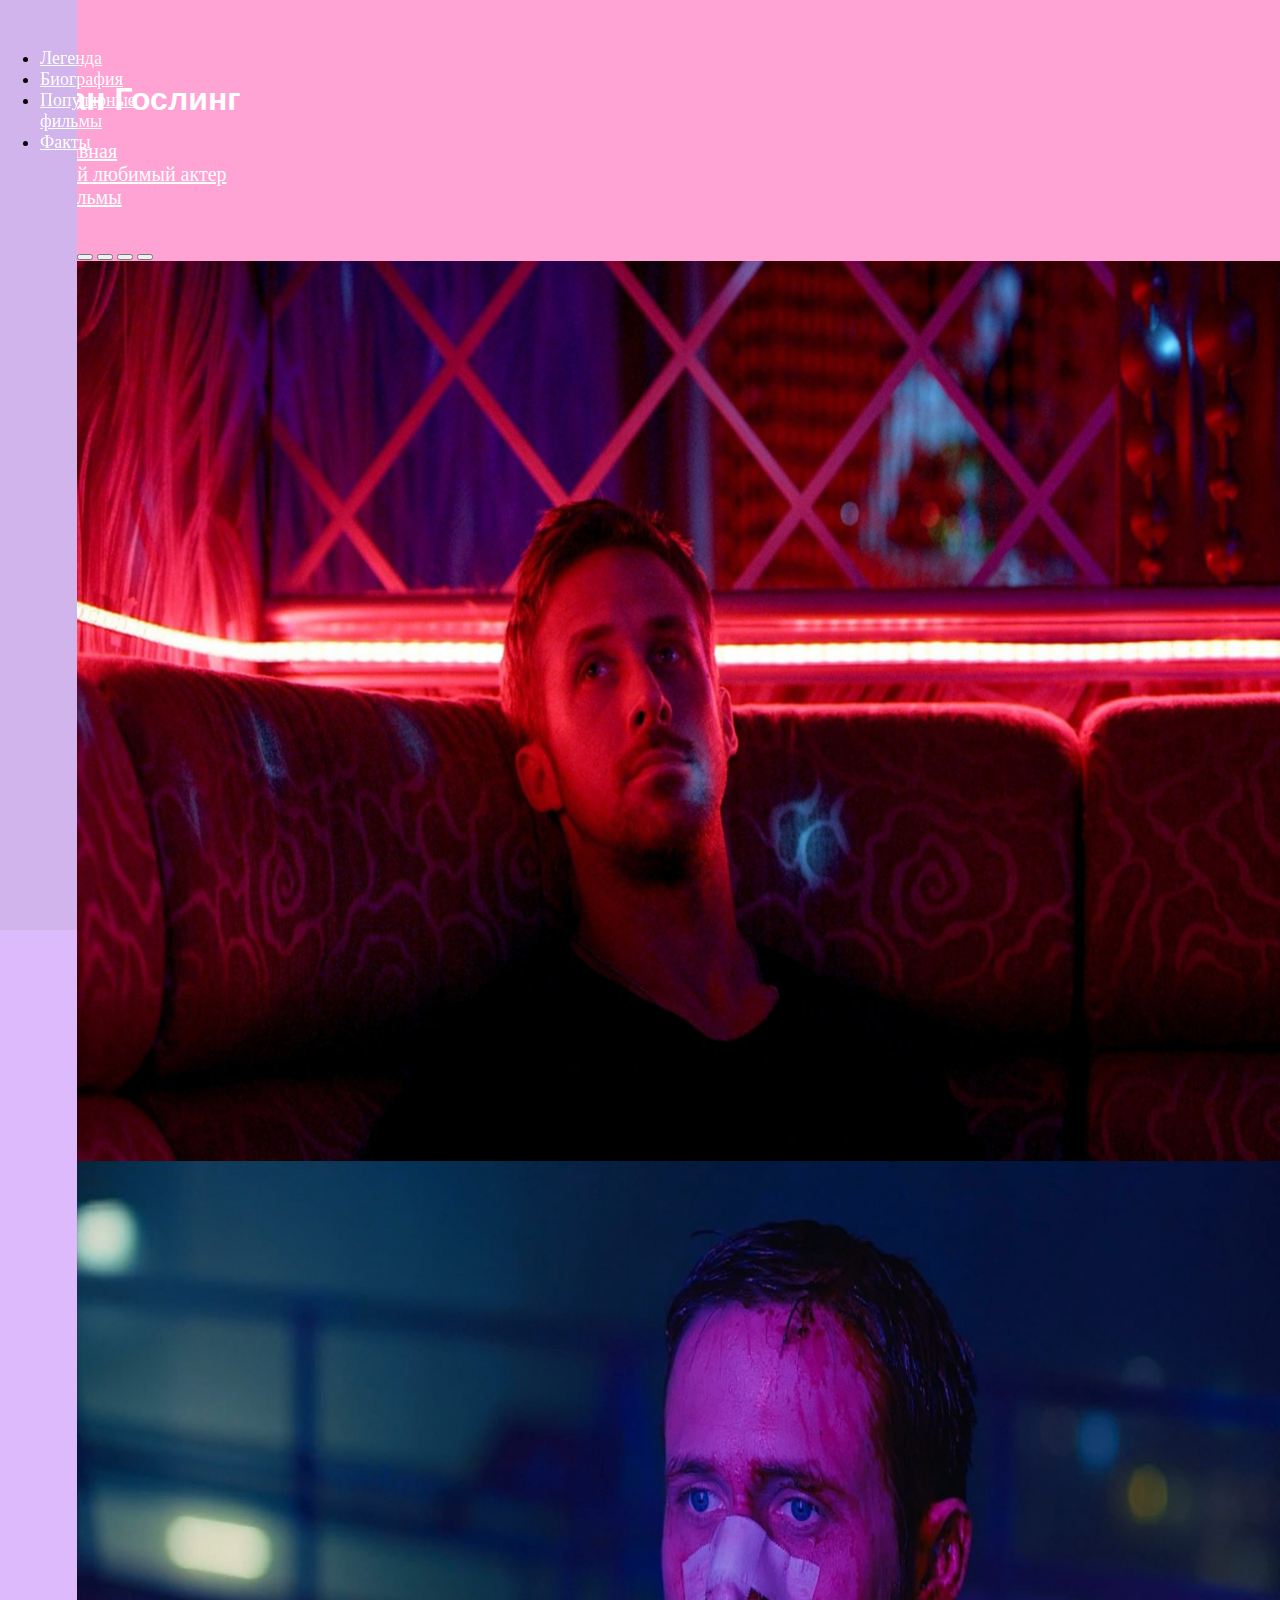
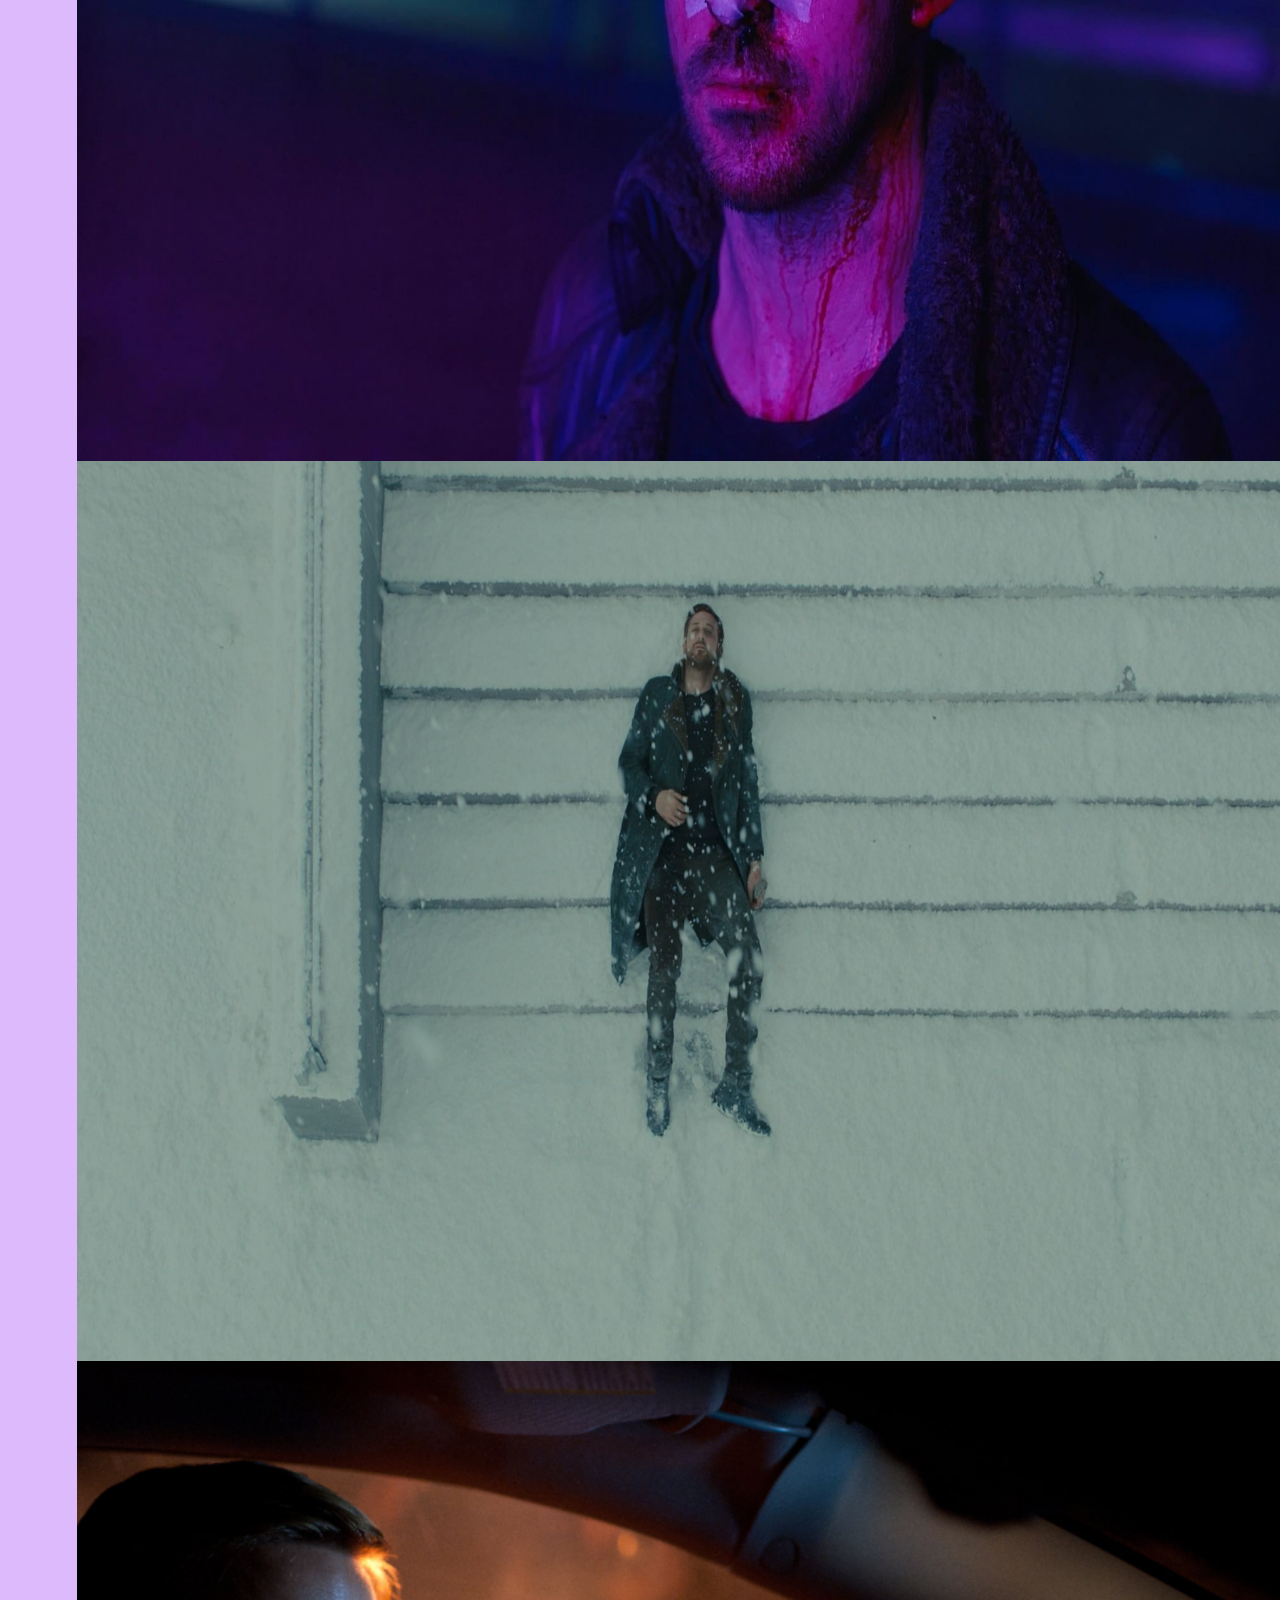
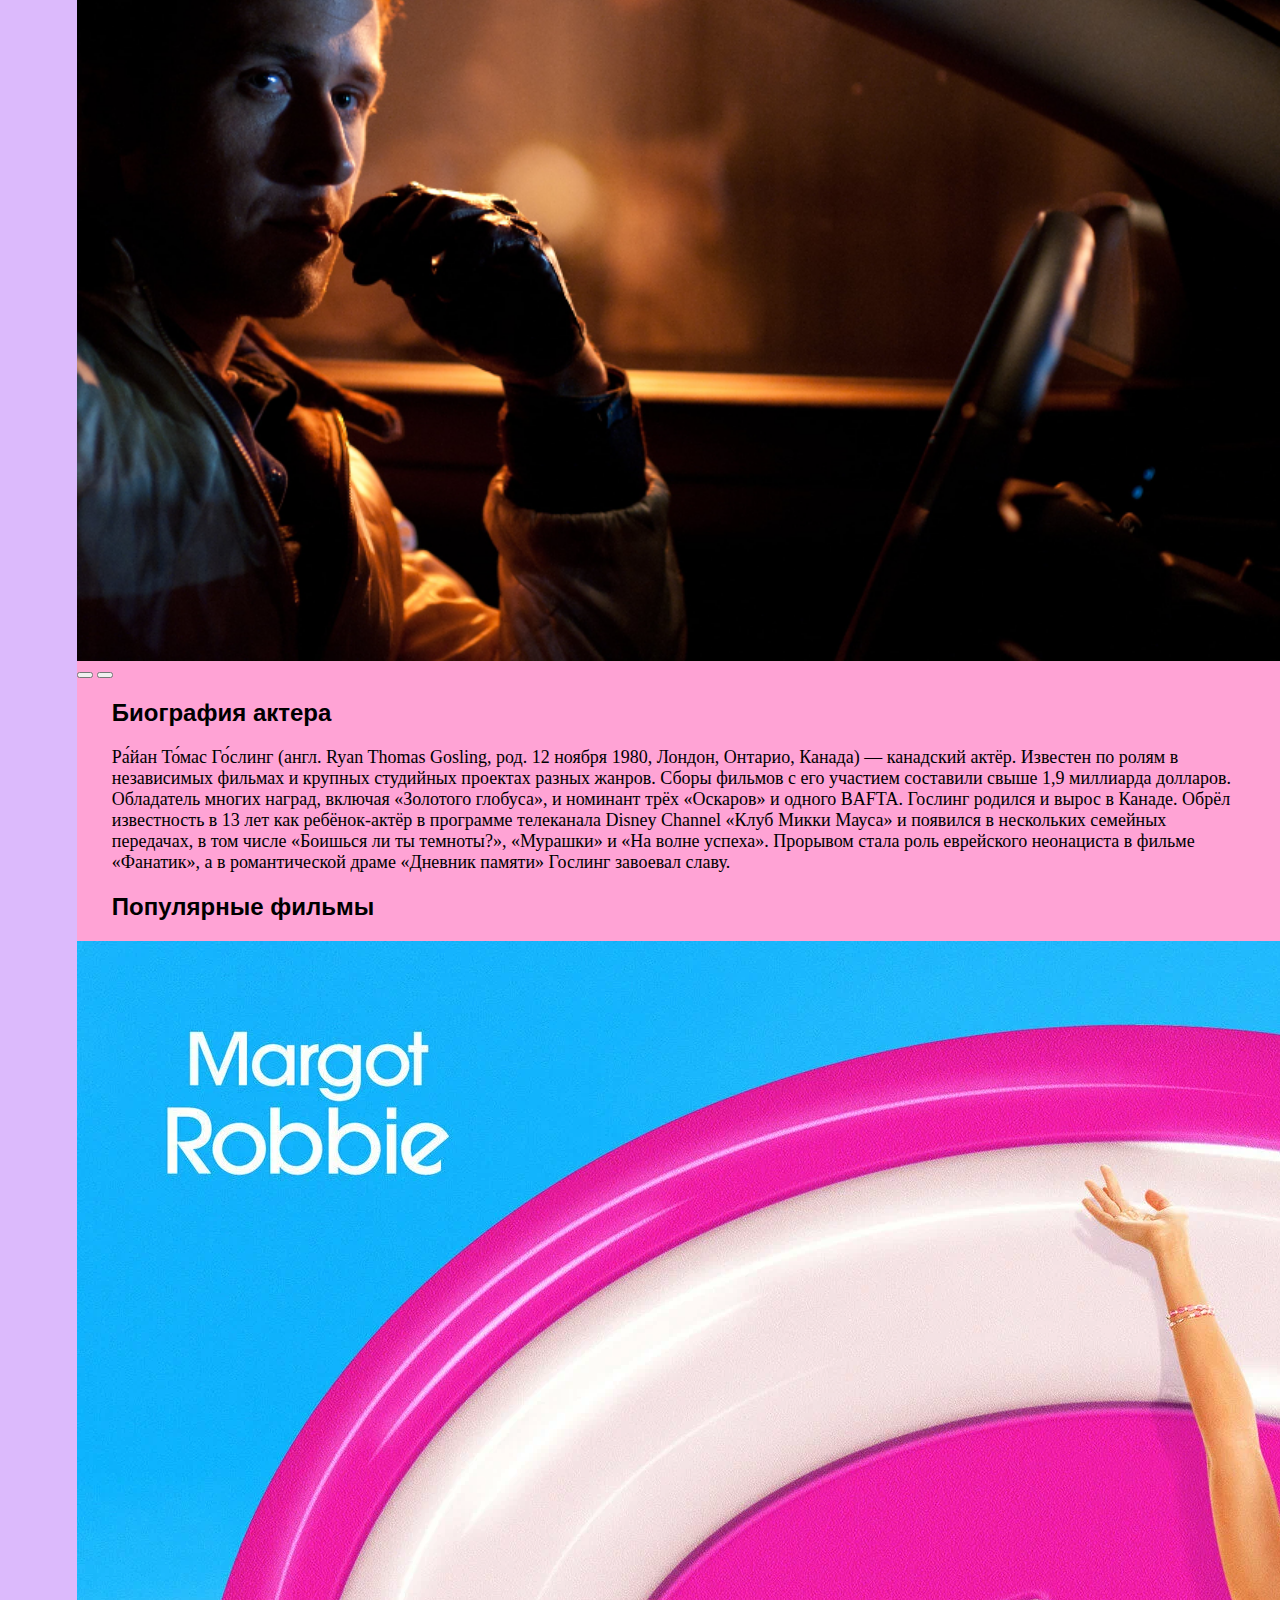
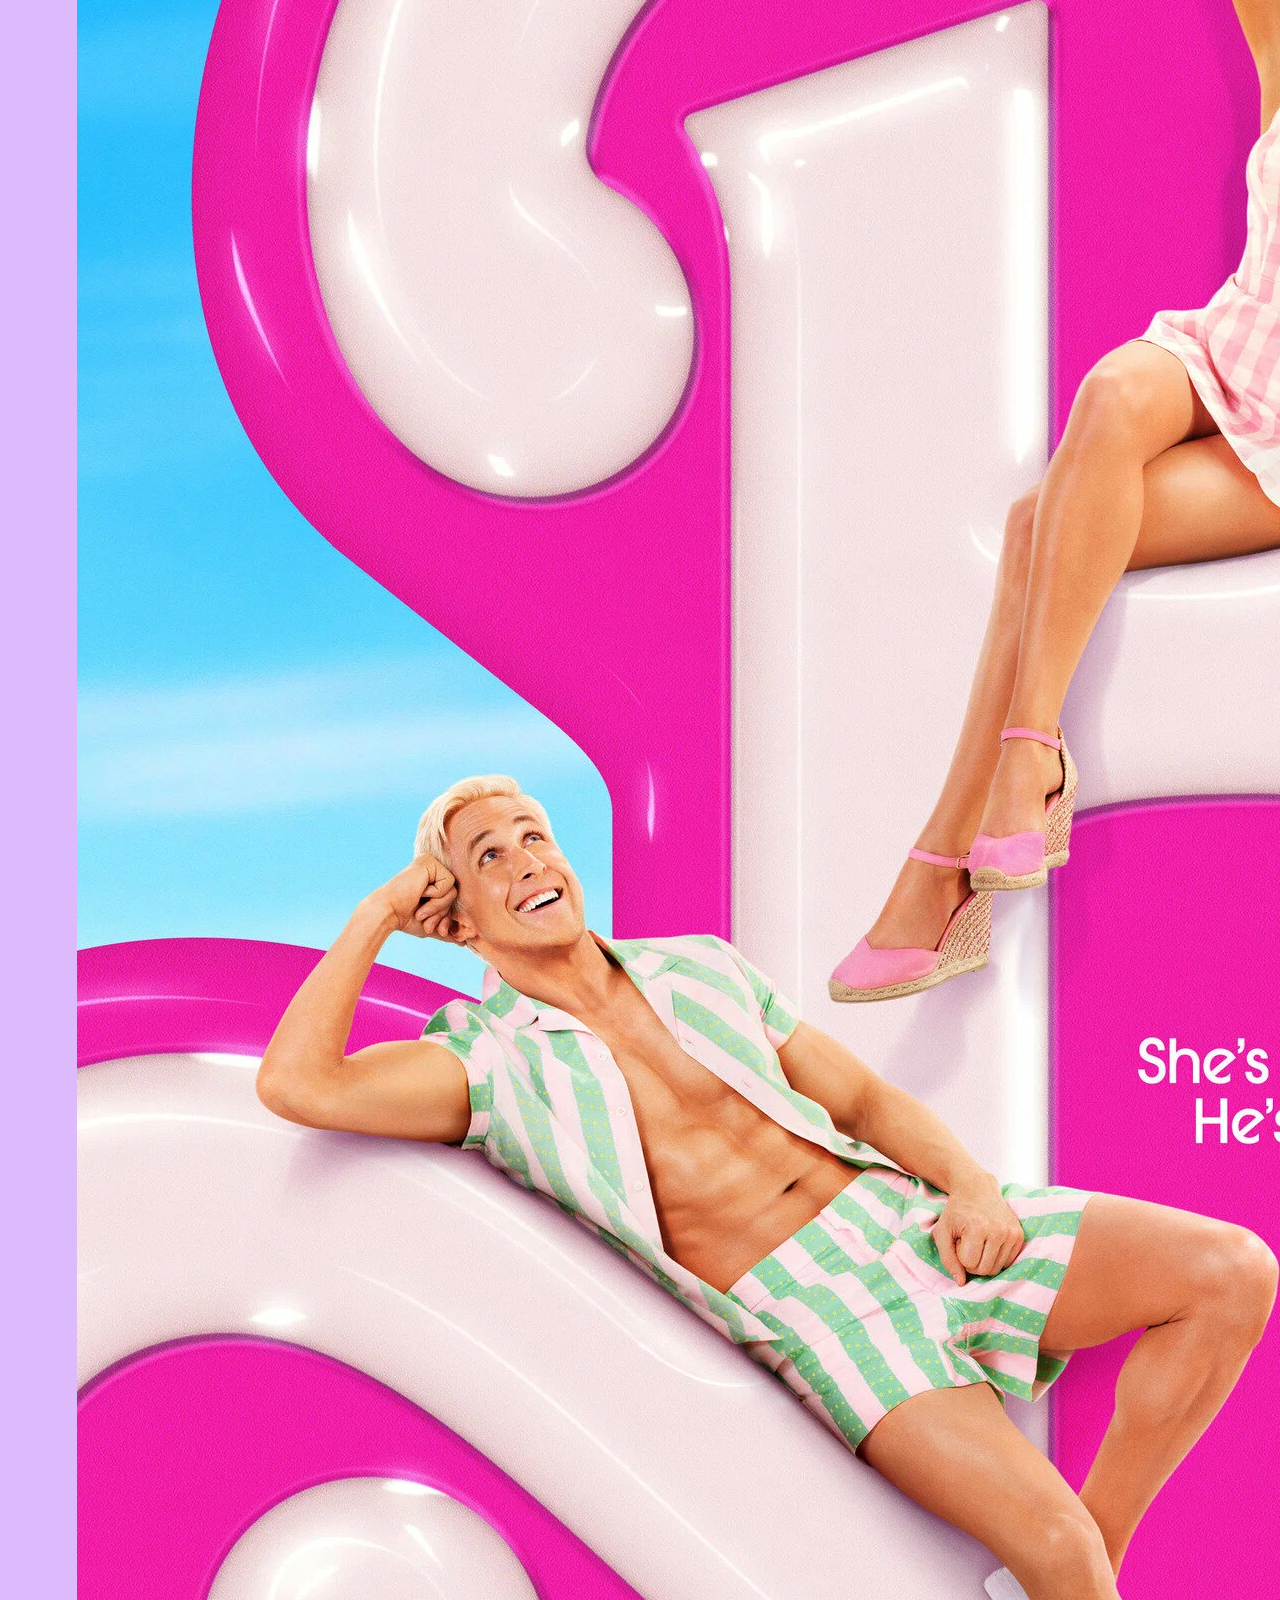
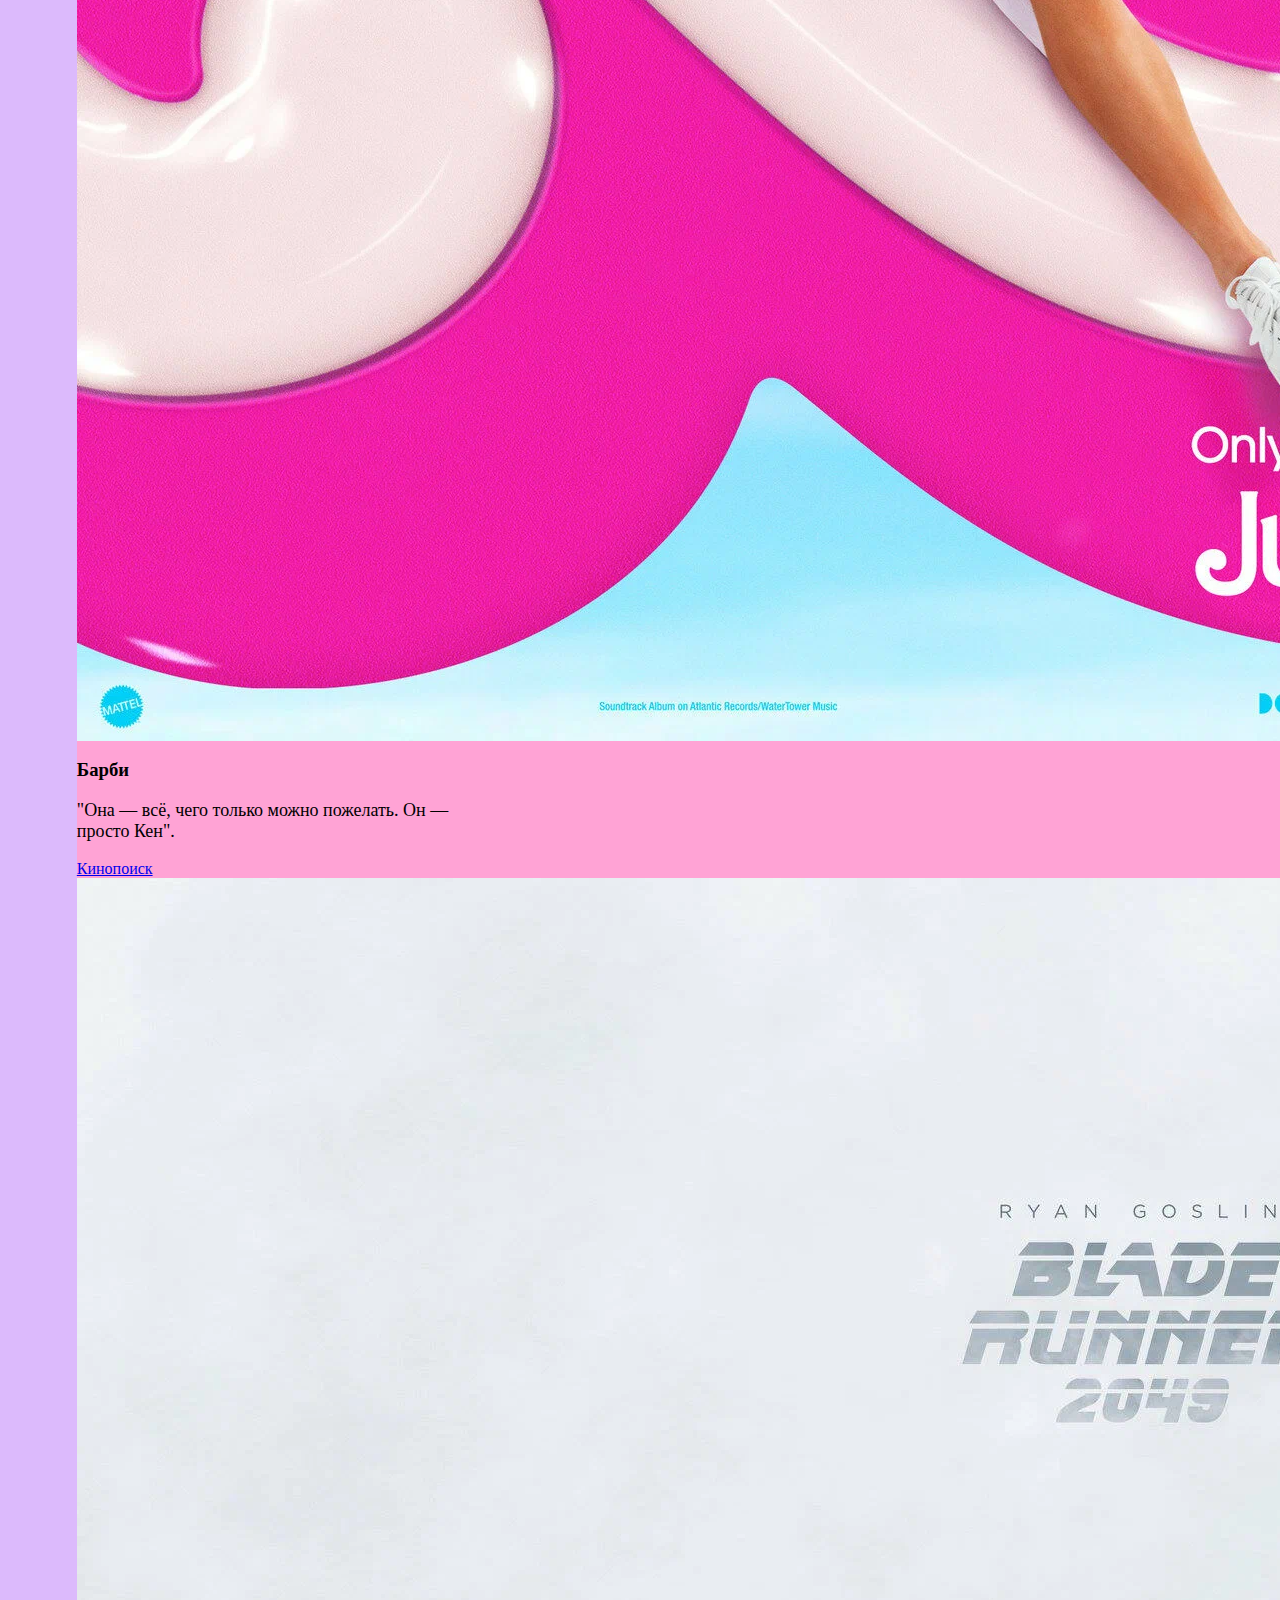
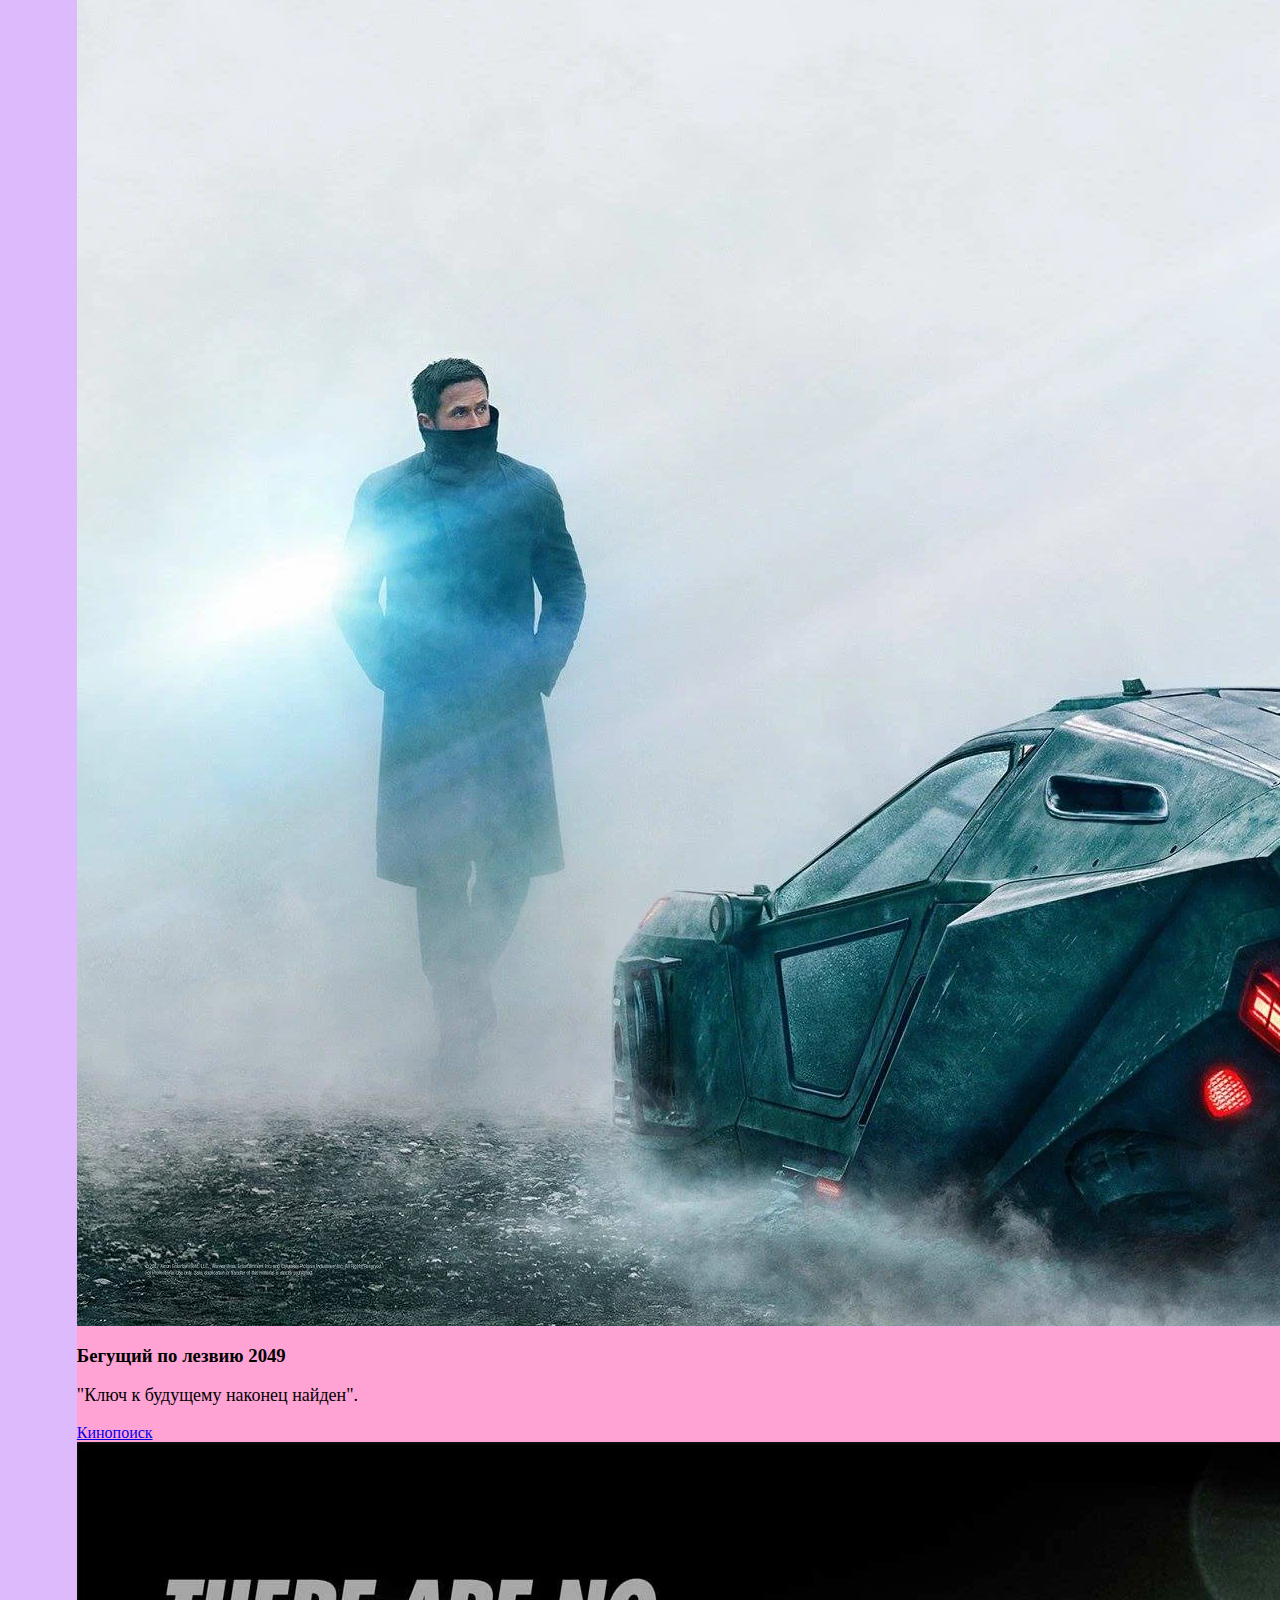
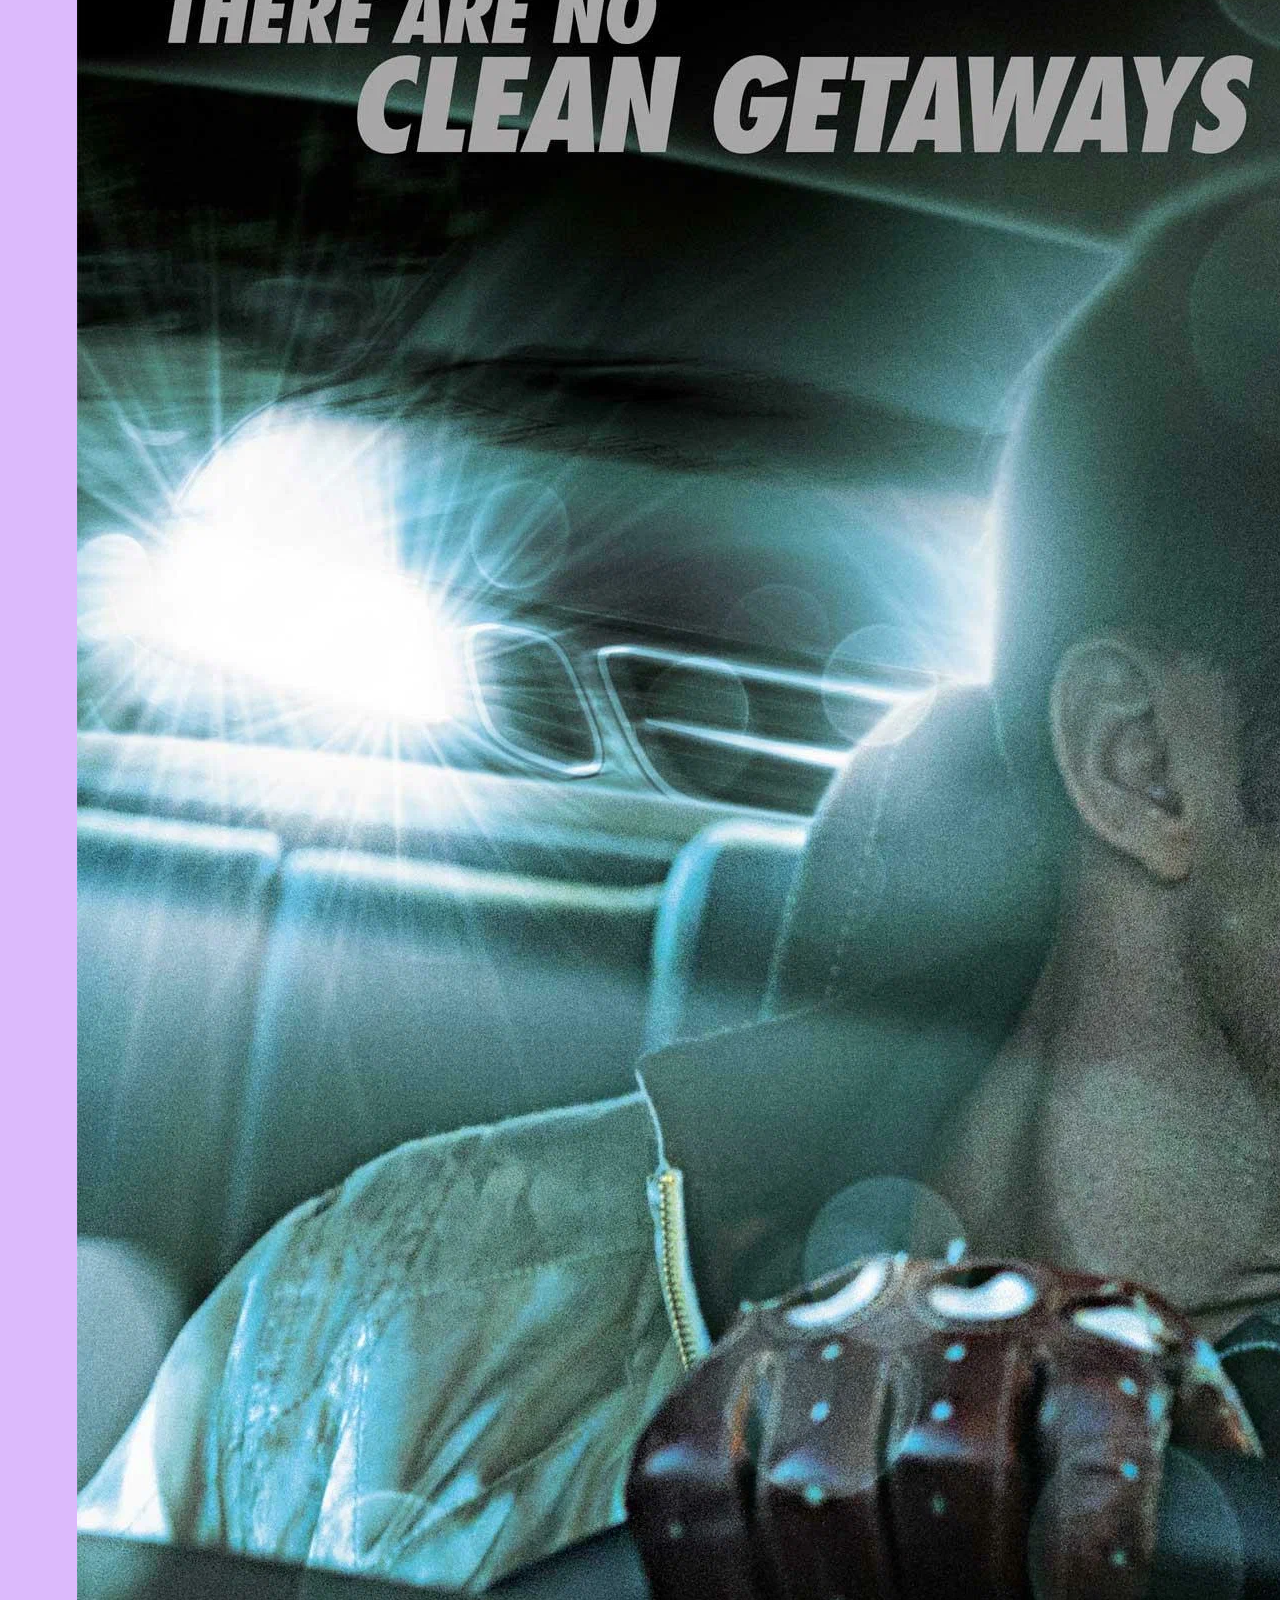
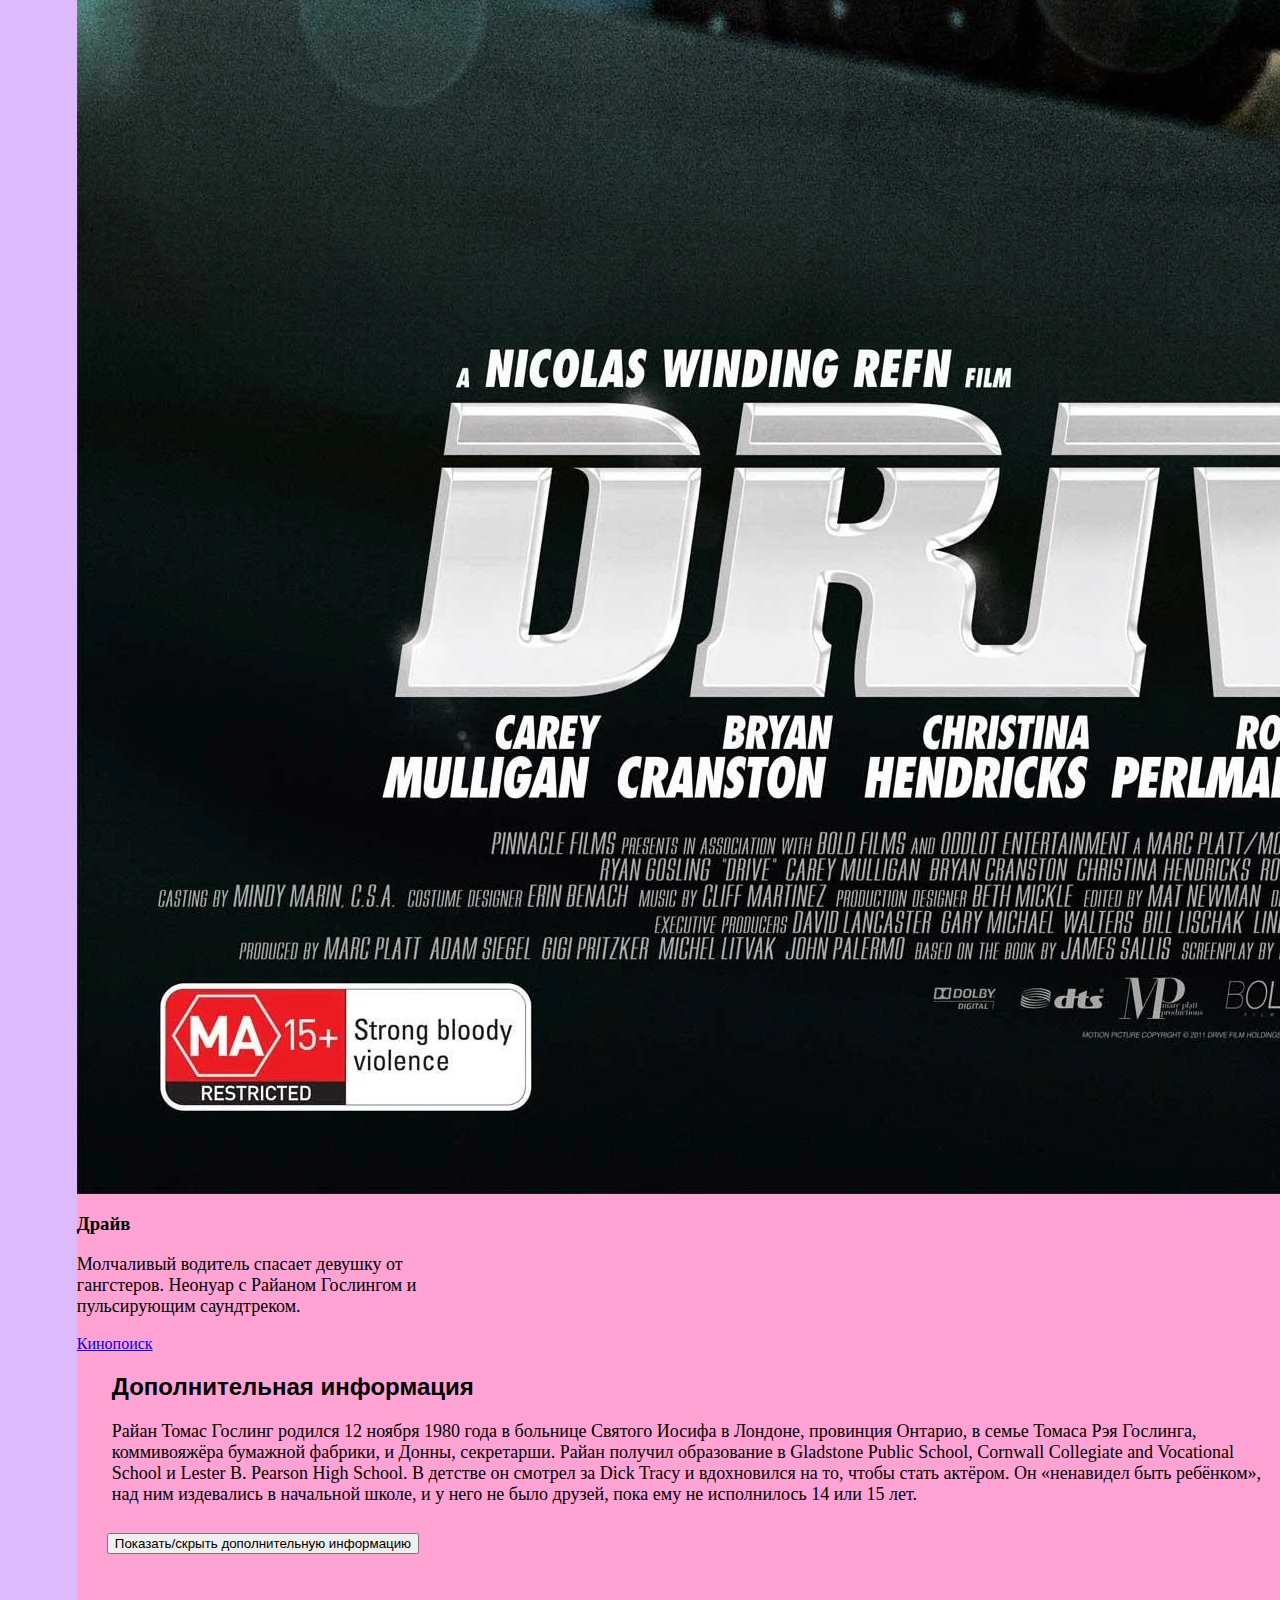
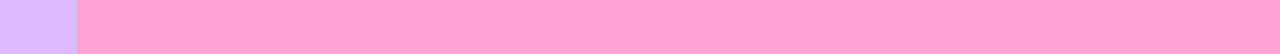
<file: index.html>
<html>
	<head>
		<meta name="viewport" content="width=device-width, initial-scale=1">
		<title>Да не умер он в конце Драйва</title>
		<link rel="stylesheet" href="style.css" type="text/css">
		<link rel="icon" href="images/ryanico.jpg" type="image/jpg">
		<link 
			href="https://cdn.jsdelivr.net/npm/bootstrap@5.3.2/dist/css/bootstrap.min.css" 
			rel="stylesheet" 
			integrity="sha384-T3c6CoIi6uLrA9TneNEoa7RxnatzjcDSCmG1MXxSR1GAsXEV/Dwwykc2MPK8M2HN" 
			crossorigin="anonymous"
		/>
	</head>
	<body data-bs-spy="scroll">
		<sidebar id="sidebar">
            <ul class="nav flex-column">
                <li class="nav-item">
                    <a class="nav-link" href="#carousel" style="color: white;">Легенда</a>
                </li>
                <li class="nav-item">
                    <a class="nav-link" href="#biography" style="color: white;">Биография</a>
                </li>
                <li class="nav-item">
                    <a class="nav-link" href="#popular-films" style="color: white;">Популярные фильмы</a>
                </li>
                <li class="nav-item">
                    <a class="nav-link" href="#additional" style="color: white;">Факты</a>
                </li>
            </ul>
        </sidebar>
		<body style="background-color: rgb(220, 186, 252);">
            <header>
                <div class="container">
                    <div class="d-flex flex-column align-items-center justify-content-center">
                        <div class="d-flex align-items-center mb-4">
                            <img class="ico" src="images/ryanico.jpg" alt="Райан Гослинг" />
                            <h1>Райан Гослинг</h1>
                        </div>
                        <nav class="navbar navbar-expand-sm">
                            <div class="container-fluid">
                                <ul class="navbar-nav">
                                    <li class="nav-item">
                                        <a class="nav-link" href="index.html" style="color: white;">Главная</a>
                                    </li>
                                    <li class="nav-item">
                                        <a class="nav-link" href="index.html" style="color: white;">Мой любимый актер</a>
                                    </li>
                                    <li class="nav-item">
                                        <a class="nav-link" href="films.html" style="color: white;">Фильмы</a>
                                    </li>
                                </ul>
                            </div>
                        </nav>
                    </div>
                </div>
            </header>
		<main>	
			<div id="carousel" class="carousel slide" data-bs-ride="carousel">
				<div class="carousel-indicators">
					<button type="button" data-bs-target="#carousel" data-bs-slide-to="0" class="active"></button>
					<button type="button" data-bs-target="#carousel" data-bs-slide-to="1"></button>
					<button type="button" data-bs-target="#carousel" data-bs-slide-to="2"></button>
					<button type="button" data-bs-target="#carousel" data-bs-slide-to="3"></button>
				</div>
				<div class="carousel-inner">
					<div class="carousel-item active">
						<img src="images/ryan1.jpg" class="d-block" width=100%/>
					</div>
					<div class="carousel-item">
						<img src="images/ryan2.jpg" class="d-block" width=100%/>
					</div>
					<div class="carousel-item">
						<img src="images/ryan3.jpg" class="d-block" width=100%/>
					</div>
					<div class="carousel-item">
						<img src="images/ryanchad.jpg" class="d-block" width=100%/>
					</div>
				</div>
				<button class="carousel-control-prev" type="button" data-bs-target="#carousel" data-bs-slide="prev">
					<span class="carousel-control-prev-icon"></span>
				</button>
				<button class="carousel-control-next" type="button" data-bs-target="#carousel" data-bs-slide="next">
					<span class="carousel-control-next-icon"></span>
				</button>
			</div>
			<section id="biography">
                <h2 style="margin-left:35px; color: black;">Биография актера</h2>
                <p class="bio">
                    Ра́йан То́мас Го́слинг (англ. Ryan Thomas Gosling, род. 12 ноября 1980, Лондон, Онтарио, Канада) — канадский актёр. 
                    Известен по ролям в независимых фильмах и крупных студийных проектах разных жанров. Сборы фильмов с его участием составили свыше 1,9 миллиарда долларов. 
                    Обладатель многих наград, включая «Золотого глобуса», и номинант трёх «Оскаров» и одного BAFTA. Гослинг родился и вырос в Канаде. 
                    Обрёл известность в 13 лет как ребёнок-актёр в программе телеканала Disney Channel «Клуб Микки Мауса» и появился в нескольких семейных передачах, в том числе «Боишься ли ты темноты?», «Мурашки» и «На волне успеха». 
                    Прорывом стала роль еврейского неонациста в фильме «Фанатик», а в романтической драме «Дневник памяти» Гослинг завоевал славу.
                </p>
            </section>
            <section id="popular-films" class="my-4">
                <h2 style="margin-left: 35px; color: black;">Популярные фильмы</h2>
                <div class="d-flex flex-wrap justify-content-center gap-4">
                    <div class="card">
                        <img class="card-img-top" src="images/barbie.jpg" alt="Барби" />
                        <div class="card-body">
                            <h3 class="card-title">Барби</h3>
                            <p class="card-text">"Она — всё, чего только можно пожелать. Он — просто Кен".</p>
                        </div>
                        <div class="card-footer">
                            <a href="https://www.kinopoisk.ru/film/478052/" class="btn btn-outline-dark bio">Кинопоиск</a>
                        </div>
                    </div>
                    <div class="card">
                        <img class="card-img-top" src="images/bladerunner.jpg" alt="Бегущий по лезвию 2049" />
                        <div class="card-body">
                            <h3 class="card-title">Бегущий по лезвию 2049</h3>
                            <p class="card-text">"Ключ к будущему наконец найден".</p>
                        </div>
                        <div class="card-footer">
                            <a href="https://www.kinopoisk.ru/film/589290/" class="btn btn-outline-dark bio">Кинопоиск</a>
                        </div>
                    </div>
                    <div class="card">
                        <img class="card-img-top" src="images/drive.jpg" alt="Драйв" />
                        <div class="card-body">
                            <h3 class="card-title">Драйв</h3>
                            <p class="card-text">Молчаливый водитель спасает девушку от гангстеров. Неонуар с Райаном Гослингом и пульсирующим саундтреком.</p>
                        </div>
                        <div class="card-footer">
                            <a href="https://www.kinopoisk.ru/film/276598" class="btn btn-outline-dark bio">Кинопоиск</a>
                        </div>
                    </div>
                </div>
            </section>
            <section id="additional">
                <h2 style="margin-left:35px; color: black;">Дополнительная информация</h2>
                <div id="jundtp" class="collapse" style="font-size: 20px; margin-left: 35px;">
                    <p>Райан Томас Гослинг родился 12 ноября 1980 года в больнице Святого Иосифа в Лондоне, провинция Онтарио, в семье Томаса Рэя Гослинга, коммивояжёра бумажной фабрики, и Донны, секретарши.
                        Райан получил образование в Gladstone Public School, Cornwall Collegiate and Vocational School и Lester B. Pearson High School. В детстве он смотрел за Dick Tracy и 
                        вдохновился на то, чтобы стать актёром. Он «ненавидел быть ребёнком», над ним издевались в начальной школе, и у него не было друзей, пока ему не исполнилось 14 или 15 лет.
                    </p>
                </div>
                <button class="btn btn-outline-dark bio" type="button" data-bs-toggle="collapse" data-bs-target="#jundtp">
                    Показать/скрыть дополнительную информацию
                </button>
            </section>
        </main>
		<script src="https://cdn.jsdelivr.net/npm/bootstrap@5.3.0/dist/js/bootstrap.min.js"></script>
	</body>
</html>
</file>
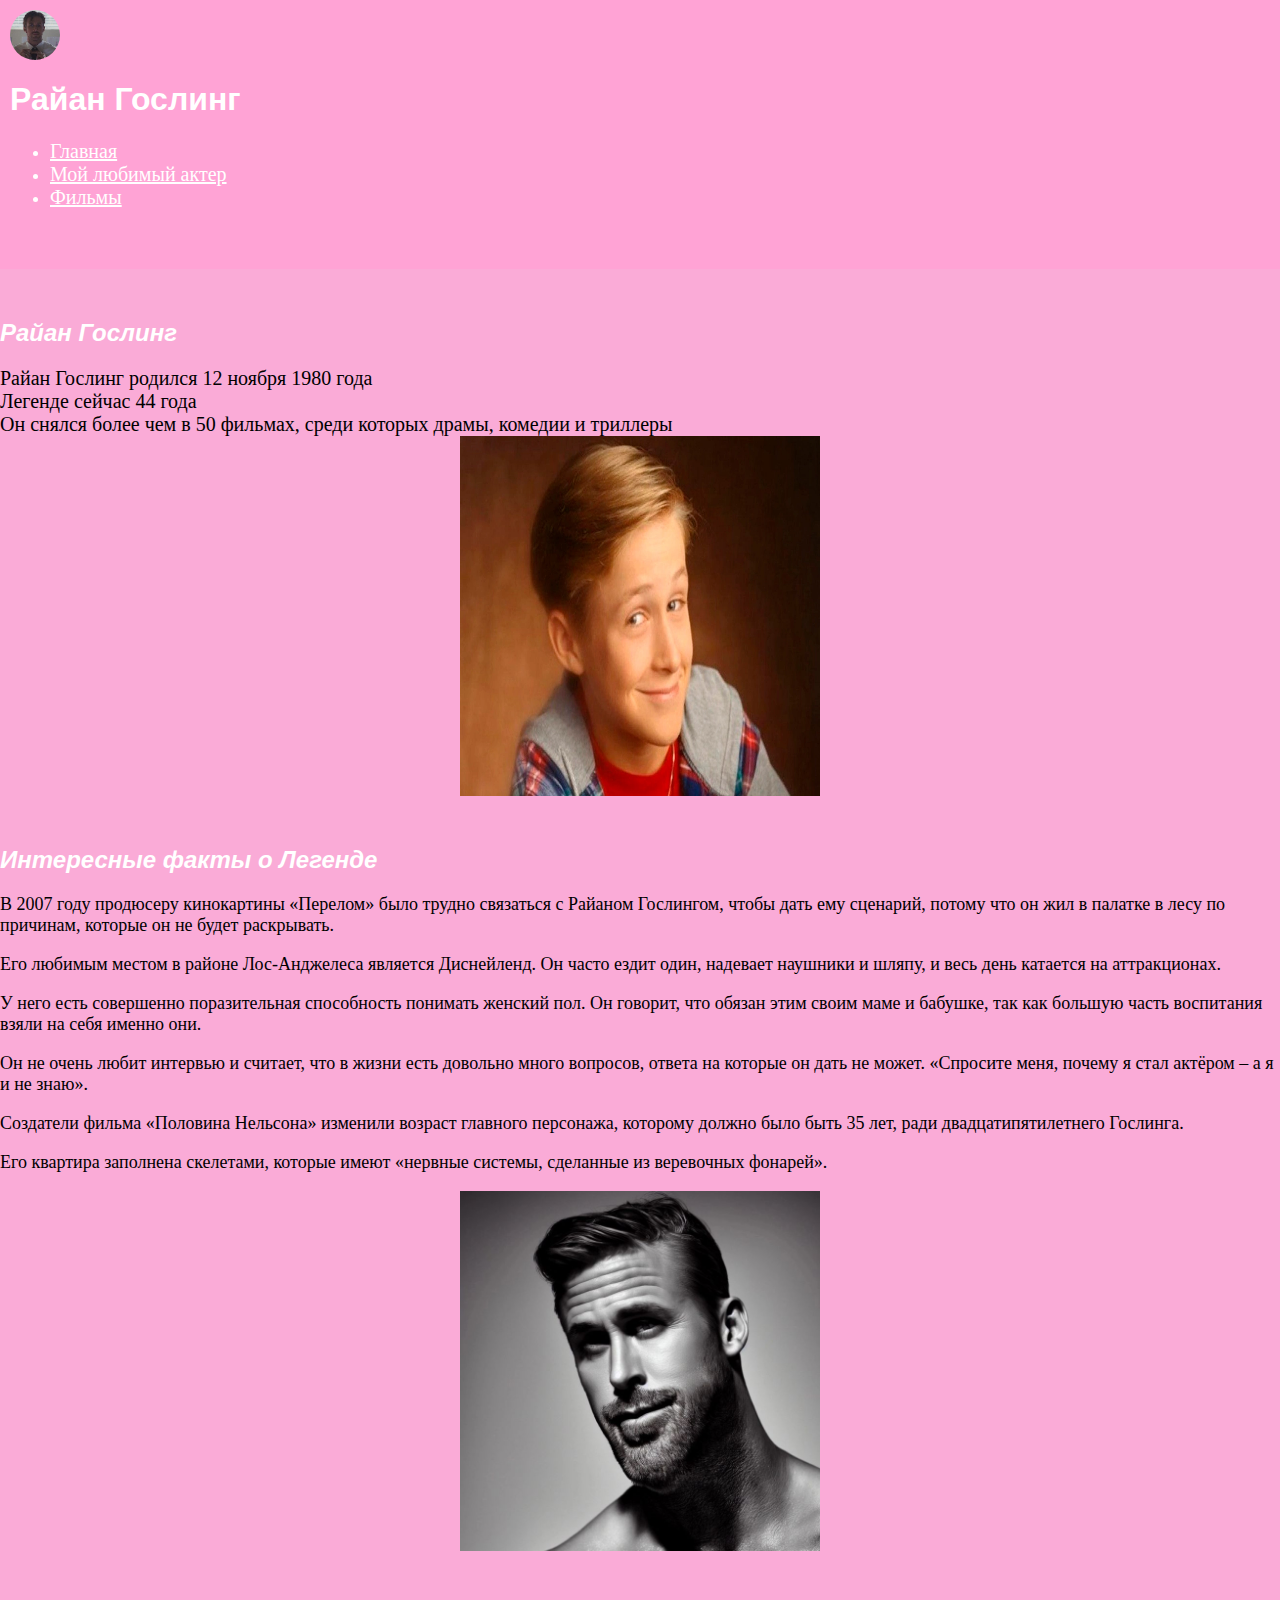
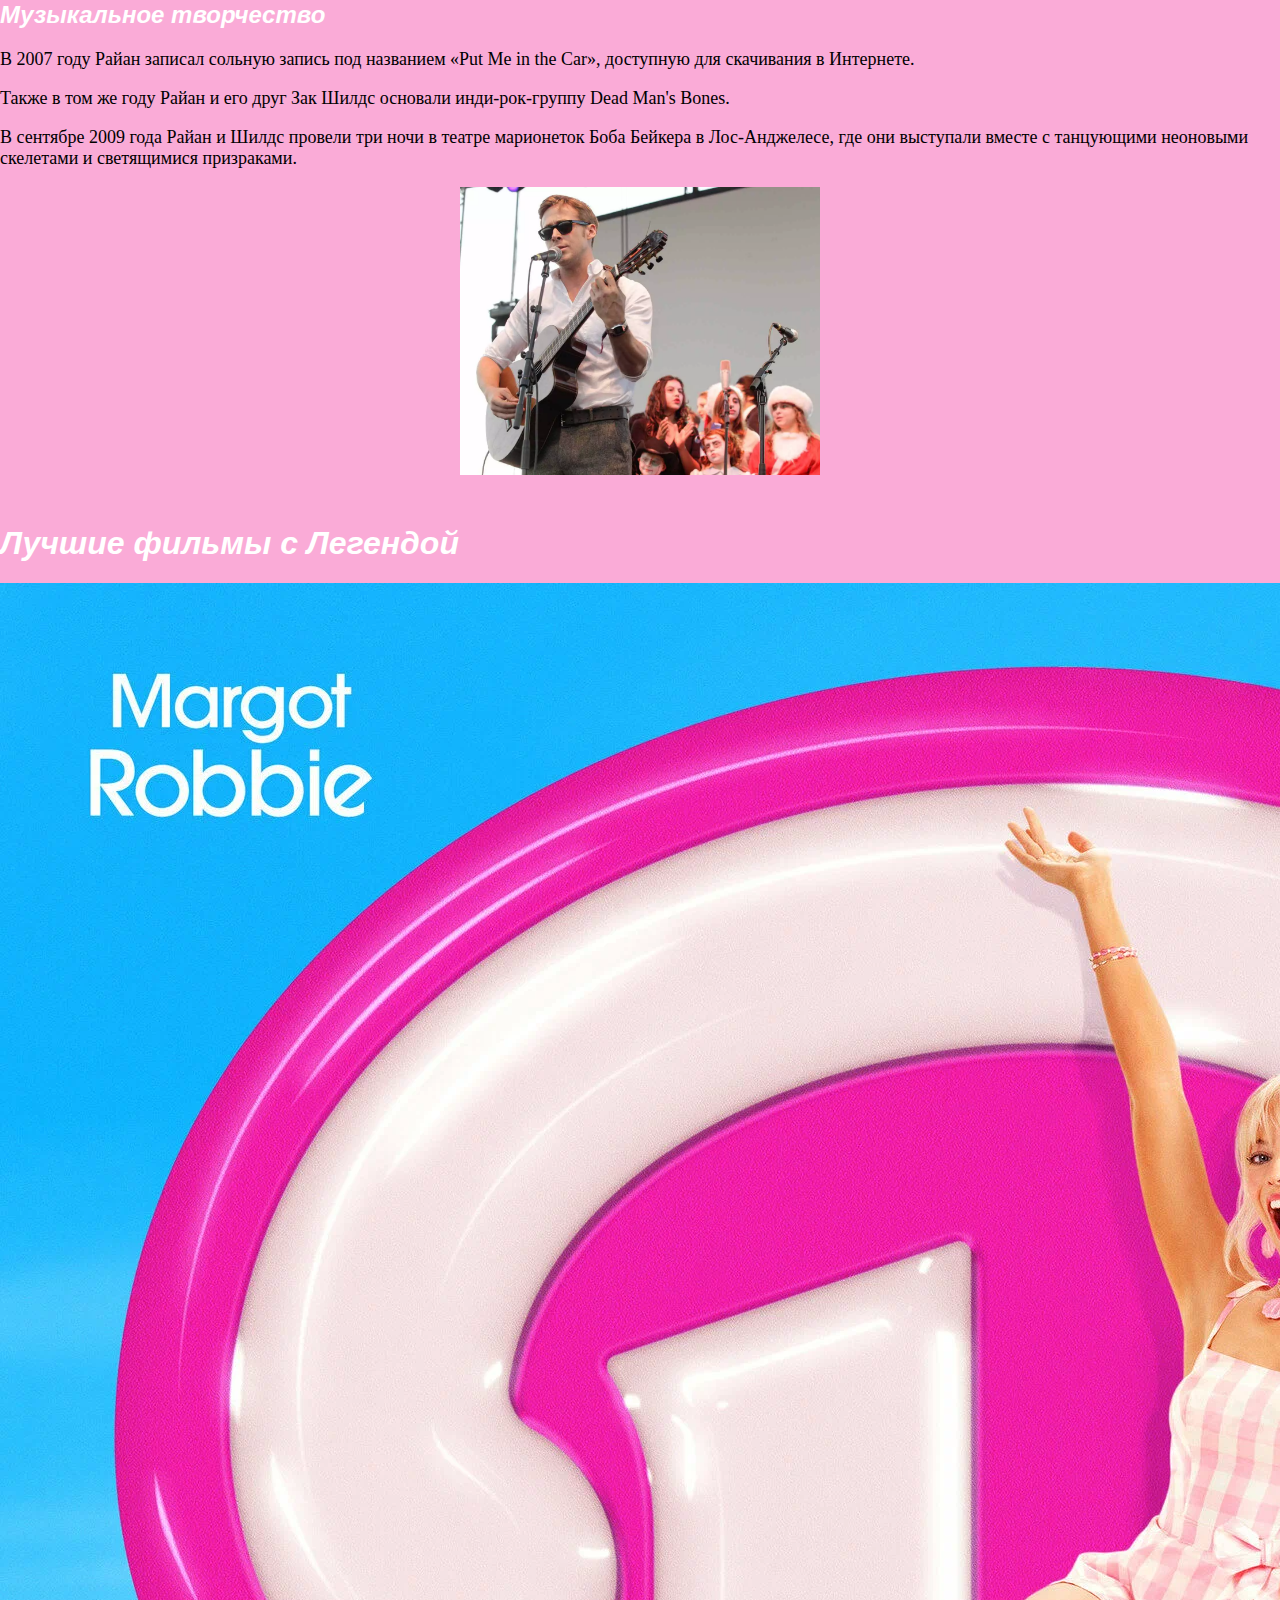
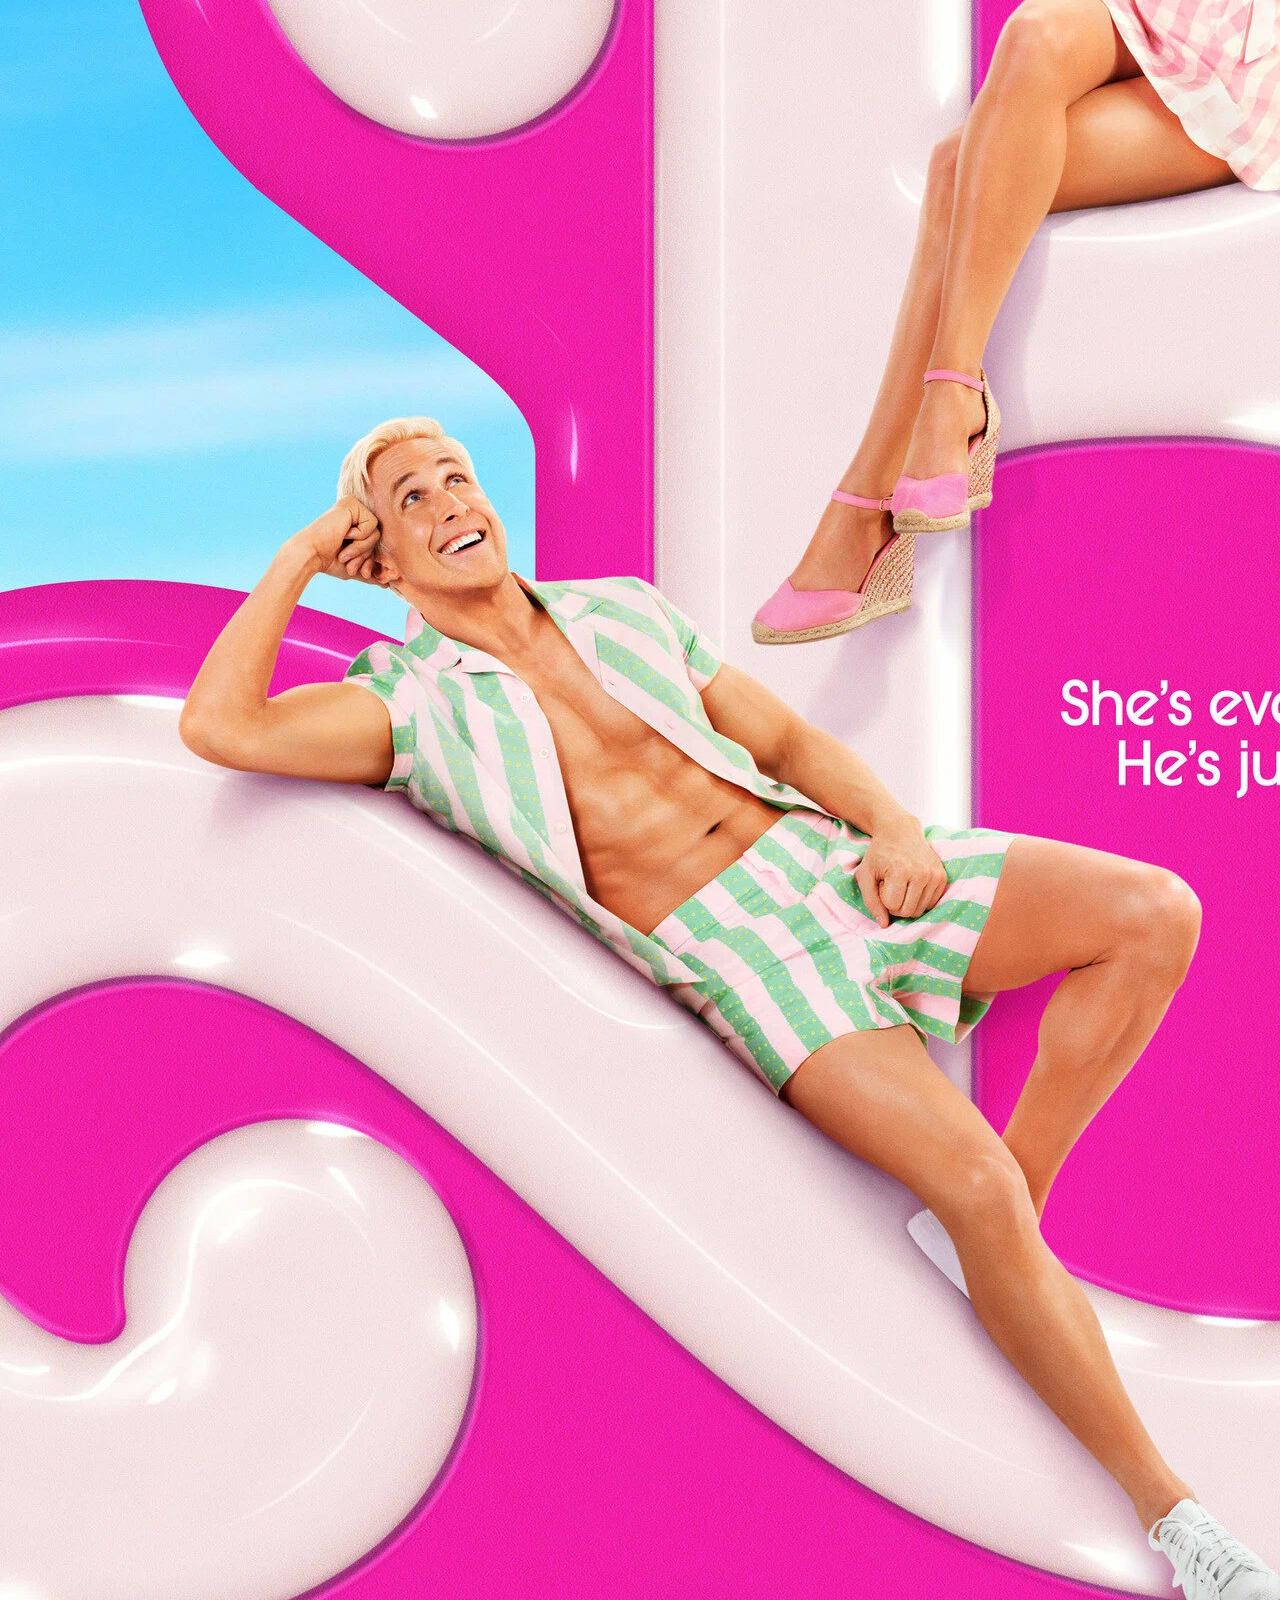
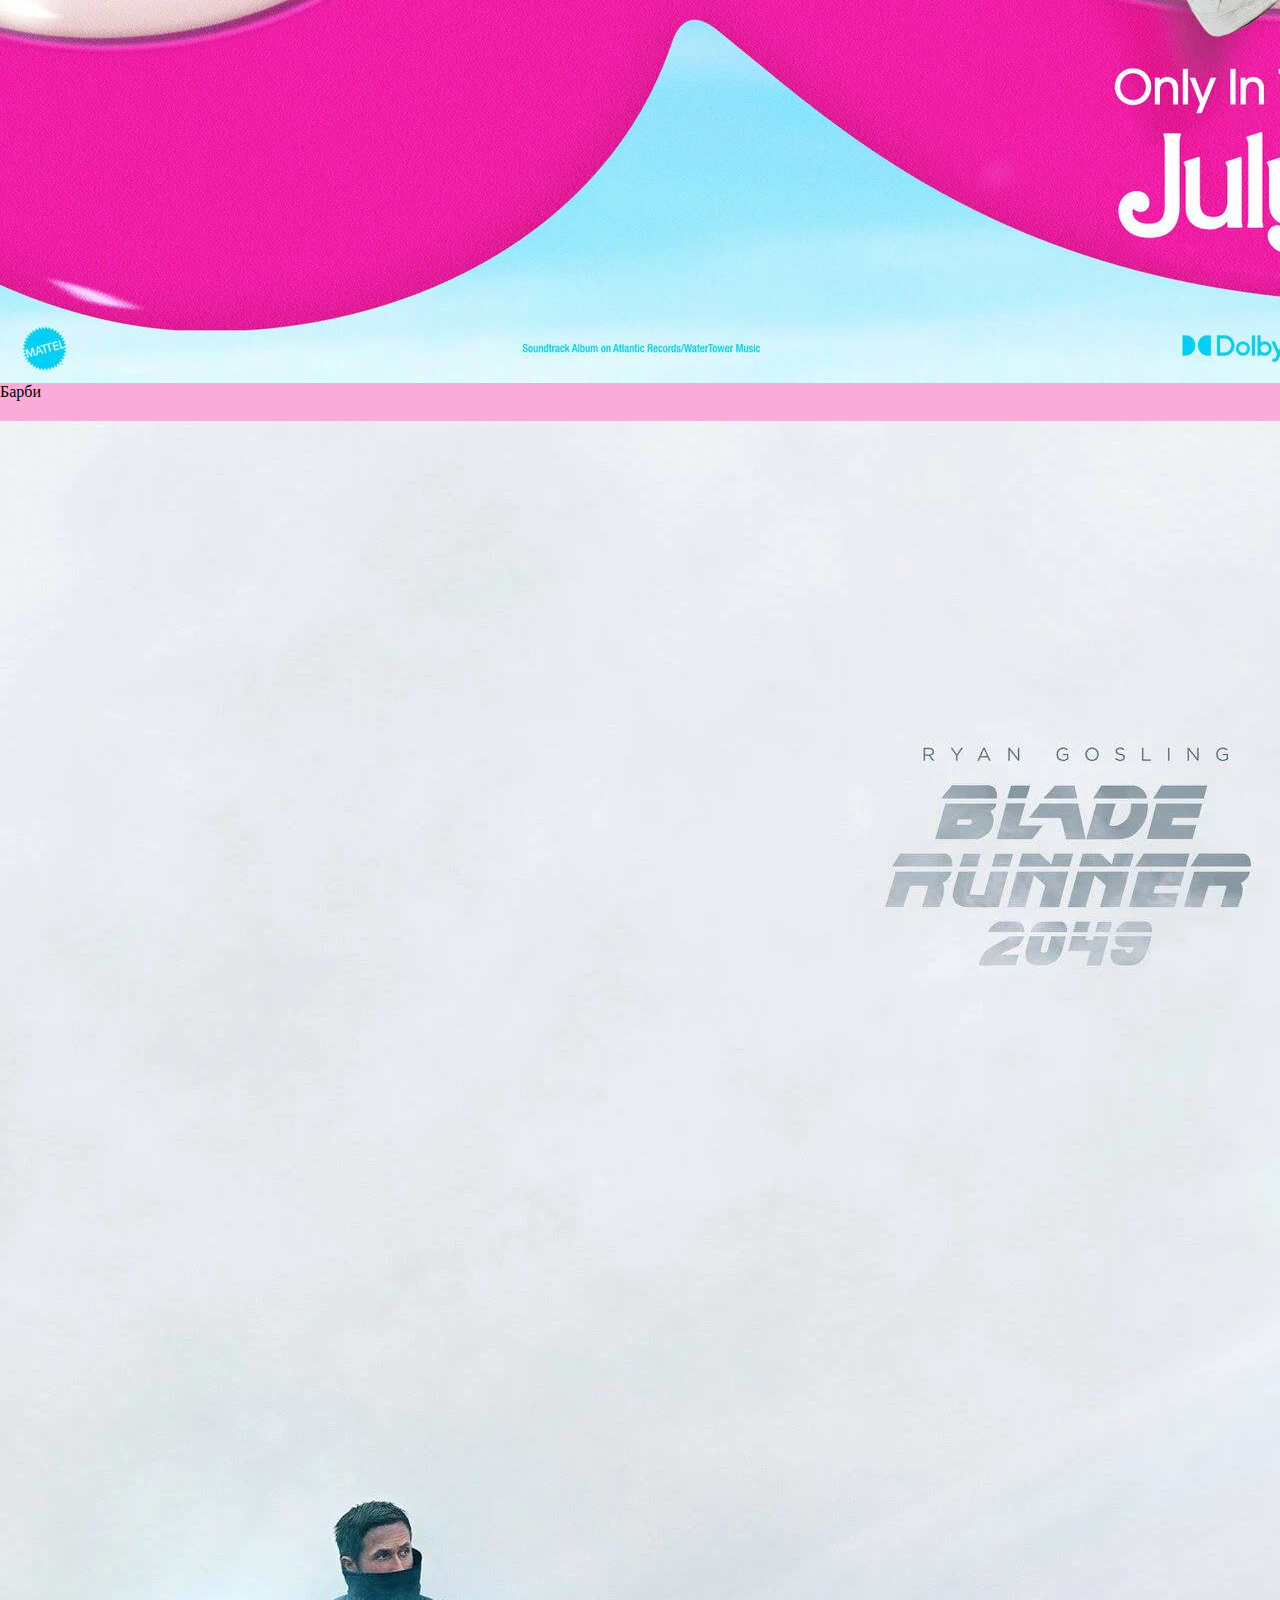
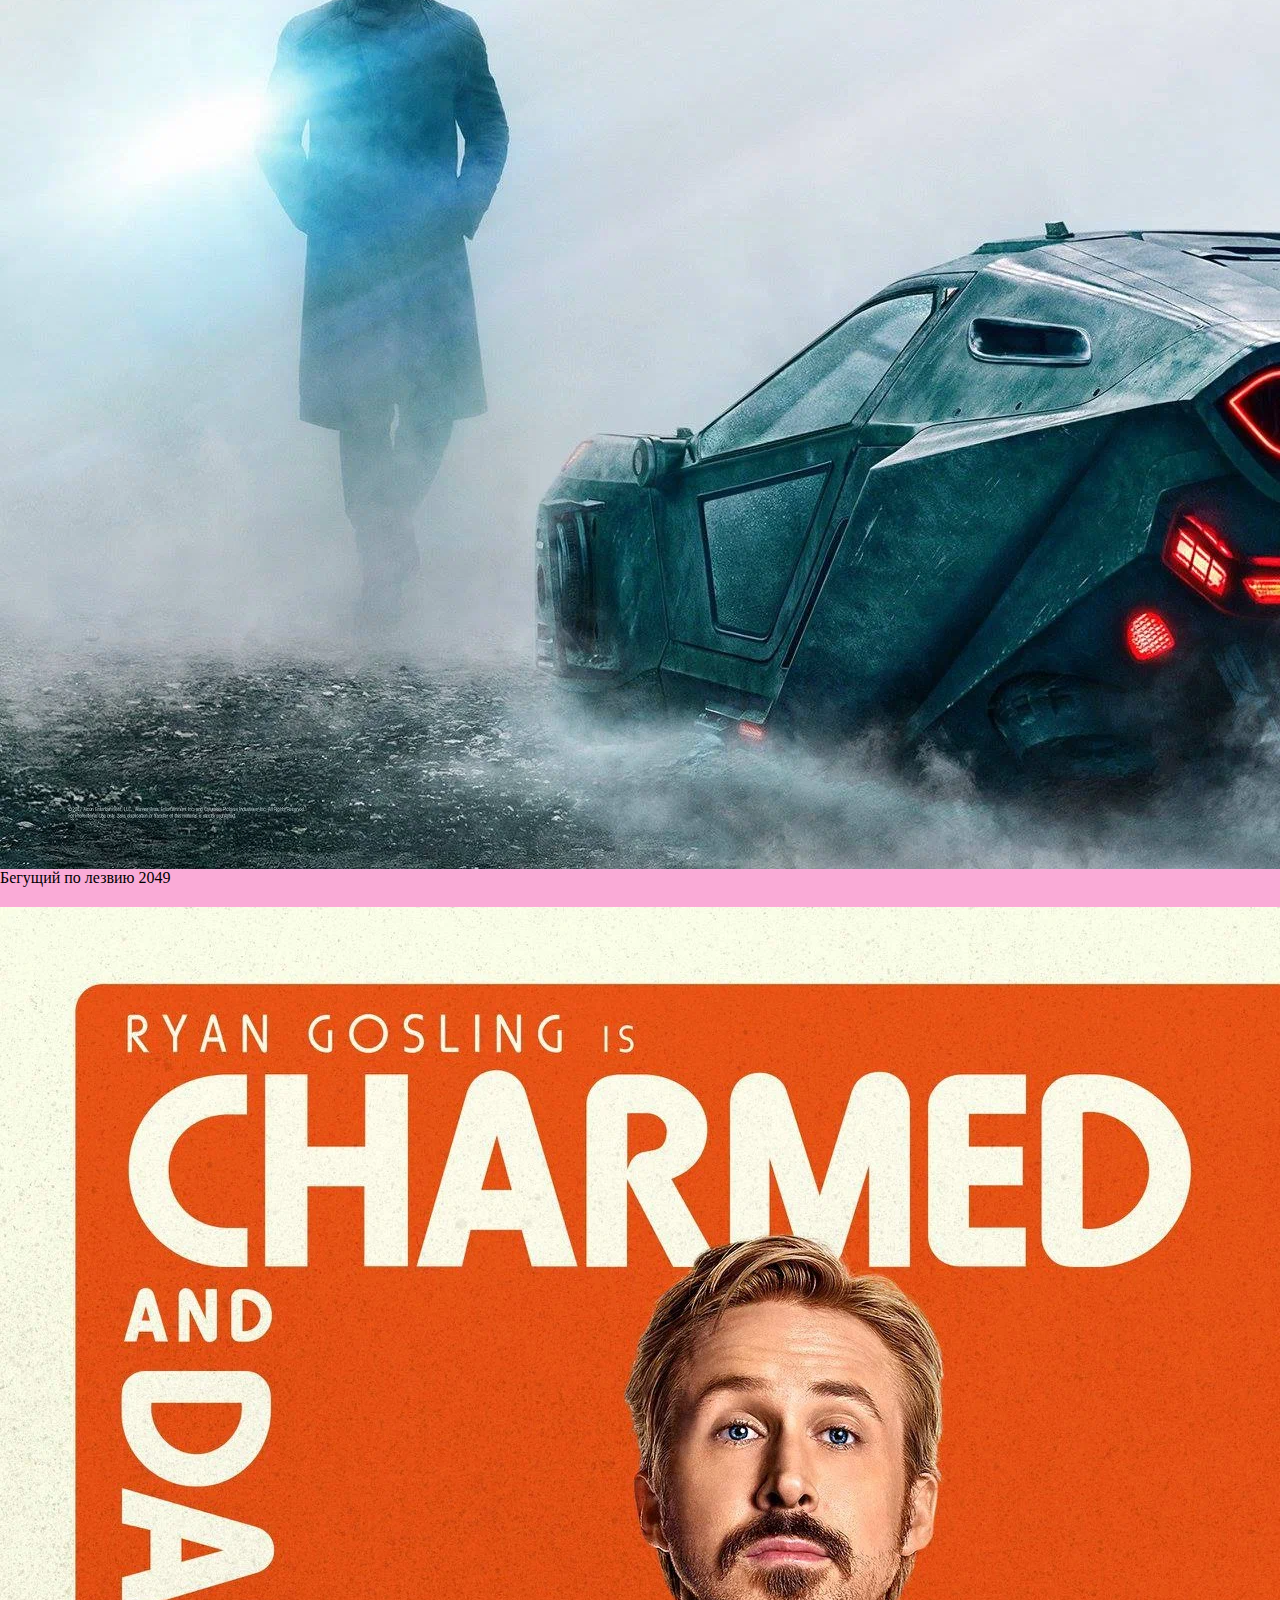
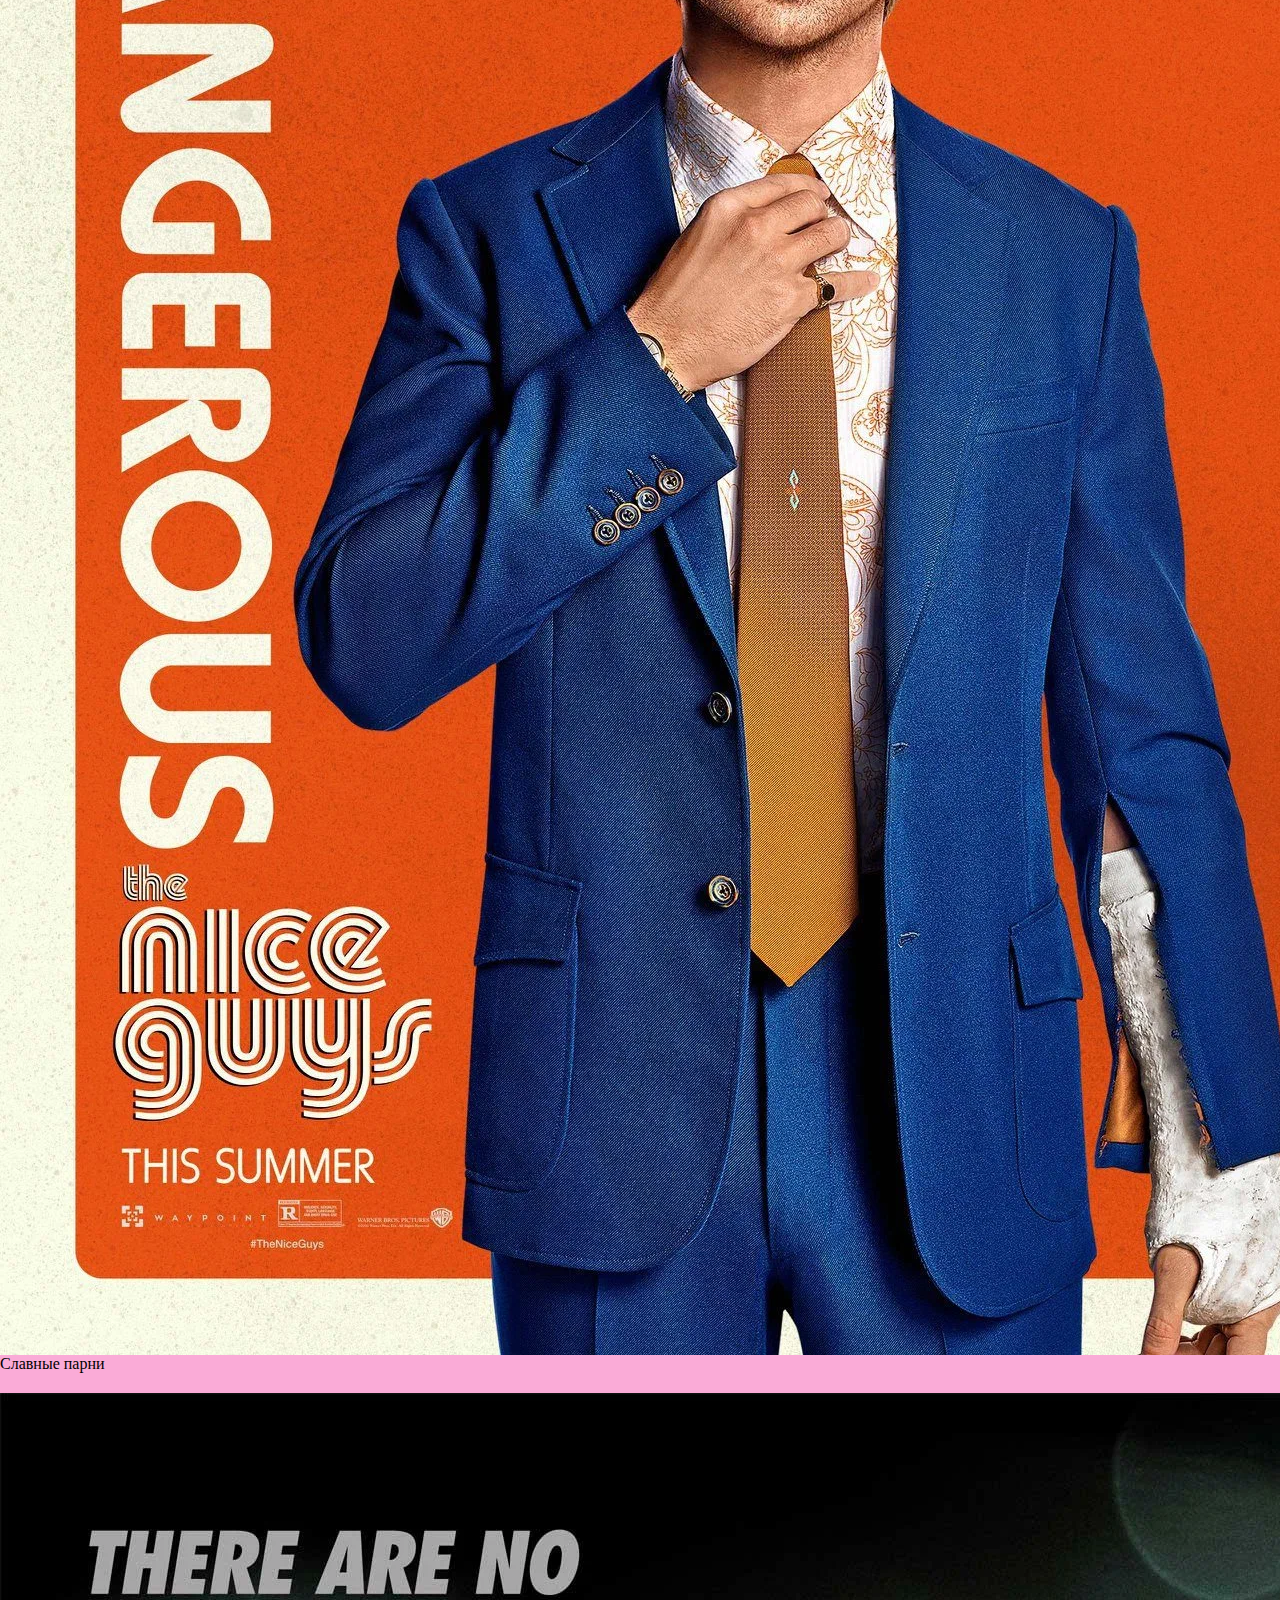
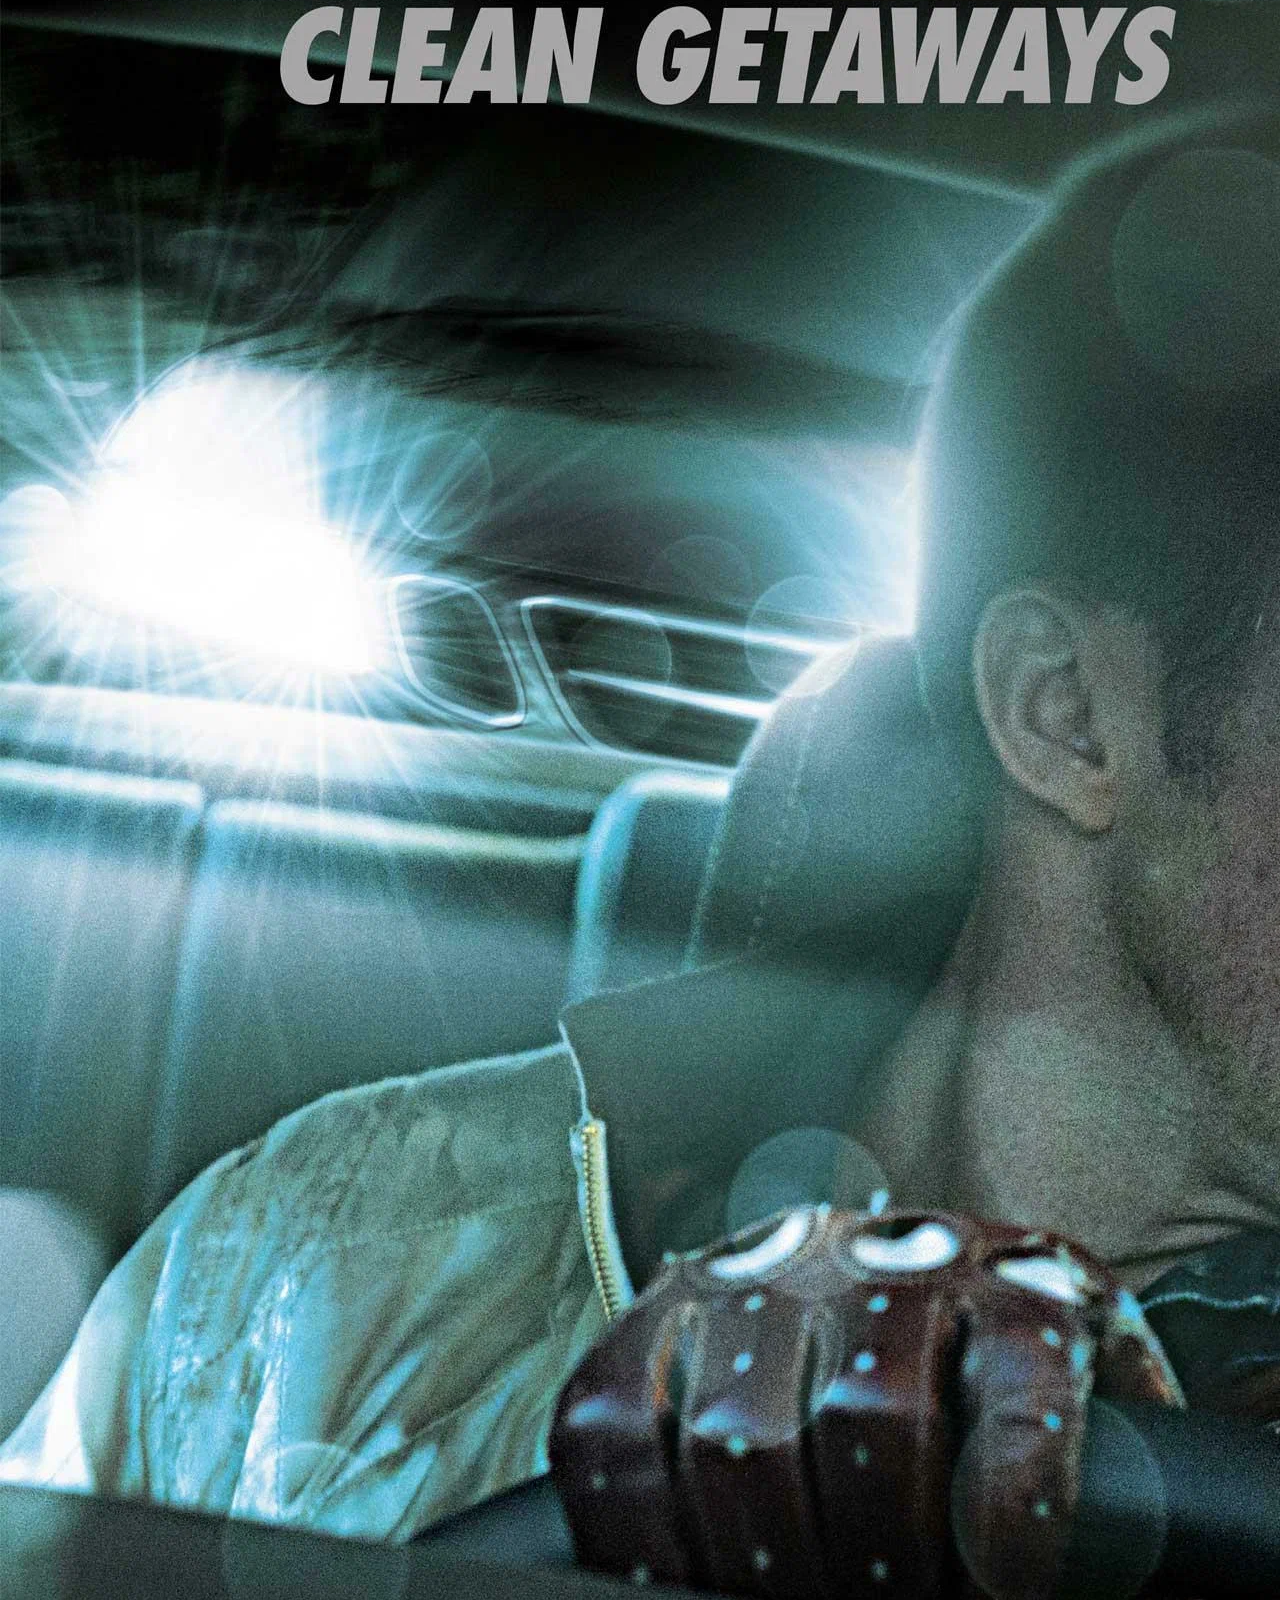
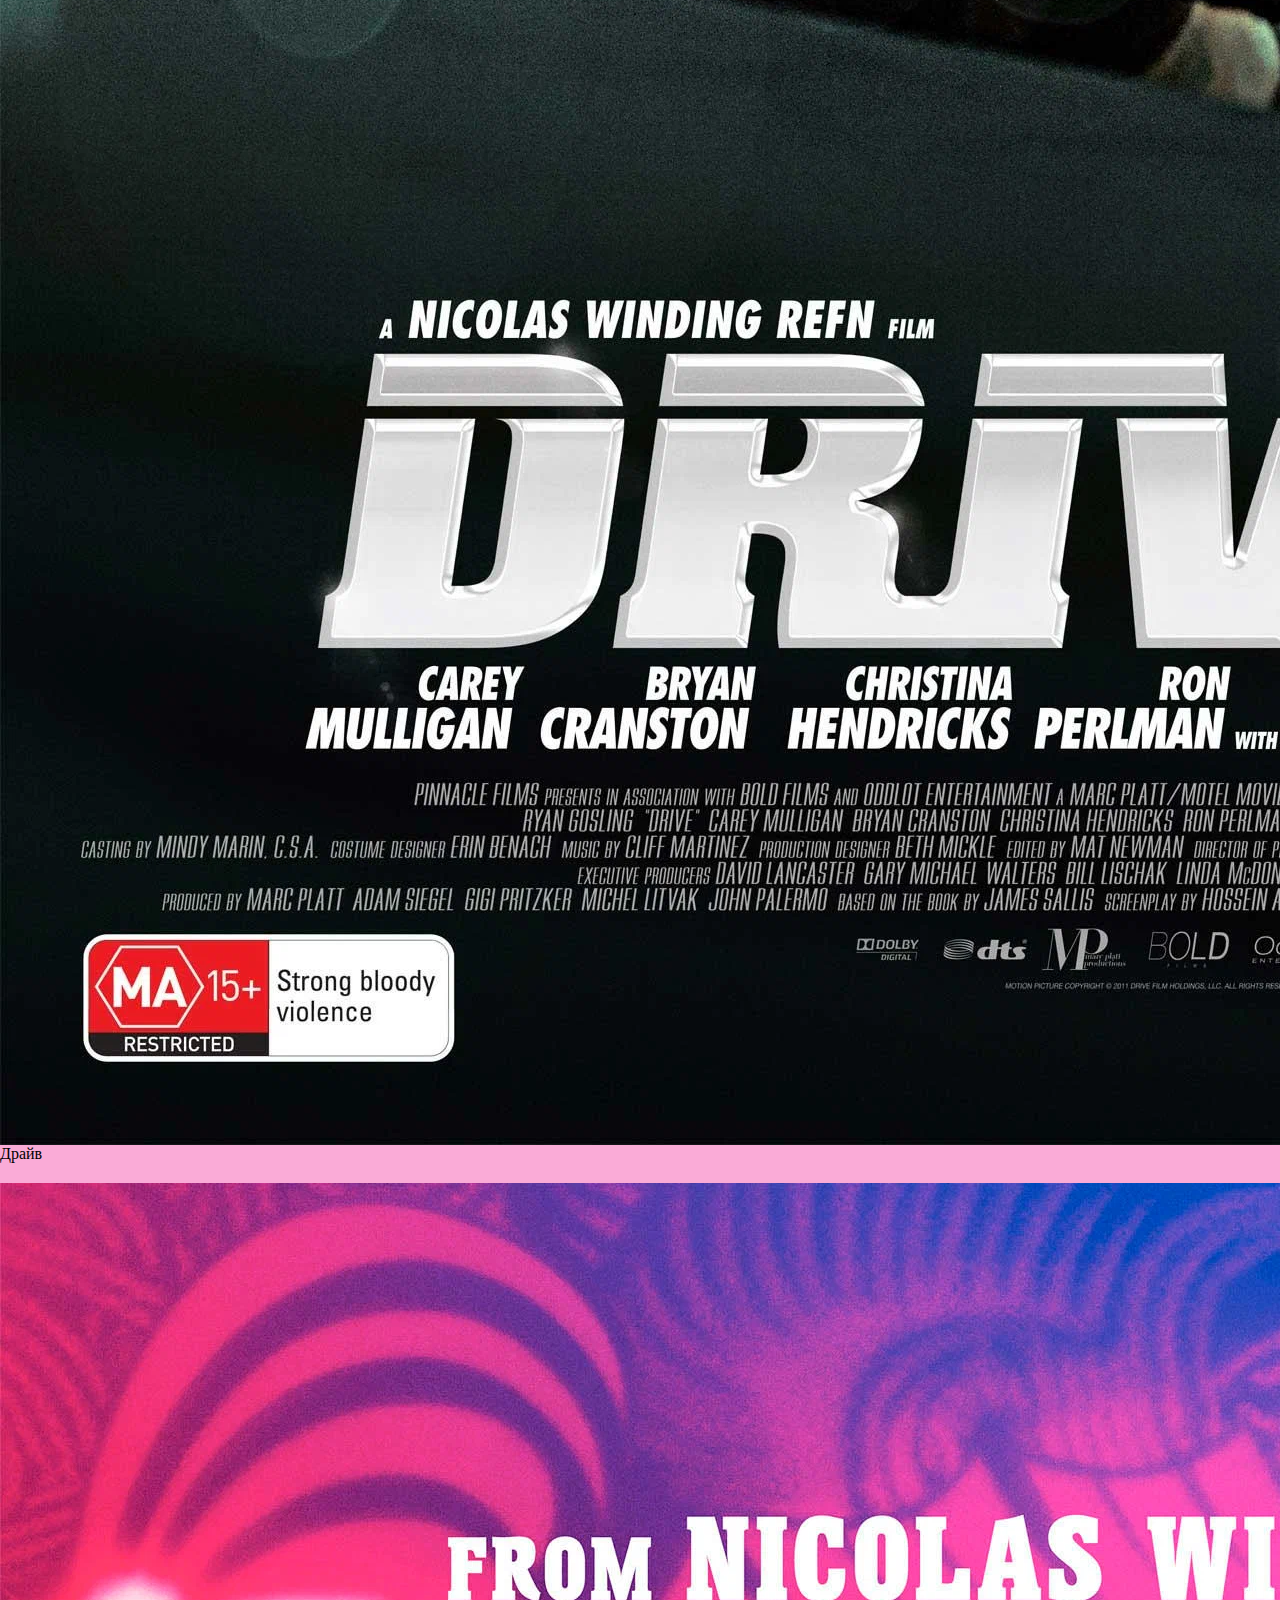
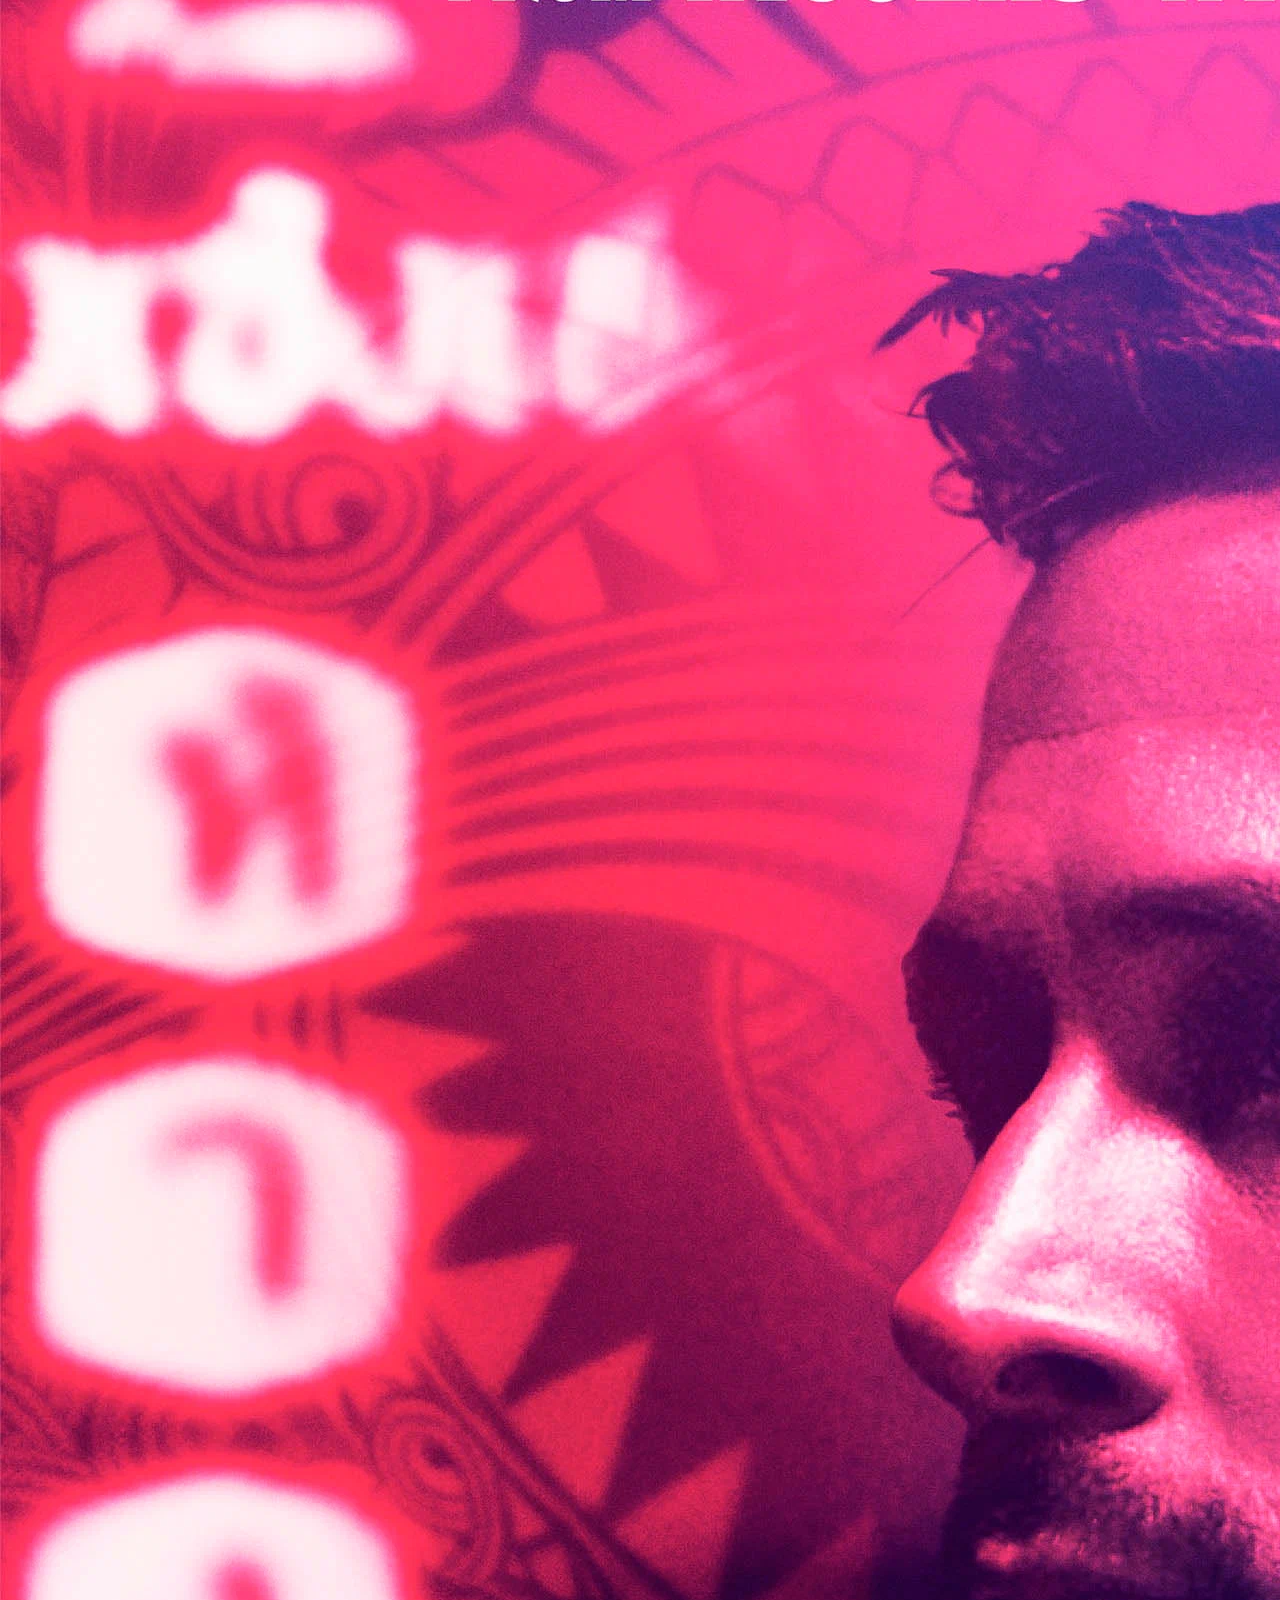
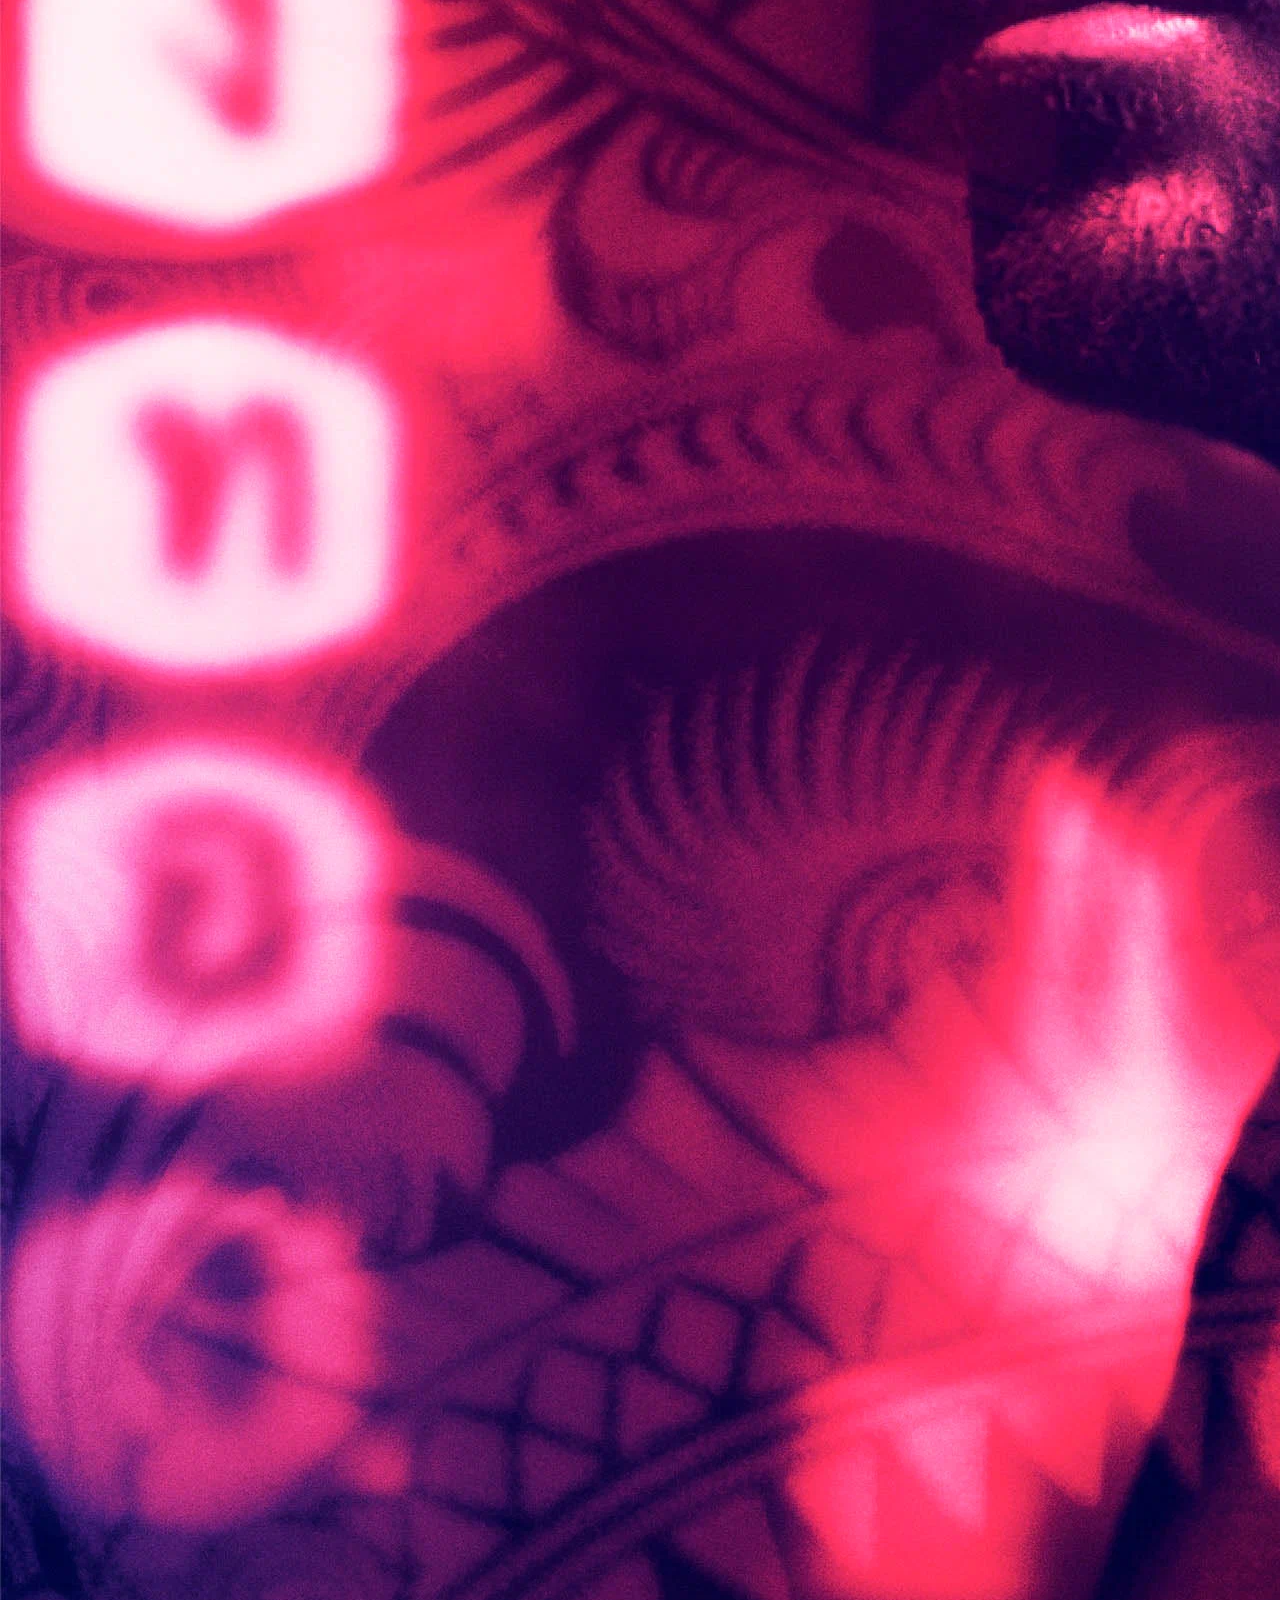
<file: films.html>
<html>
	<head>
		<meta name="viewport" content="width=device-width, initial-scale=1">
		<title>Да не умер он в конце Драйва</title>
		<link rel="stylesheet" href="style2.css" type="text/css">
		<link rel="icon" href="images/ryanico.jpg" type="image/jpg">
		<link 
			href="https://cdn.jsdelivr.net/npm/bootstrap@5.3.2/dist/css/bootstrap.min.css" 
			rel="stylesheet" 
			integrity="sha384-T3c6CoIi6uLrA9TneNEoa7RxnatzjcDSCmG1MXxSR1GAsXEV/Dwwykc2MPK8M2HN" 
			crossorigin="anonymous"
		/>
	</head>
	<body>
		<header>
            <div class="container">
                <div class="d-flex flex-column align-items-center justify-content-center">
                    <div class="d-flex align-items-center mb-4">
                        <img class="ico" src="images/ryanico.jpg" alt="Райан Гослинг"/>
                        <h1>Райан Гослинг</h1>
                    </div>
                    <nav class="navbar navbar-expand-sm">
                        <div class="container-fluid">
                            <ul class="navbar-nav">
                                <li class="nav-item">
                                    <a class="nav-link" href="index.html" style="color: white;">Главная</a>
                                </li>
                                <li class="nav-item">
                                    <a class="nav-link" href="index.html" style="color: white;">Мой любимый актер</a>
                                </li>
                                <li class="nav-item">
                                    <a class="nav-link" href="films.html" style="color: white;">Фильмы</a>
                                </li>
                            </ul>
                        </div>
                    </nav>
                </div>
            </div>
        </header>
		<main class="main_films">
			<div class="container">
				<div class="row justify-content-between container">
					<div class="col-lg-8">
						<h2 style="color: white;"><i>Райан Гослинг</i></h2>
						<div class="contc" style="font-size: 20px;">
							Райан Гослинг родился 12 ноября 1980 года <br>
							Легенде сейчас 44 года<br>
							Он снялся более чем в 50 фильмах, среди которых драмы, комедии и триллеры
						</div>
					</div>
					<div id="zero" class="col-lg-4 align-self-center cont">
						<img src="images/yungryan.jpg" width="360" height="360"/>
					</div>
				</div>
			</div>
			<div class="container">
				<div class="row justify-content-between container">
					<div class="col-lg-8">
						<h2 style="color: white;"><i>Интересные факты о Легенде</i></h2>
						<p>В 2007 году продюсеру кинокартины «Перелом» было трудно связаться с Райаном Гослингом, чтобы дать ему сценарий, потому что он жил в палатке в лесу по причинам, которые он не будет раскрывать.</p>
						<p>Его любимым местом в районе Лос-Анджелеса является Диснейленд. Он часто ездит один, надевает наушники и шляпу, и весь день катается на аттракционах.</p>
						<p>У него есть совершенно поразительная способность понимать женский пол. Он говорит, что обязан этим своим маме и бабушке, так как большую часть воспитания взяли на себя именно они.</p>
						<p>Он не очень любит интервью и считает, что в жизни есть довольно много вопросов, ответа на которые он дать не может. «Спросите меня, почему я стал актёром – а я и не знаю».</p>
						<p>Создатели фильма «Половина Нельсона» изменили возраст главного персонажа, которому должно было быть 35 лет, ради двадцатипятилетнего Гослинга.</p>
						<p>Его квартира заполнена скелетами, которые имеют «нервные системы, сделанные из веревочных фонарей».</p>
					</div>
					<div id="zero" class="col-lg-4 align-self-center cont">
						<img src="images/ryanchad2.jpg" width="360" height="360"/>
					</div>
				</div>
				<div class="row justify-content-between container">
                    <div class="col-lg-8">
						<h2 style="color: white;"><i>Музыкальное творчество</i></h2>
						<p>В 2007 году Райан записал сольную запись под названием «Put Me in the Car», доступную для скачивания в Интернете.</p>
						<p>Также в том же году Райан и его друг Зак Шилдс основали инди-рок-группу Dead Man's Bones.</p>
                        <p>В сентябре 2009 года Райан и Шилдс провели три ночи в театре марионеток Боба Бейкера в Лос-Анджелесе, где они выступали вместе с танцующими неоновыми скелетами и светящимися призраками.</p>
					</div>
                    <div id="zero" class="col-lg-4 align-self-center cont img-fluid">
						<img src="images/ryanmusic.jpg" width="360"/>
					</div>
				</div>
			</div>
			<div class="container">
				<h1 style="color: white;"><i>Лучшие фильмы с Легендой</i></h1>
				<div class="row justify-content-center">
					<div id="col" class="col-lg-3 col-md-4 col-sm-6">
						<div class="card card-b">
							<img src="images/barbie.jpg" class="h-100"/>
							<div class="card-footer">Барби</div>
						</div>
					</div>
					<div id="col" class="col-lg-3 col-md-4 col-sm-6">
						<div class="card card-b">
							<img src="images/bladerunner.jpg"/>
							<div class="card-footer">Бегущий по лезвию 2049</div>
						</div>
					</div>
					<div id="col" class="col-lg-3 col-md-4 col-sm-6">
						<div class="card card-b">
							<img src="images/buenostipos.jpg"/>
							<div class="card-footer">Славные парни</div>
						</div>
					</div>
					<div id="col" class="col-lg-3 col-md-4 col-sm-6">
						<div class="card card-b">
							<img src="images/drive.jpg"/>
							<div class="card-footer">Драйв</div>
						</div>
					</div>
					<div id="col" class="col-lg-3 col-md-4 col-sm-6">
						<div class="card card-b">
							<img src="images/onlygodforgives.jpg"/>
							<div class="card-footer">Только бог простит</div>
						</div>
					</div>
					<div id="col" class="col-lg-3 col-md-4 col-sm-6">
						<div class="card card-b">
							<img src="images/la_la_land.jpg"/>
							<div class="card-footer">Ла-Ла Лэнд</div>
						</div>
					</div>
					<div id="col" class="col-lg-3 col-md-4 col-sm-6">
						<div class="card card-b">
							<img src="images/moonhuman.jpg"/>
							<div class="card-footer">Человек на Луне</div>
						</div>
					</div>
					<div id="col" class="col-lg-3 col-md-4 col-sm-6">
						<div class="card card-b">
							<img src="images/notebook.jpg"/>
							<div class="card-footer">Дневник памяти</div>
						</div>
					</div>
				</div>
			</div>
			<div class="container">
				<h1 style="color: white;"><i>Список фильмов</i></h1>
				<table class="table table-hover">
					<thead class="table">
						<tr>
                            <th scope="col">Год</th>
                            <th scope="col">Русское название</th>
                            <th scope="col">Оригинальное название</th>
                            <th scope="col">Роль в фильме</th>
                        </tr>
                    </thead>
                    <tbody>
                        <tr>
                            <td>2024</td>
                            <td>Каскадёры</td>
                            <td>The Fall Guy</td>
                            <td>Colt Seavers</td>
                        </tr>
                        <tr>
                            <td>2023</td>
                            <td>Барби</td>
                            <td>Barbie</td>
                            <td>Ken</td>
                        </tr>
                        <tr>
                            <td>2022</td>
                            <td>Серый человек</td>
                            <td>The Gray Man</td>
                            <td>Sierra Six</td>
                        </tr>
                        <tr>
                            <td>2018</td>
                            <td>Человек на Луне</td>
                            <td>First Man</td>
                            <td>Нил Армстронг</td>
                        </tr>
                        <tr>
                            <td>2017</td>
                            <td>Бегущий по лезвию 2049</td>
                            <td>Blade Runner 2049</td>
                            <td>'K'</td>
                        </tr>
                        <tr>
                            <td>2016</td>
                            <td>Славные парни</td>
                            <td>The Nice Guys</td>
                            <td>Holland March</td>
                        </tr>
                        <tr>
                            <td>2016</td>
                            <td>Ла-Ла Ленд</td>
                            <td>La La Land</td>
                            <td>Sebastian</td>
                        </tr>
                        <tr>
                            <td>2011</td>
                            <td>Драйв</td>
                            <td>Drive</td>
                            <td>Driver</td>
                        </tr>
					</tbody>
				</table>
			</div>
        </main>
	</body>
</html>
</file>
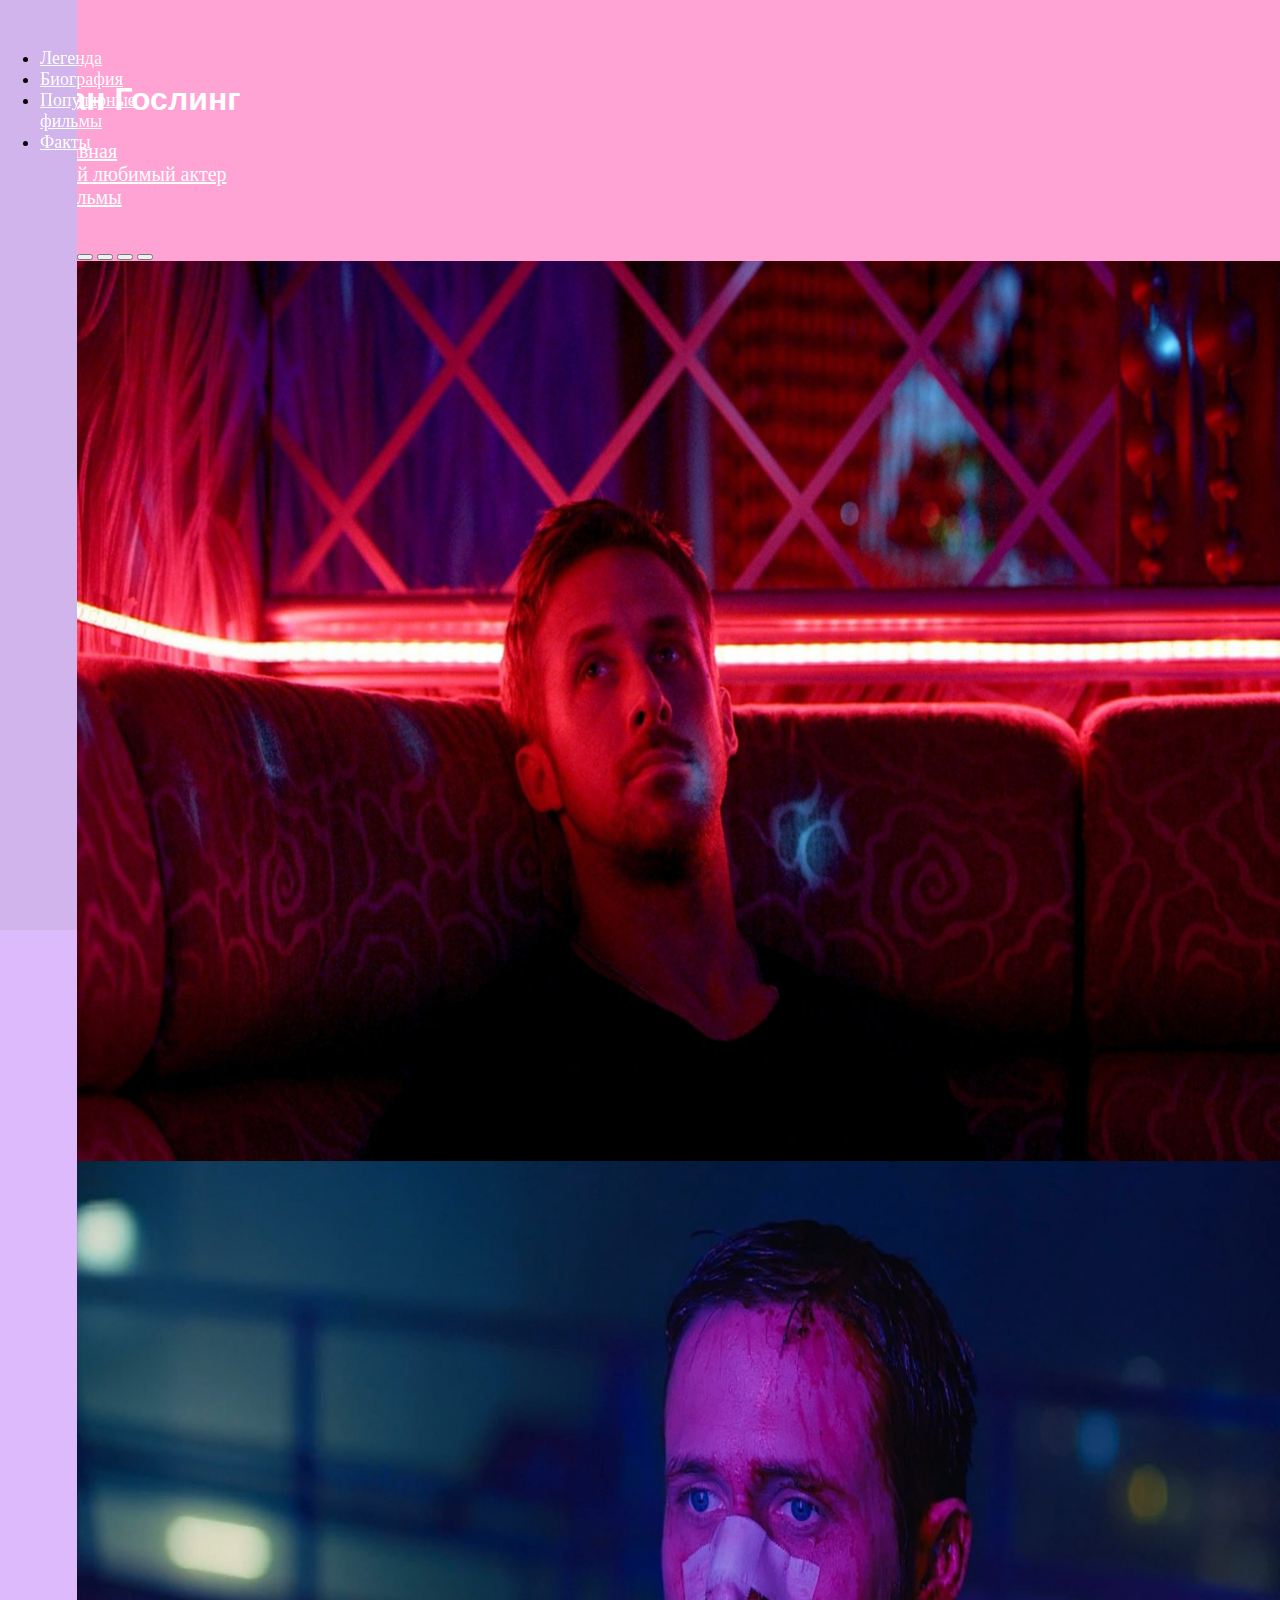
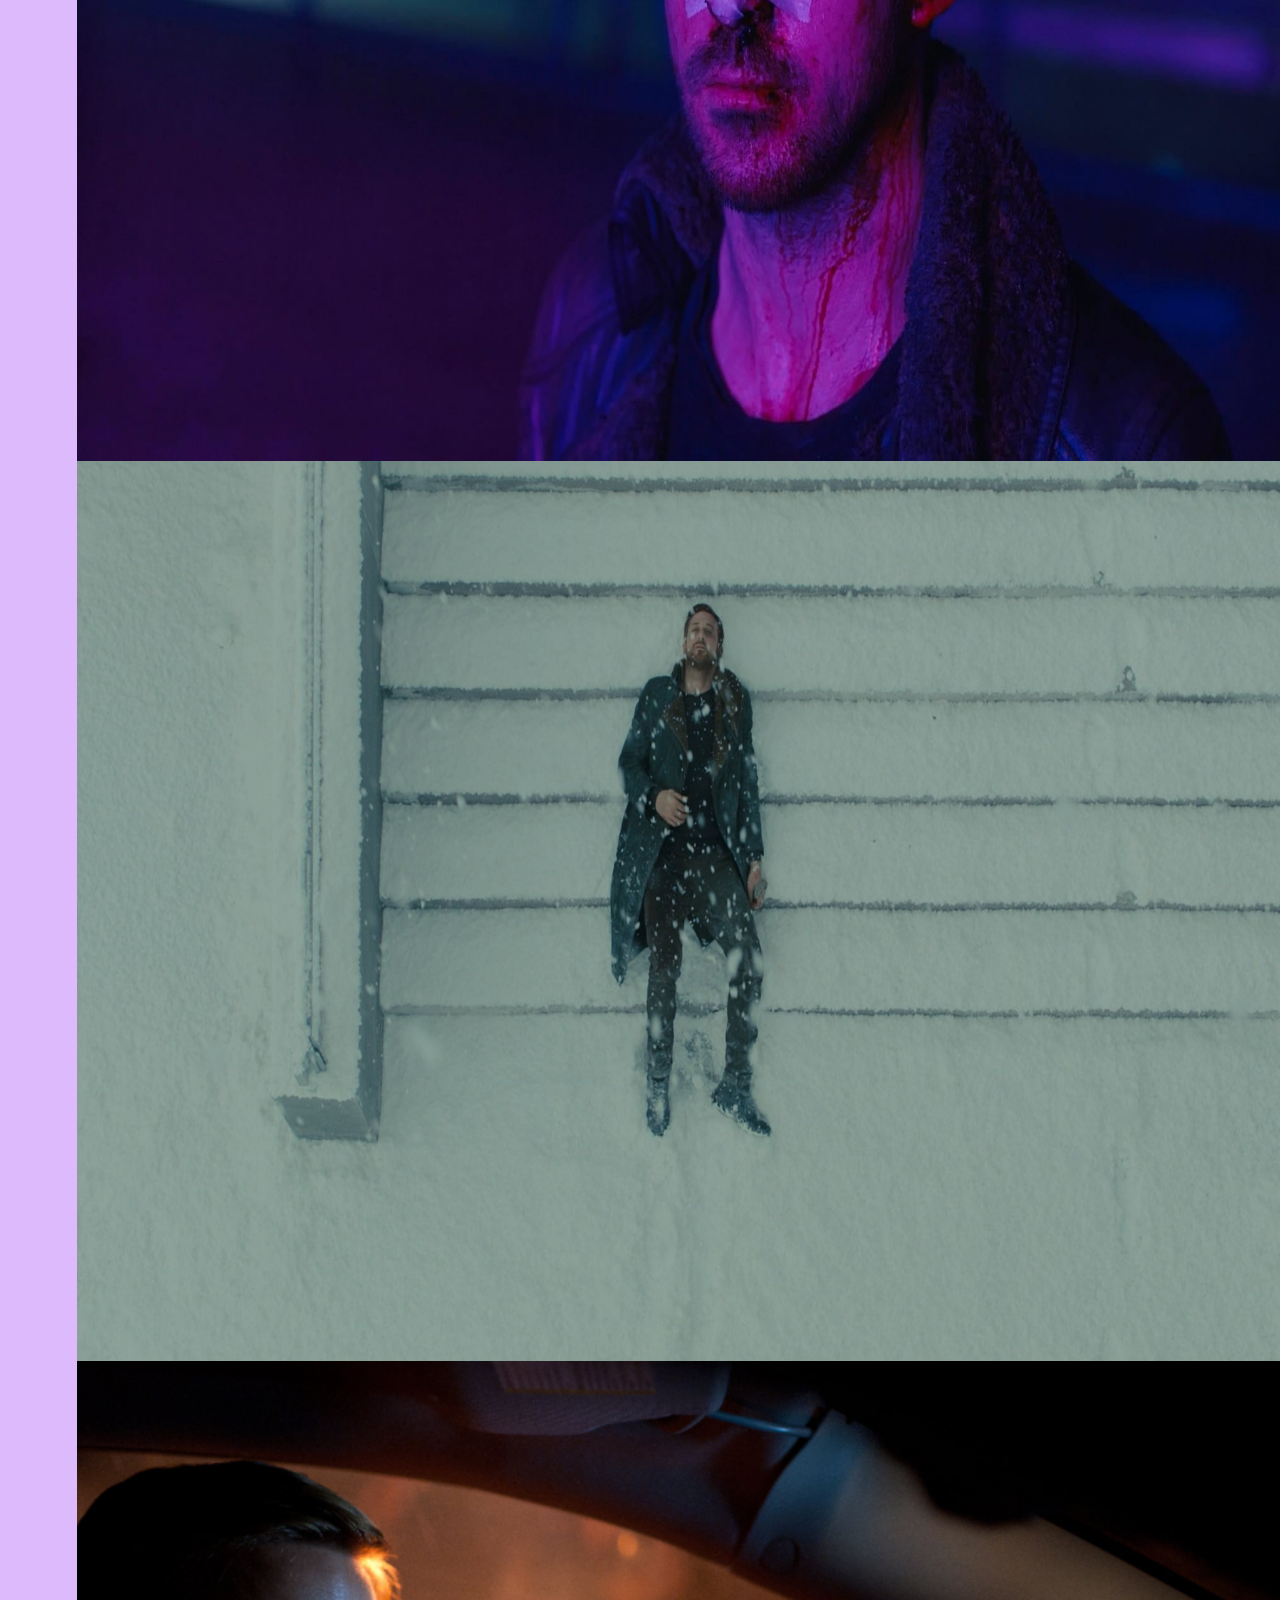
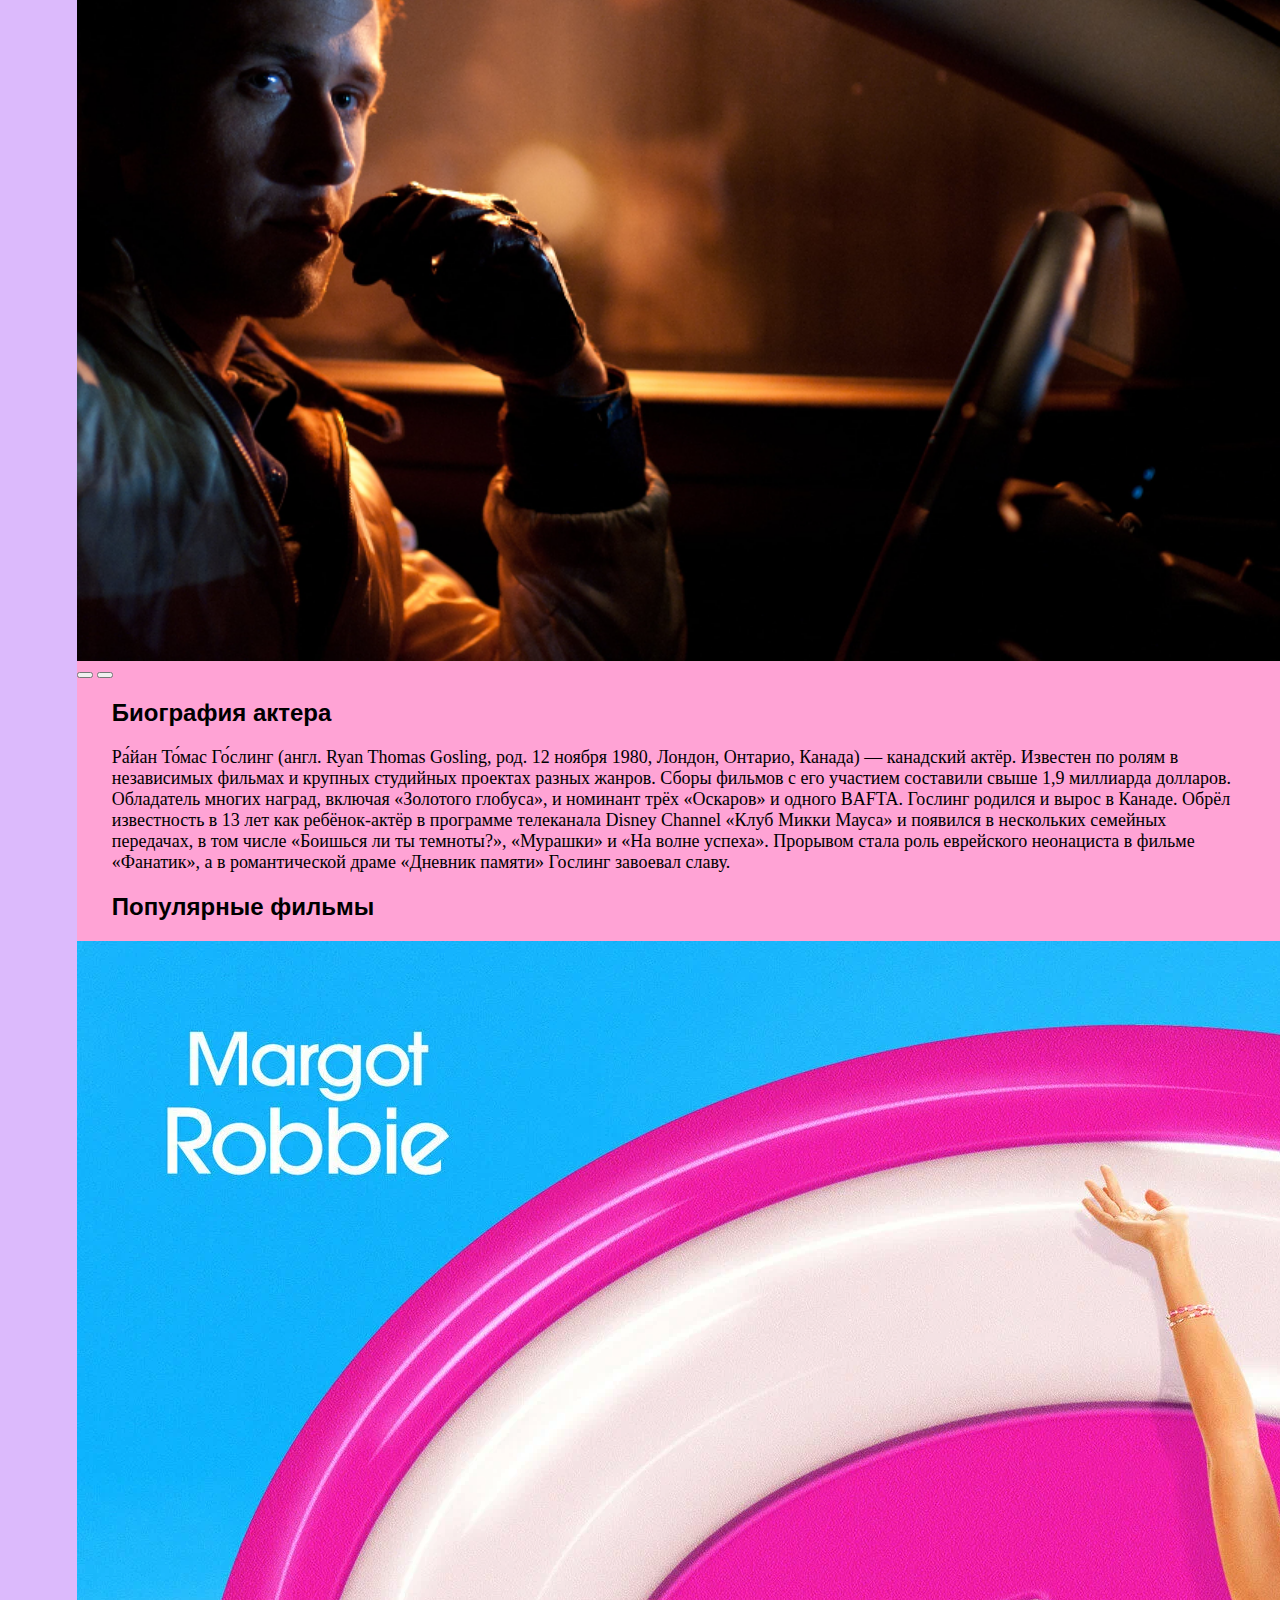
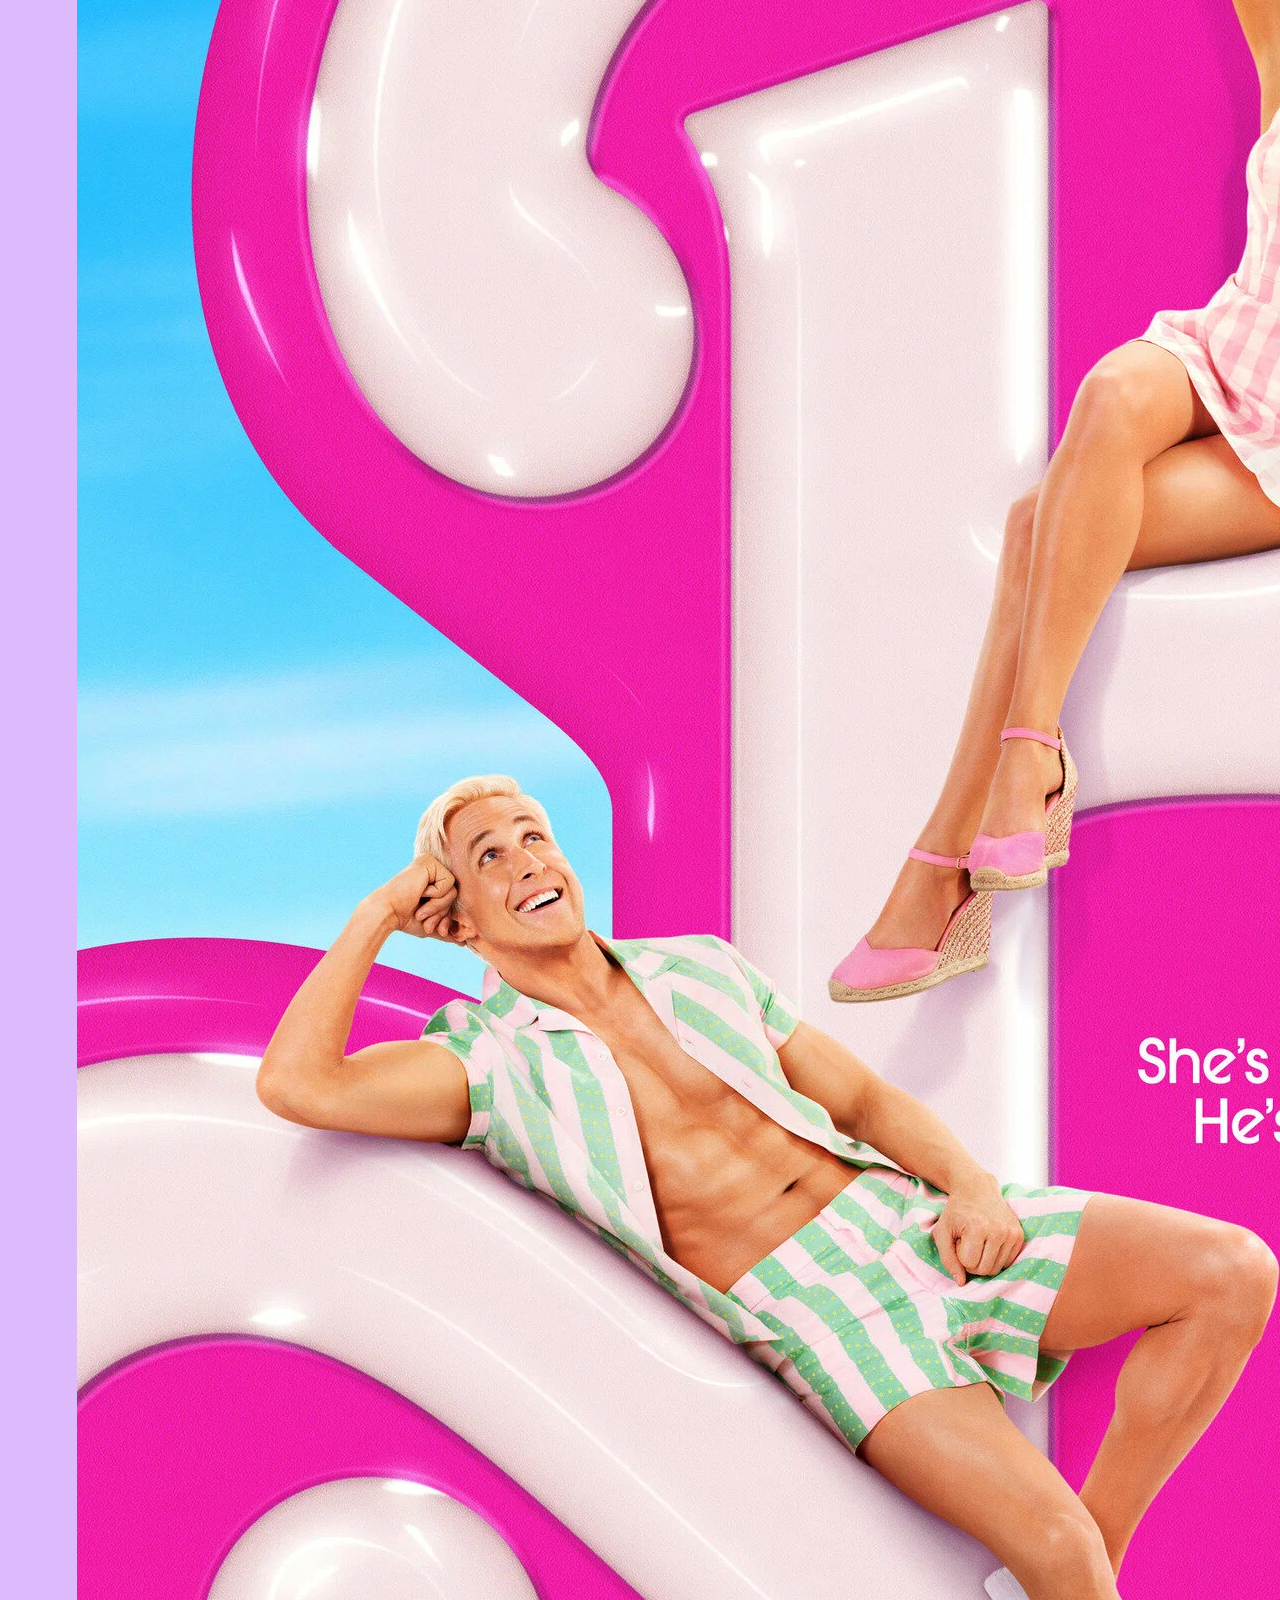
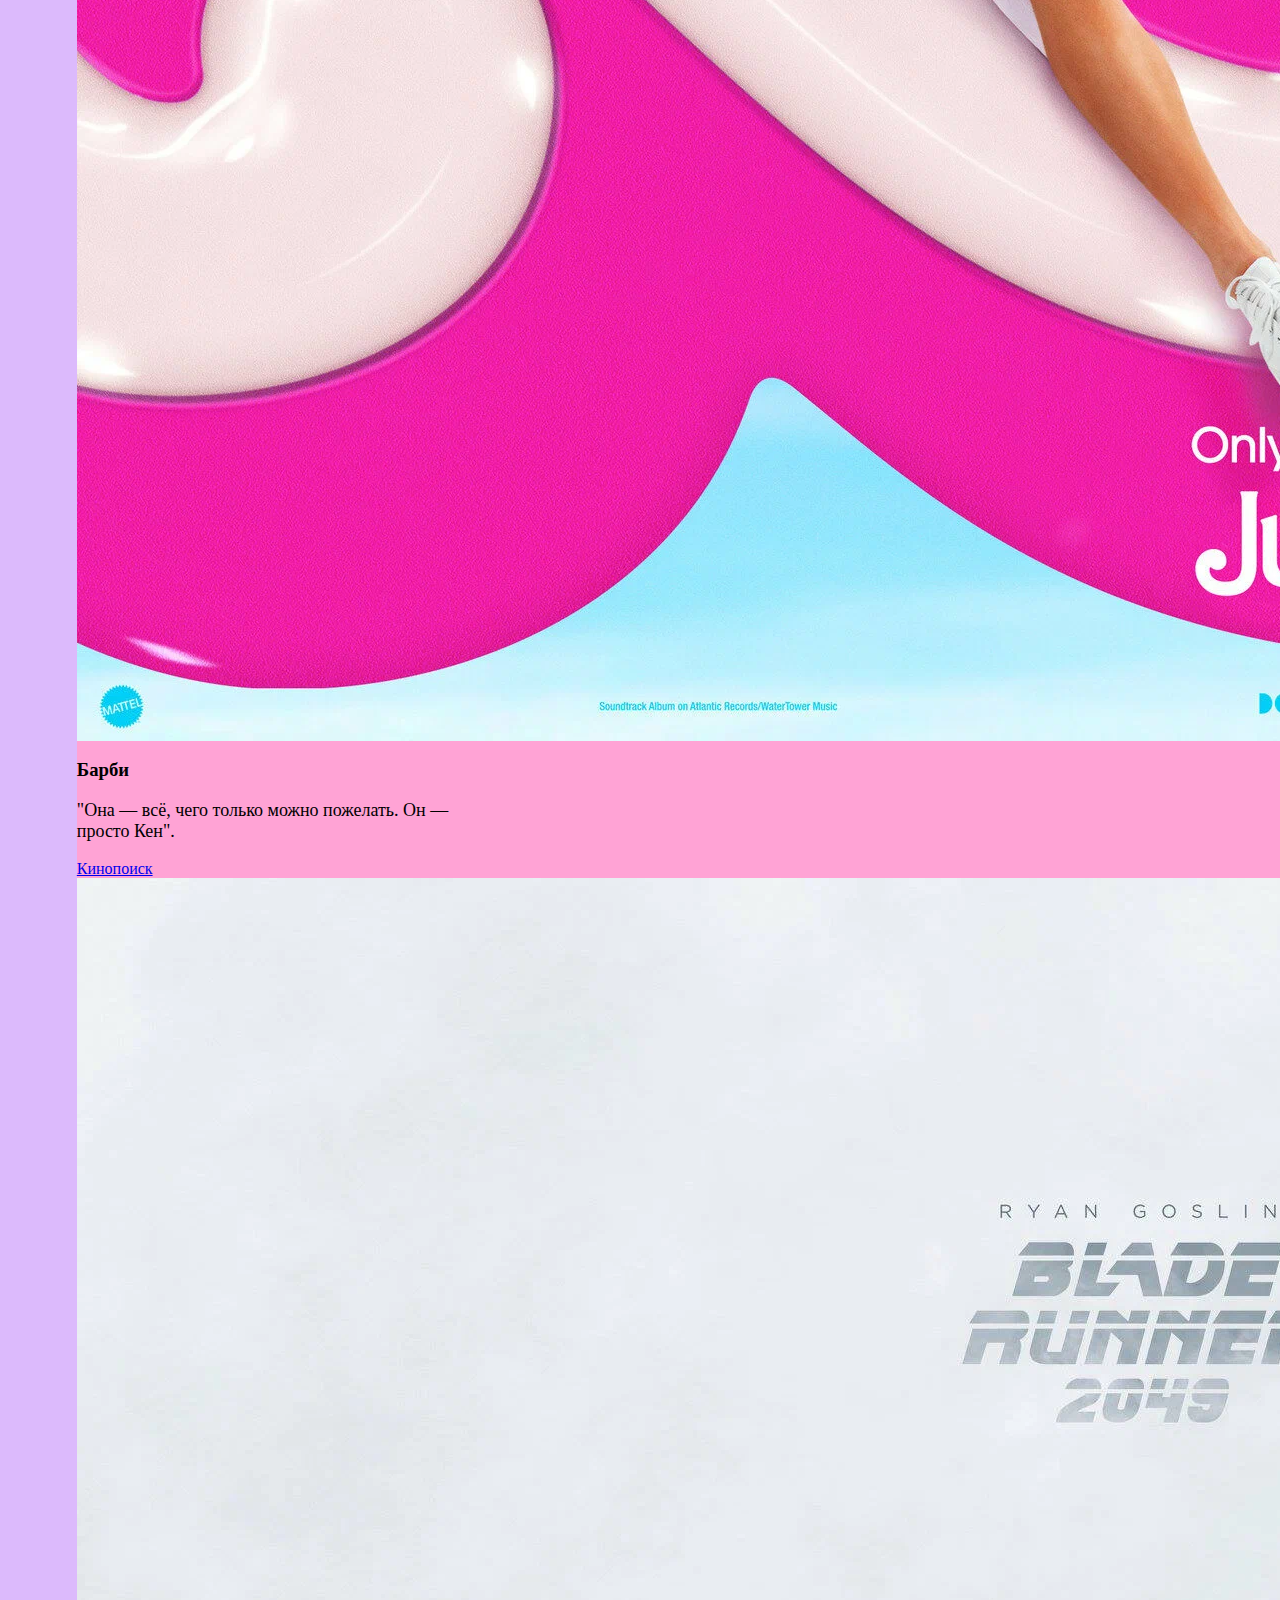
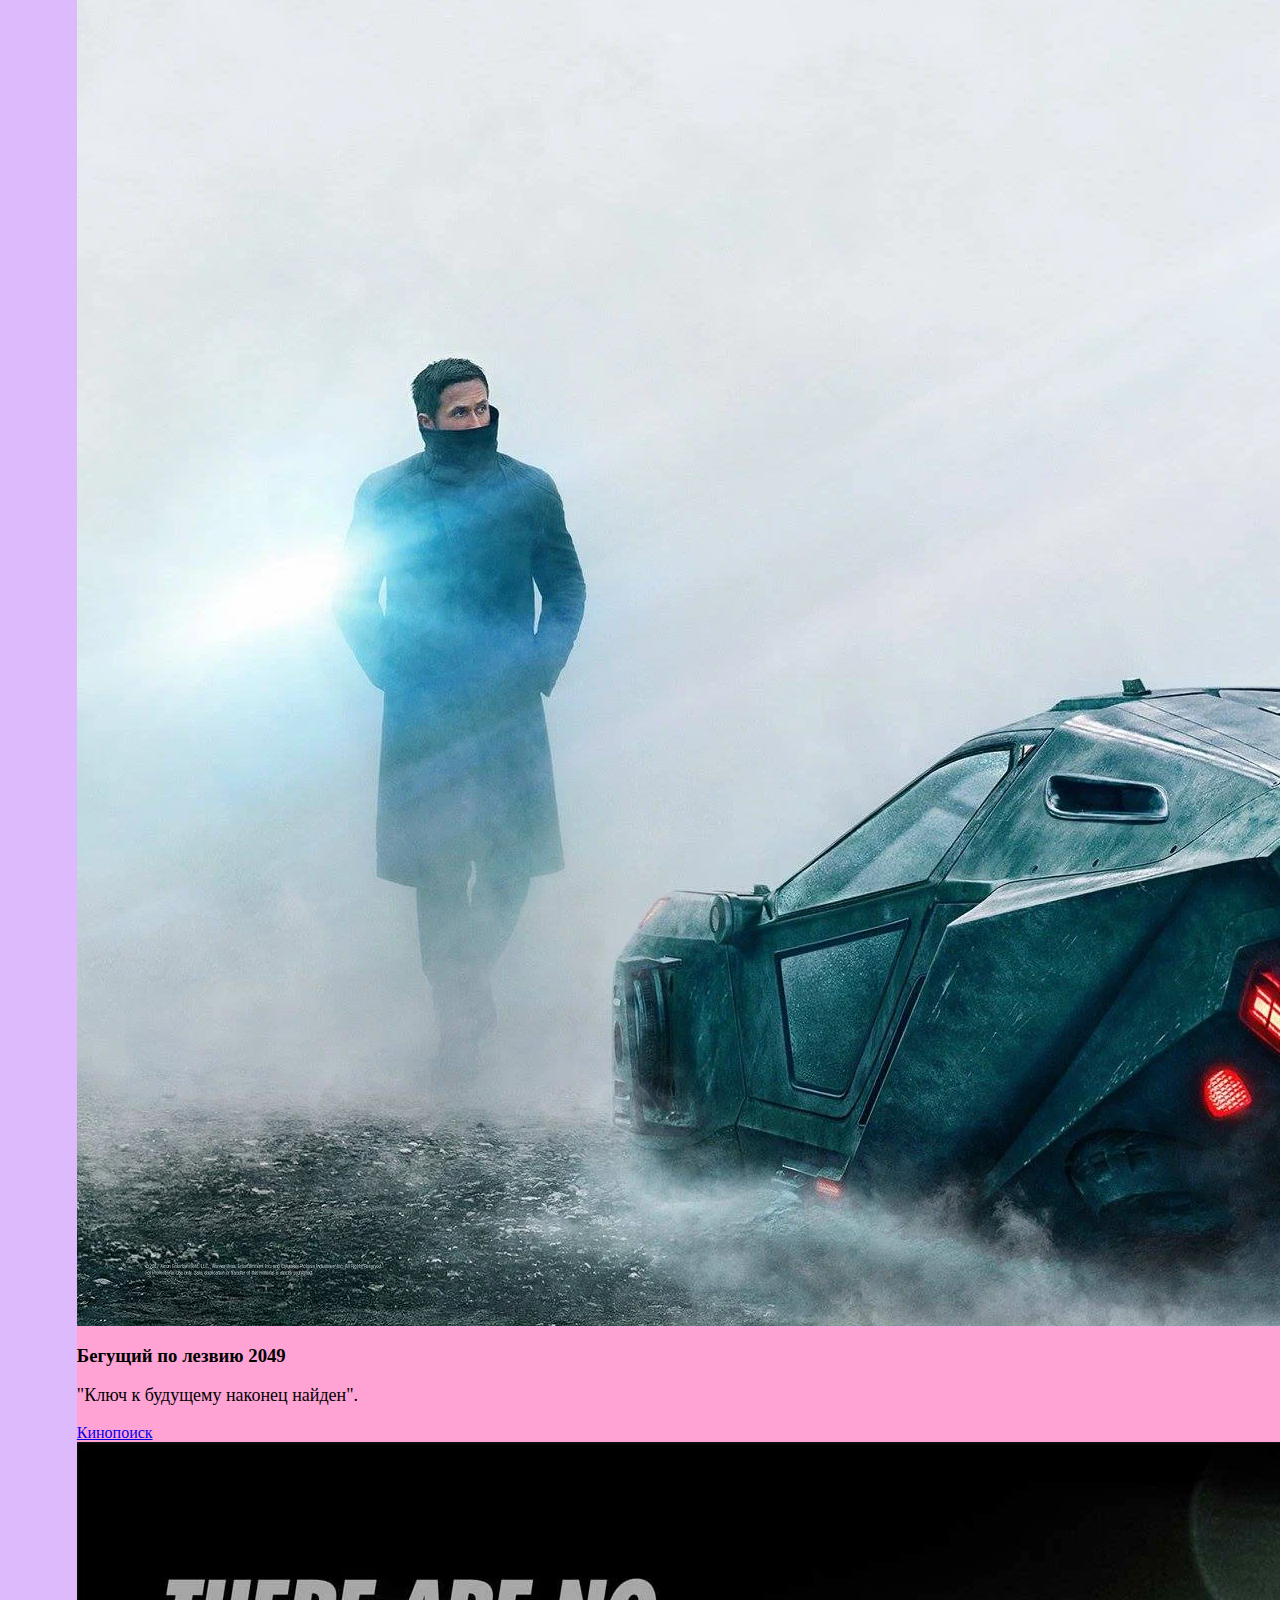
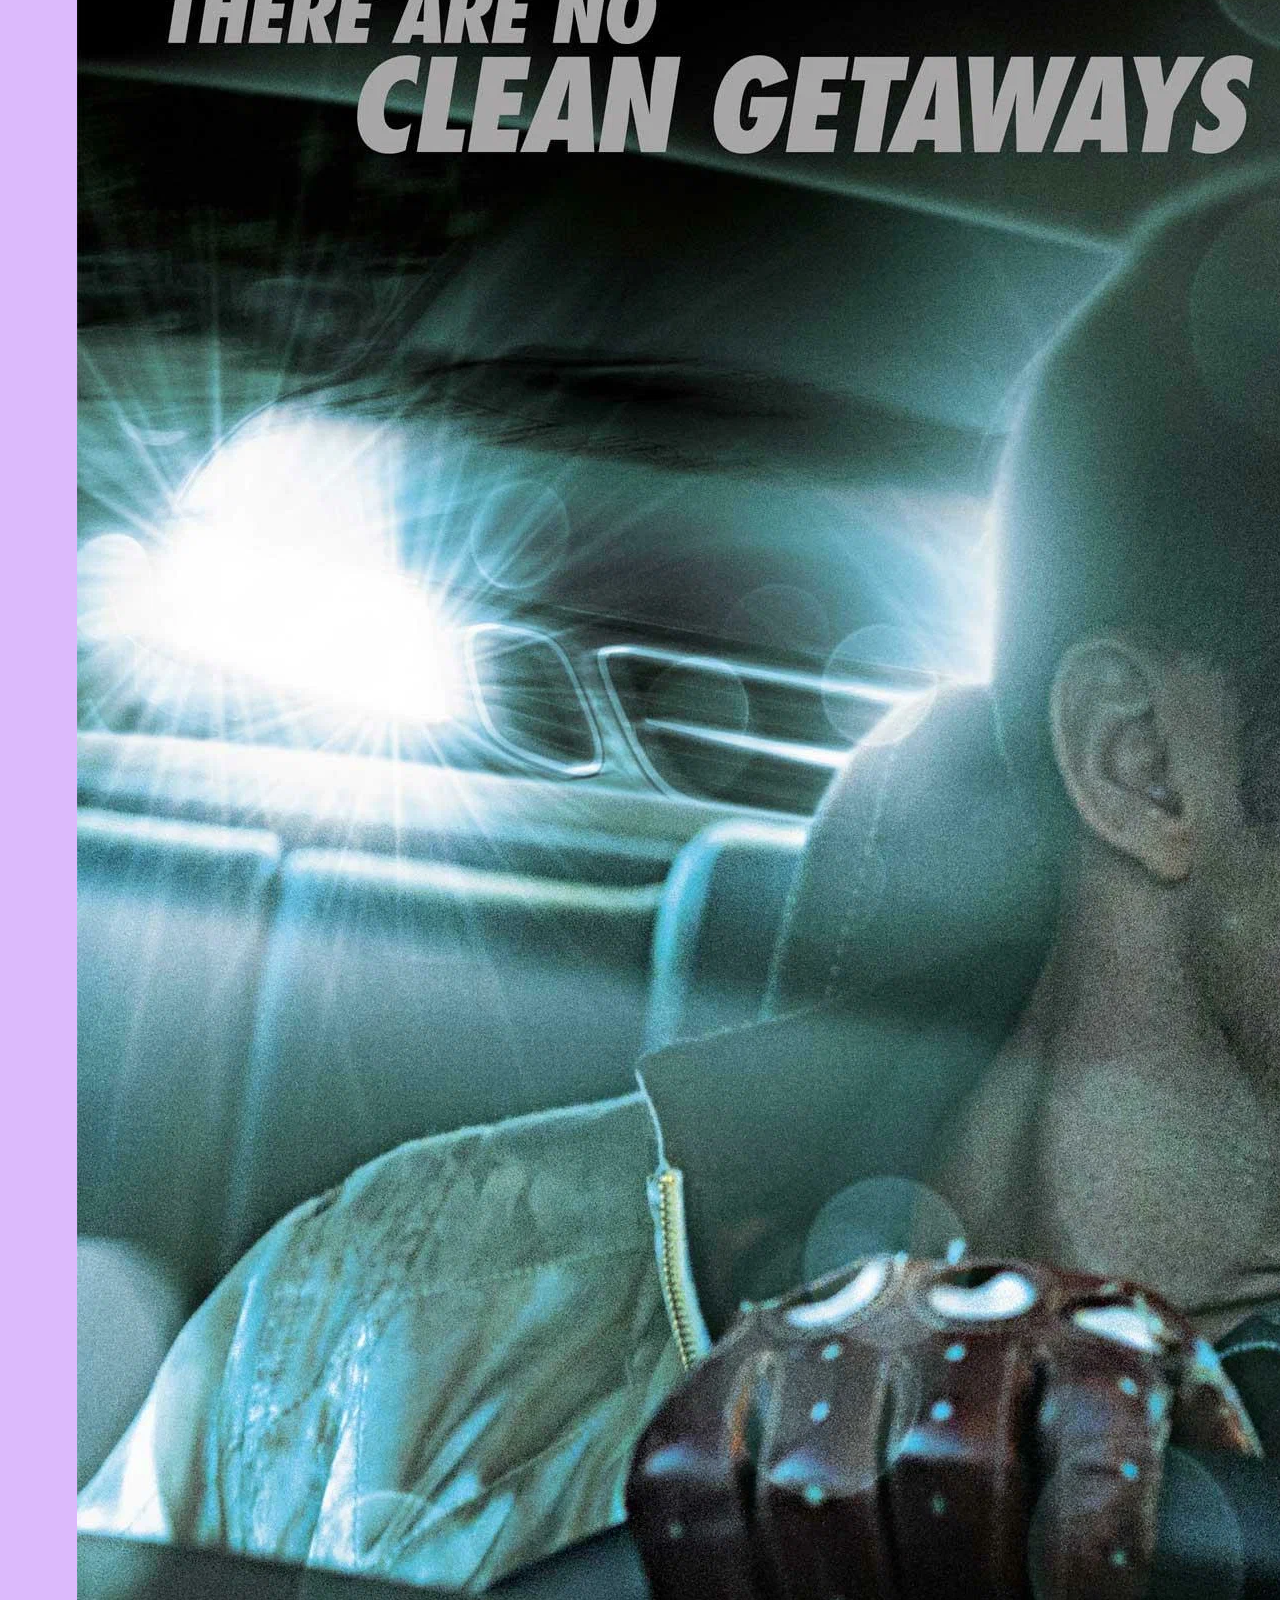
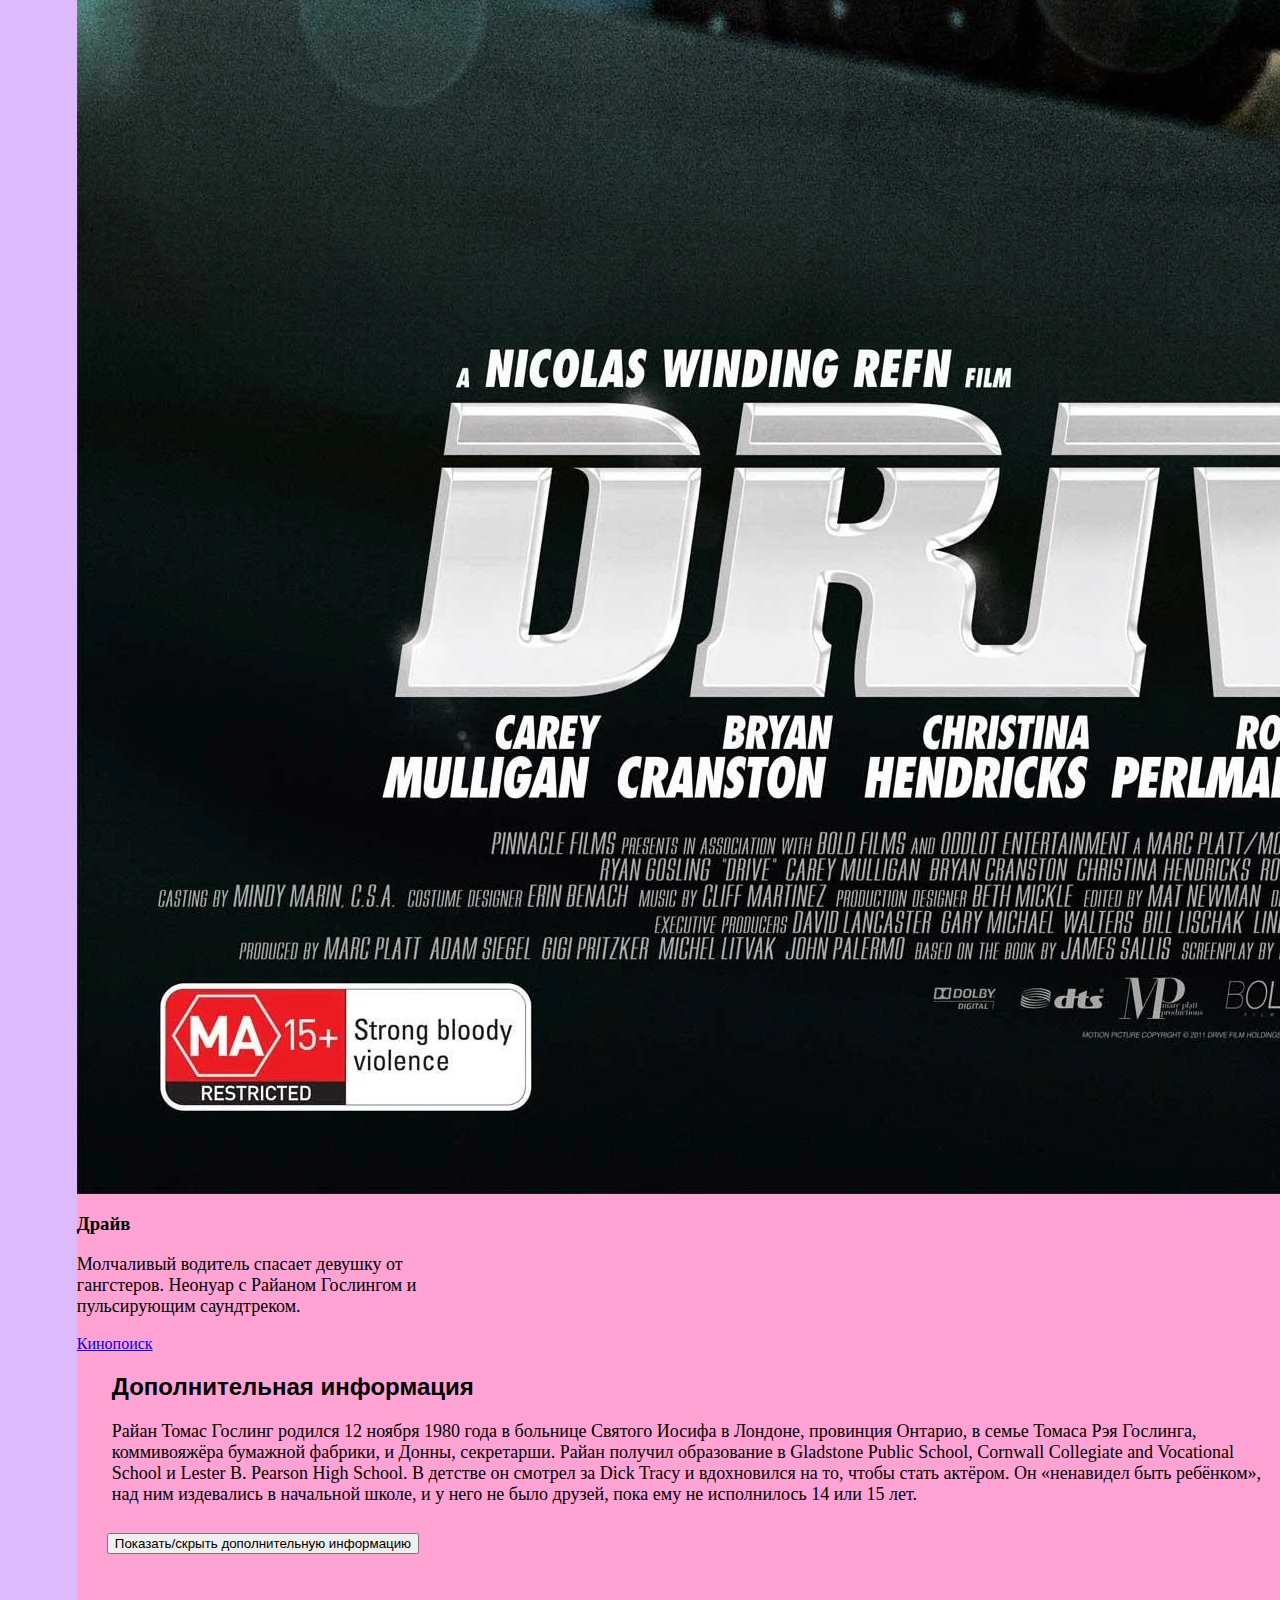
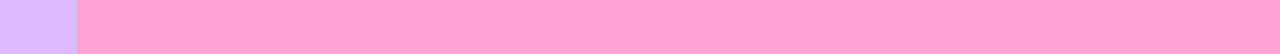
<file: info.html>
<html>
	<head>
		<meta name="viewport" content="width=device-width, initial-scale=1">
		<title>Да не умер он в конце Драйва</title>
		<link rel="stylesheet" href="style.css" type="text/css">
		<link rel="icon" href="images/ryanico.jpg" type="image/jpg">
		<link 
			href="https://cdn.jsdelivr.net/npm/bootstrap@5.3.2/dist/css/bootstrap.min.css" 
			rel="stylesheet" 
			integrity="sha384-T3c6CoIi6uLrA9TneNEoa7RxnatzjcDSCmG1MXxSR1GAsXEV/Dwwykc2MPK8M2HN" 
			crossorigin="anonymous"
		/>
	</head>
	<body data-bs-spy="scroll">
		<sidebar id="sidebar">
            <ul class="nav flex-column">
                <li class="nav-item">
                    <a class="nav-link" href="#carousel" style="color: white;">Легенда</a>
                </li>
                <li class="nav-item">
                    <a class="nav-link" href="#biography" style="color: white;">Биография</a>
                </li>
                <li class="nav-item">
                    <a class="nav-link" href="#popular-films" style="color: white;">Популярные фильмы</a>
                </li>
                <li class="nav-item">
                    <a class="nav-link" href="#additional" style="color: white;">Факты</a>
                </li>
            </ul>
        </sidebar>
		<body style="background-color: rgb(220, 186, 252);">
            <header>
                <div class="container">
                    <div class="d-flex flex-column align-items-center justify-content-center">
                        <div class="d-flex align-items-center mb-4">
                            <img class="ico" src="images/ryanico.jpg" alt="Райан Гослинг" />
                            <h1>Райан Гослинг</h1>
                        </div>
                        <nav class="navbar navbar-expand-sm">
                            <div class="container-fluid">
                                <ul class="navbar-nav">
                                    <li class="nav-item">
                                        <a class="nav-link" href="info.html" style="color: white;">Главная</a>
                                    </li>
                                    <li class="nav-item">
                                        <a class="nav-link" href="info.html" style="color: white;">Мой любимый актер</a>
                                    </li>
                                    <li class="nav-item">
                                        <a class="nav-link" href="films.html" style="color: white;">Фильмы</a>
                                    </li>
                                </ul>
                            </div>
                        </nav>
                    </div>
                </div>
            </header>
		<main>	
			<div id="carousel" class="carousel slide" data-bs-ride="carousel">
				<div class="carousel-indicators">
					<button type="button" data-bs-target="#carousel" data-bs-slide-to="0" class="active"></button>
					<button type="button" data-bs-target="#carousel" data-bs-slide-to="1"></button>
					<button type="button" data-bs-target="#carousel" data-bs-slide-to="2"></button>
					<button type="button" data-bs-target="#carousel" data-bs-slide-to="3"></button>
				</div>
				<div class="carousel-inner">
					<div class="carousel-item active">
						<img src="images/ryan1.jpg" class="d-block" width=100%/>
					</div>
					<div class="carousel-item">
						<img src="images/ryan2.jpg" class="d-block" width=100%/>
					</div>
					<div class="carousel-item">
						<img src="images/ryan3.jpg" class="d-block" width=100%/>
					</div>
					<div class="carousel-item">
						<img src="images/ryanchad.jpg" class="d-block" width=100%/>
					</div>
				</div>
				<button class="carousel-control-prev" type="button" data-bs-target="#carousel" data-bs-slide="prev">
					<span class="carousel-control-prev-icon"></span>
				</button>
				<button class="carousel-control-next" type="button" data-bs-target="#carousel" data-bs-slide="next">
					<span class="carousel-control-next-icon"></span>
				</button>
			</div>
			<section id="biography">
                <h2 style="margin-left:35px; color: black;">Биография актера</h2>
                <p class="bio">
                    Ра́йан То́мас Го́слинг (англ. Ryan Thomas Gosling, род. 12 ноября 1980, Лондон, Онтарио, Канада) — канадский актёр. 
                    Известен по ролям в независимых фильмах и крупных студийных проектах разных жанров. Сборы фильмов с его участием составили свыше 1,9 миллиарда долларов. 
                    Обладатель многих наград, включая «Золотого глобуса», и номинант трёх «Оскаров» и одного BAFTA. Гослинг родился и вырос в Канаде. 
                    Обрёл известность в 13 лет как ребёнок-актёр в программе телеканала Disney Channel «Клуб Микки Мауса» и появился в нескольких семейных передачах, в том числе «Боишься ли ты темноты?», «Мурашки» и «На волне успеха». 
                    Прорывом стала роль еврейского неонациста в фильме «Фанатик», а в романтической драме «Дневник памяти» Гослинг завоевал славу.
                </p>
            </section>
            <section id="popular-films" class="my-4">
                <h2 style="margin-left: 35px; color: black;">Популярные фильмы</h2>
                <div class="d-flex flex-wrap justify-content-center gap-4">
                    <div class="card">
                        <img class="card-img-top" src="images/barbie.jpg" alt="Барби" />
                        <div class="card-body">
                            <h3 class="card-title">Барби</h3>
                            <p class="card-text">"Она — всё, чего только можно пожелать. Он — просто Кен".</p>
                        </div>
                        <div class="card-footer">
                            <a href="https://www.kinopoisk.ru/film/478052/" class="btn btn-outline-dark bio">Кинопоиск</a>
                        </div>
                    </div>
                    <div class="card">
                        <img class="card-img-top" src="images/bladerunner.jpg" alt="Бегущий по лезвию 2049" />
                        <div class="card-body">
                            <h3 class="card-title">Бегущий по лезвию 2049</h3>
                            <p class="card-text">"Ключ к будущему наконец найден".</p>
                        </div>
                        <div class="card-footer">
                            <a href="https://www.kinopoisk.ru/film/589290/" class="btn btn-outline-dark bio">Кинопоиск</a>
                        </div>
                    </div>
                    <div class="card">
                        <img class="card-img-top" src="images/drive.jpg" alt="Драйв" />
                        <div class="card-body">
                            <h3 class="card-title">Драйв</h3>
                            <p class="card-text">Молчаливый водитель спасает девушку от гангстеров. Неонуар с Райаном Гослингом и пульсирующим саундтреком.</p>
                        </div>
                        <div class="card-footer">
                            <a href="https://www.kinopoisk.ru/film/276598" class="btn btn-outline-dark bio">Кинопоиск</a>
                        </div>
                    </div>
                </div>
            </section>
            <section id="additional">
                <h2 style="margin-left:35px; color: black;">Дополнительная информация</h2>
                <div id="jundtp" class="collapse" style="font-size: 20px; margin-left: 35px;">
                    <p>Райан Томас Гослинг родился 12 ноября 1980 года в больнице Святого Иосифа в Лондоне, провинция Онтарио, в семье Томаса Рэя Гослинга, коммивояжёра бумажной фабрики, и Донны, секретарши.
                        Райан получил образование в Gladstone Public School, Cornwall Collegiate and Vocational School и Lester B. Pearson High School. В детстве он смотрел за Dick Tracy и 
                        вдохновился на то, чтобы стать актёром. Он «ненавидел быть ребёнком», над ним издевались в начальной школе, и у него не было друзей, пока ему не исполнилось 14 или 15 лет.
                    </p>
                </div>
                <button class="btn btn-outline-dark bio" type="button" data-bs-toggle="collapse" data-bs-target="#jundtp">
                    Показать/скрыть дополнительную информацию
                </button>
            </section>
        </main>
		<script src="https://cdn.jsdelivr.net/npm/bootstrap@5.3.0/dist/js/bootstrap.min.js"></script>
	</body>
</html>
</file>
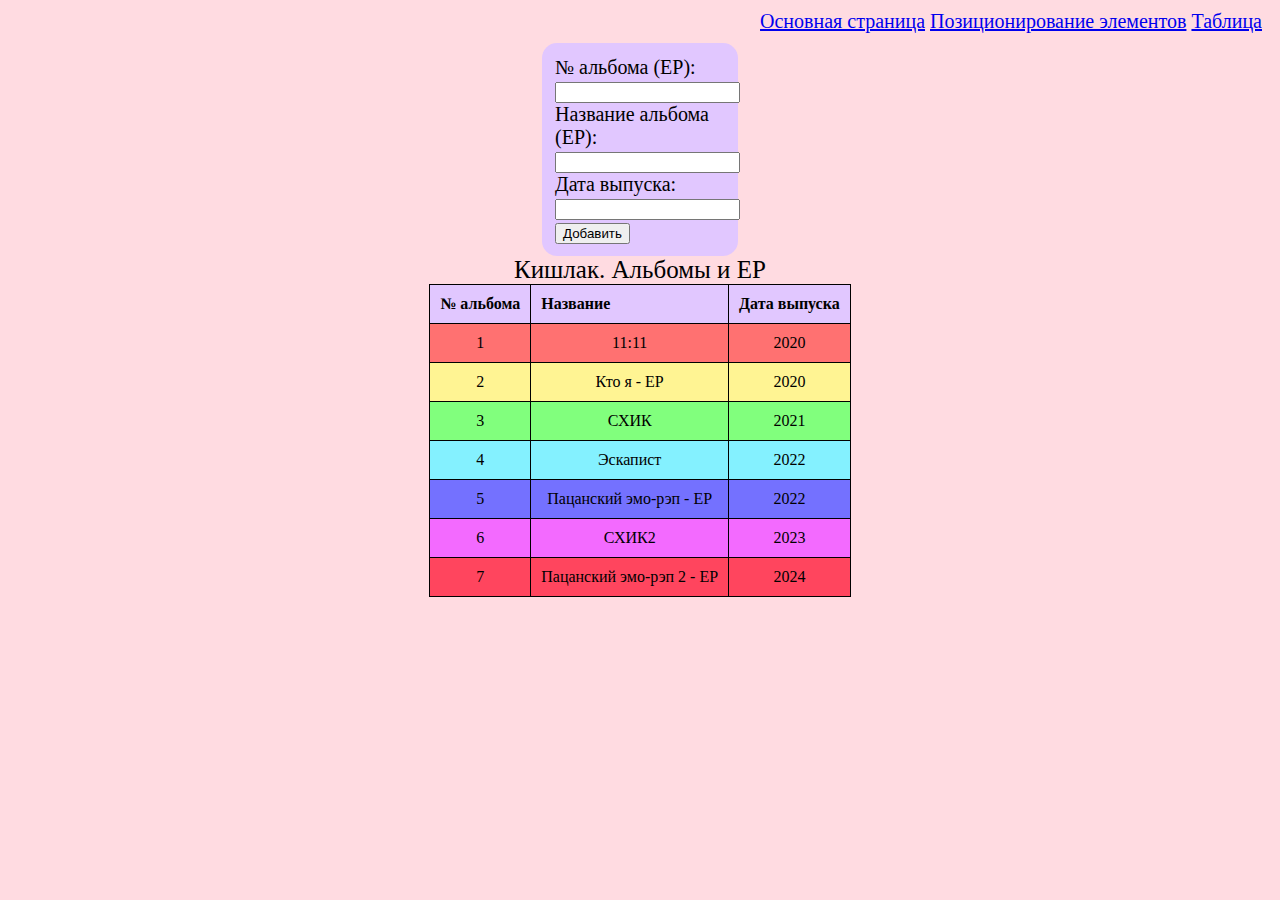
<file: table.html>
<!DOCTYPE html>
<html lang="ru">

<head>
    <title>Таблица</title>
    <div class="header">
        <a href="index.html">Основная страница</a>
        <a href="page2.html">Позиционирование элементов</a>
        <a href="table.html">Таблица</a>
    </div>
    <link rel="stylesheet" href="table.css">
</head>

<body>
    <form>
        <div class="form">
            <label for="album-number">№ альбома (ЕР):</label><br>
            <input type="number" id="album-number" name="album-number"><br>
            <label for="album-name">Название альбома (ЕР):</label><br>
            <input type="text" id="album-name" name="album-name"><br>
            <label for="release-date">Дата выпуска:</label><br>
            <input type="text" id="release-date" name="release-date">
            <br>
            <input type="submit" value="Добавить">
        </div>
    </form>
    <table>
        <caption style="font-size: 25px">Кишлак. Альбомы и ЕР</caption>
        <thead>
            <tr>
                <th>№ альбома</th>
                <th>Название</th>
                <th>Дата выпуска</th>
            </tr>
        </thead>
        <tbody>
            <tr style="background-color: rgb(255, 113, 113)">
                <td>1</td>
                <td>11:11</td>
                <td>2020</td>
            </tr>
            <tr style="background-color: rgb(255, 244, 147);">
                <td>2</td>
                <td>Кто я - ЕР</td>
                <td>2020</td>
            </tr>
            <tr style="background-color: rgb(129, 255, 125);">
                <td>3</td>
                <td>СХИК</td>
                <td>2021</td>
            </tr>
            <tr style="background-color: rgb(132, 241, 255);">
                <td>4</td>
                <td>Эскапист</td>
                <td>2022</td>
            </tr>
            <tr style="background-color: rgb(116, 113, 255);">
                <td>5</td>
                <td>Пацанский эмо-рэп - ЕР</td>
                <td>2022</td>
            </tr>
            <tr style="background-color: rgb(243, 106, 255);">
                <td>6</td>
                <td>СХИК2</td>
                <td>2023</td>
            </tr>
            <tr style="background-color: rgb(255, 69, 94);">
                <td>7</td>
                <td>Пацанский эмо-рэп 2 - ЕР</td>
                <td>2024</td>
            </tr>
        </tbody>
    </table>
</body>

</html>
</file>
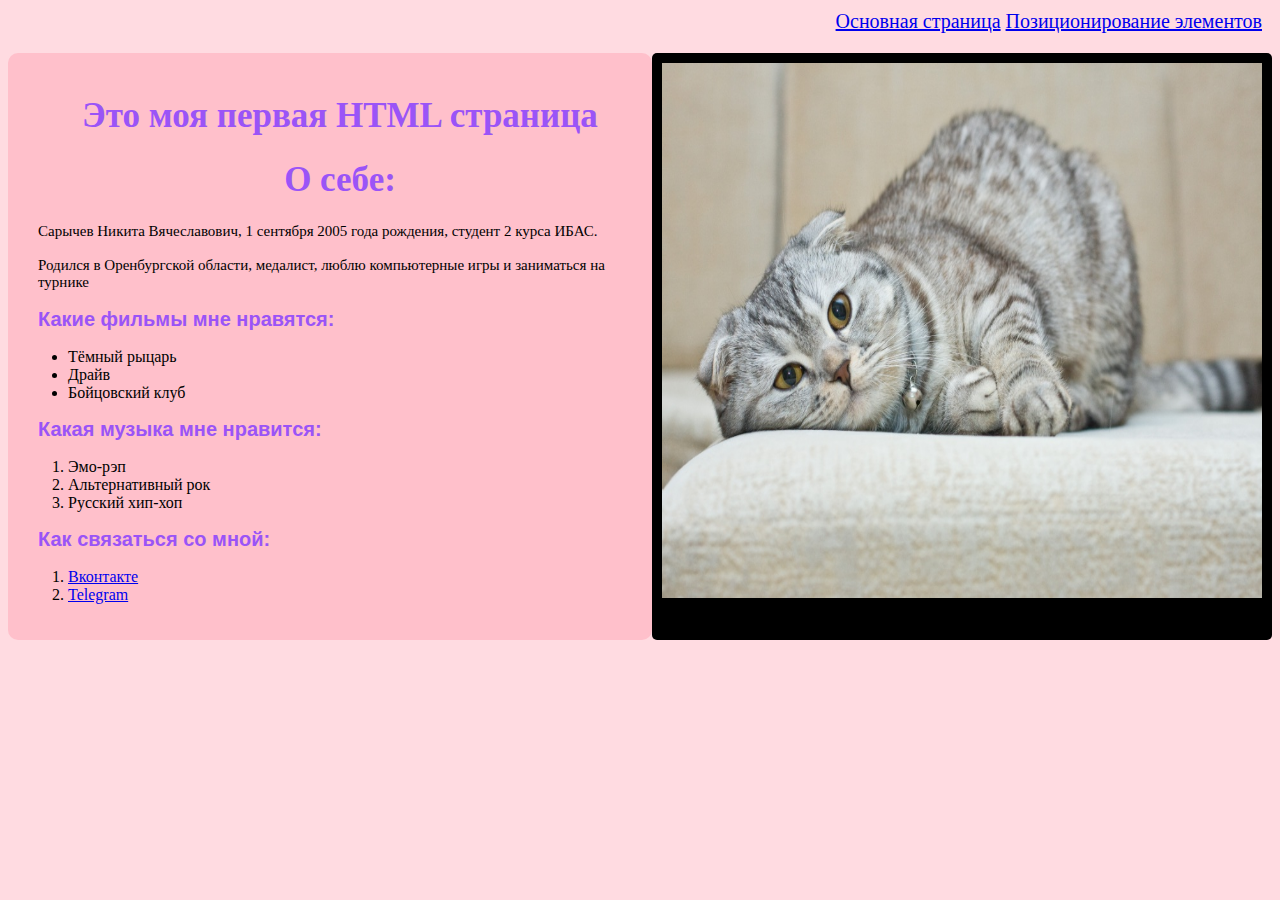
<file: Lab3/site/fr.html>
<html lang="ru">

<head>
    <title>Лабораторная работа 2</title>
    <div class="header"><a href="fr.html">Основная страница</a>
        <a href="page2.html">Позиционирование элементов</a>
    </div>
    <link rel="stylesheet" href="style.css"/>
</head>

<body>
    <div class="content">
        <div class="content-left">
            <h1>
                Это моя первая HTML страница
            </h1>
            <h1> 
                О себе:
            </h1>
            <p> Сарычев Никита Вячеславович,
                1 сентября 2005 года рождения,
                студент 2 курса ИБАС.<br></br>
                Родился в Оренбургской области, медалист, 
                люблю компьютерные игры и заниматься на турнике
            </p>
            <h2>
                Какие фильмы мне нравятся:
            </h2>
            <ul>
                <li>Тёмный рыцарь</li>
                <li>Драйв</li>
                <li>Бойцовский клуб</li>
            </ul>
            <h2>
                Какая музыка мне нравится:
            </h2>
            <ol>
                <li>Эмо-рэп</li>
                <li>Альтернативный рок</li>
                <li>Русский хип-хоп</li>
            </ol>
            <h2>
                Как связаться со мной:
            </h2>
            <ol>
                <li><a href="https://vk.com/rarerain">Вконтакте</a></li>
                <li><a href="https://t.me/LonelyBurial">Telegram</a></li>
            </ol>
        </div>
        <div class="content-right">
        <img class="cat" src=".\images\cat.jpg">
        </div>
    </div>

</body>

</html>
</file>
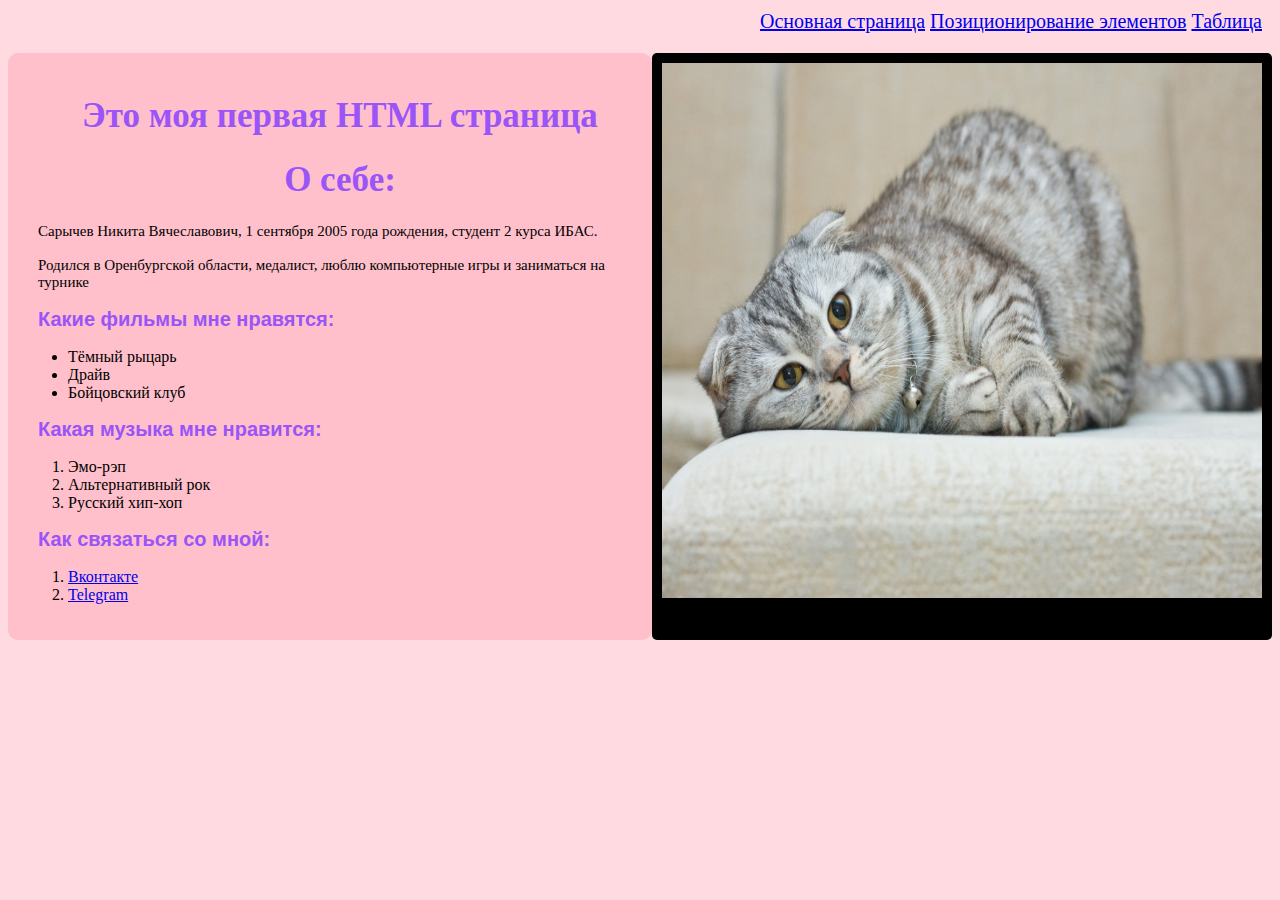
<file: Lab4/site/fr.html>
<html lang="ru">

<head>
    <title>Лабораторная работа 2</title>
    <div class="header"><a href="fr.html">Основная страница</a>
        <a href="page2.html">Позиционирование элементов</a>
        <a href="table.html">Таблица</a>
    </div>
    <link rel="stylesheet" href="style.css"/>
</head>

<body>
    <div class="content">
        <div class="content-left">
            <h1>
                Это моя первая HTML страница
            </h1>
            <h1> 
                О себе:
            </h1>
            <p> Сарычев Никита Вячеславович,
                1 сентября 2005 года рождения,
                студент 2 курса ИБАС.<br></br>
                Родился в Оренбургской области, медалист, 
                люблю компьютерные игры и заниматься на турнике
            </p>
            <h2>
                Какие фильмы мне нравятся:
            </h2>
            <ul>
                <li>Тёмный рыцарь</li>
                <li>Драйв</li>
                <li>Бойцовский клуб</li>
            </ul>
            <h2>
                Какая музыка мне нравится:
            </h2>
            <ol>
                <li>Эмо-рэп</li>
                <li>Альтернативный рок</li>
                <li>Русский хип-хоп</li>
            </ol>
            <h2>
                Как связаться со мной:
            </h2>
            <ol>
                <li><a href="https://vk.com/rarerain">Вконтакте</a></li>
                <li><a href="https://t.me/LonelyBurial">Telegram</a></li>
            </ol>
        </div>
        <div class="content-right">
        <img class="cat" src=".\images\cat.jpg">
        </div>
    </div>

</body>

</html>
</file>
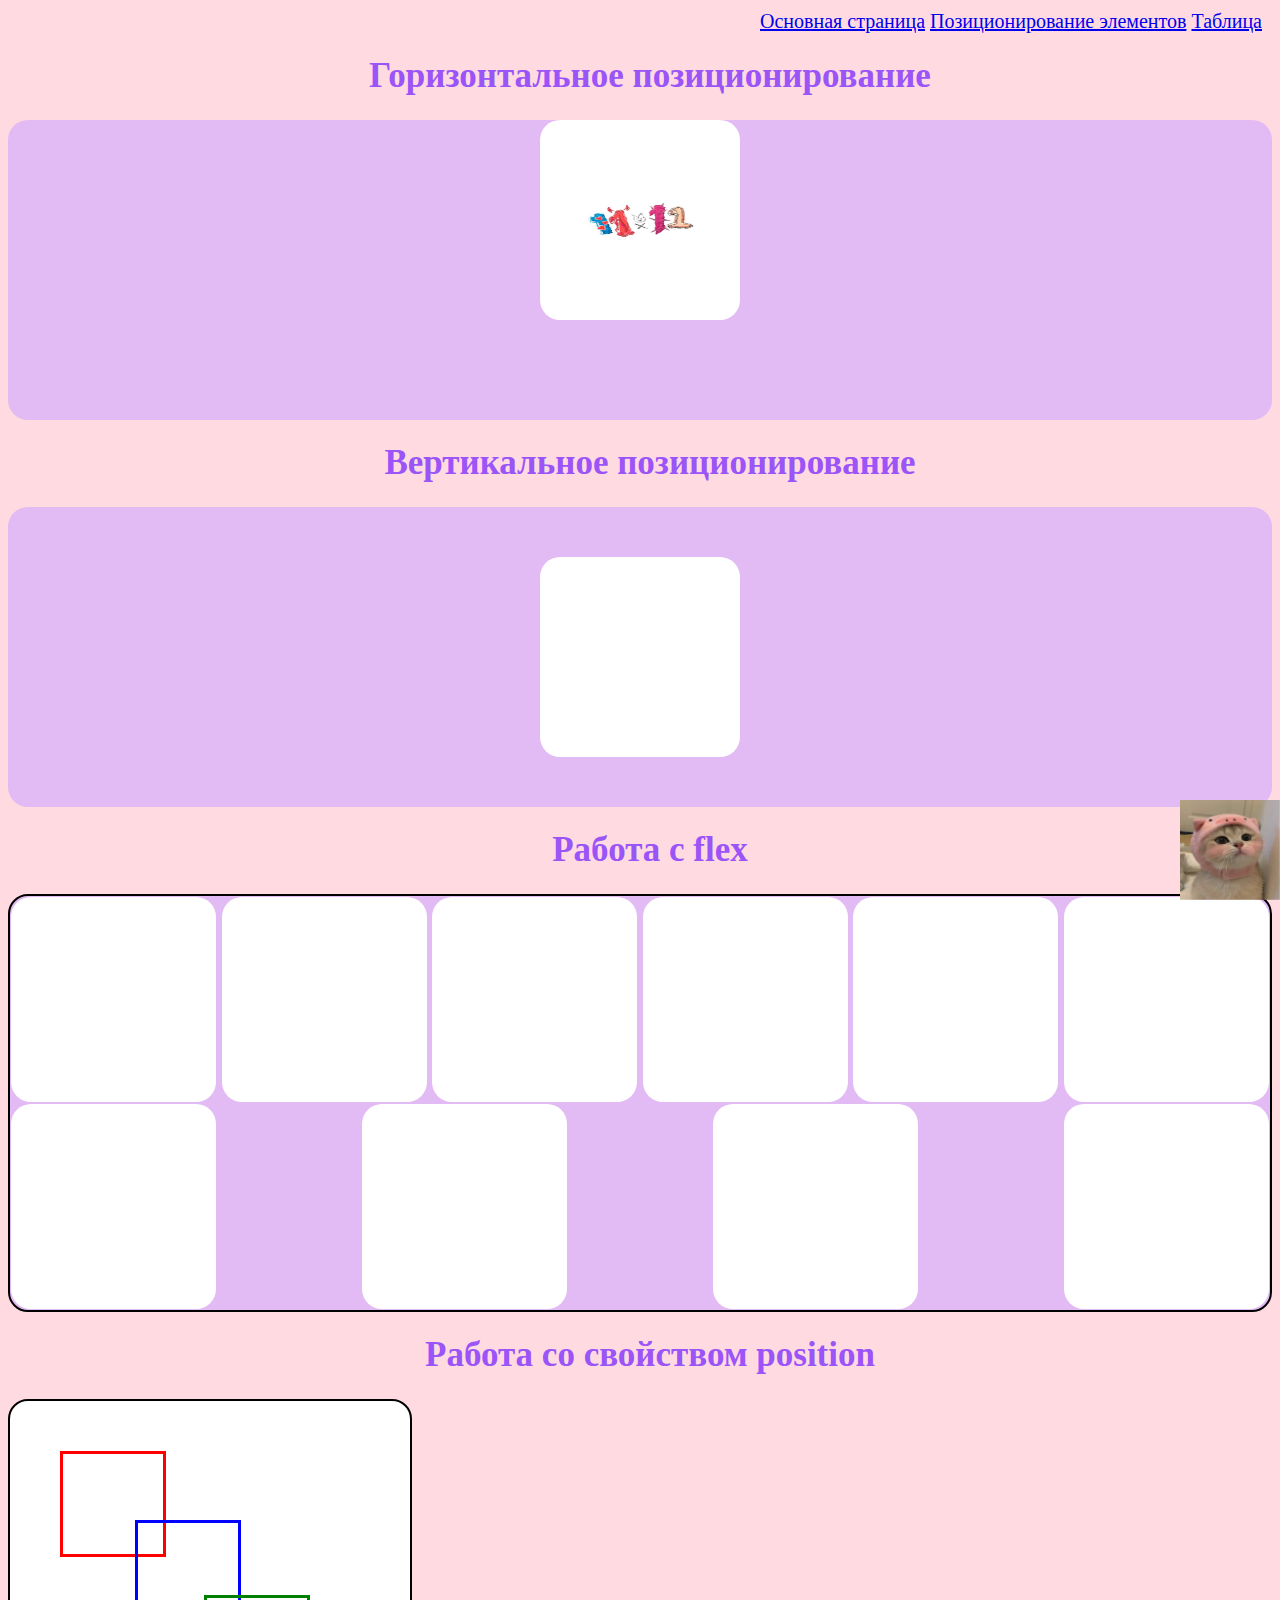
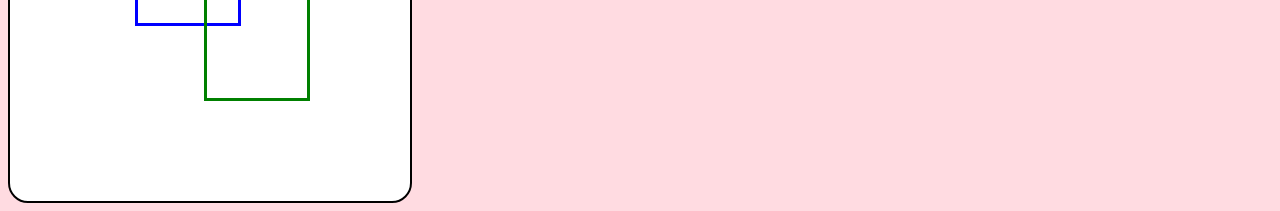
<file: Lab4/site/page2.html>
<!DOCTYPE html>
<html lang="ru">

<head>
    <title>Лабораторная работа 3</title>
    <div class="header">
        <a href="index.html">Основная страница</a>
        <a href="page2.html">Позиционирование элементов</a>
        <a href="table.html">Таблица</a>
    </div>
    <link rel="stylesheet" href="style.css">
</head>

<body>
    <img src="images/cat2.jpg" alt="я как томас шелби" class="cat-2">
    <h1>Горизонтальное позиционирование</h1>
    <div class="container">
        <div class="block">
            <img src="images/11.jpg" alt="11:11" width="200" height="100">
        </div>
    </div>
    <h1>Вертикальное позиционирование</h1>
    <div class="container-2">
        <div class="block-2">
        </div>
    </div>
    <h1>Работа с flex</h1>
    <div class="container-3">
        <div class="block-3"></div>
        <div class="block-3"></div>
        <div class="block-3"></div>
        <div class="block-3"></div>
        <div class="block-3"></div>
        <div class="block-3"></div>
        <div class="block-3"></div>
        <div class="block-3"></div>
        <div class="block-3"></div>
        <div class="block-3"></div>
    </div>
    <h1>Работа со свойством position</h1>
    <div class="container-4">
        <div class="square1"></div>
        <div class="square2"></div>
        <div class="square3"></div>
    </div>
</body>

</html>
</file>
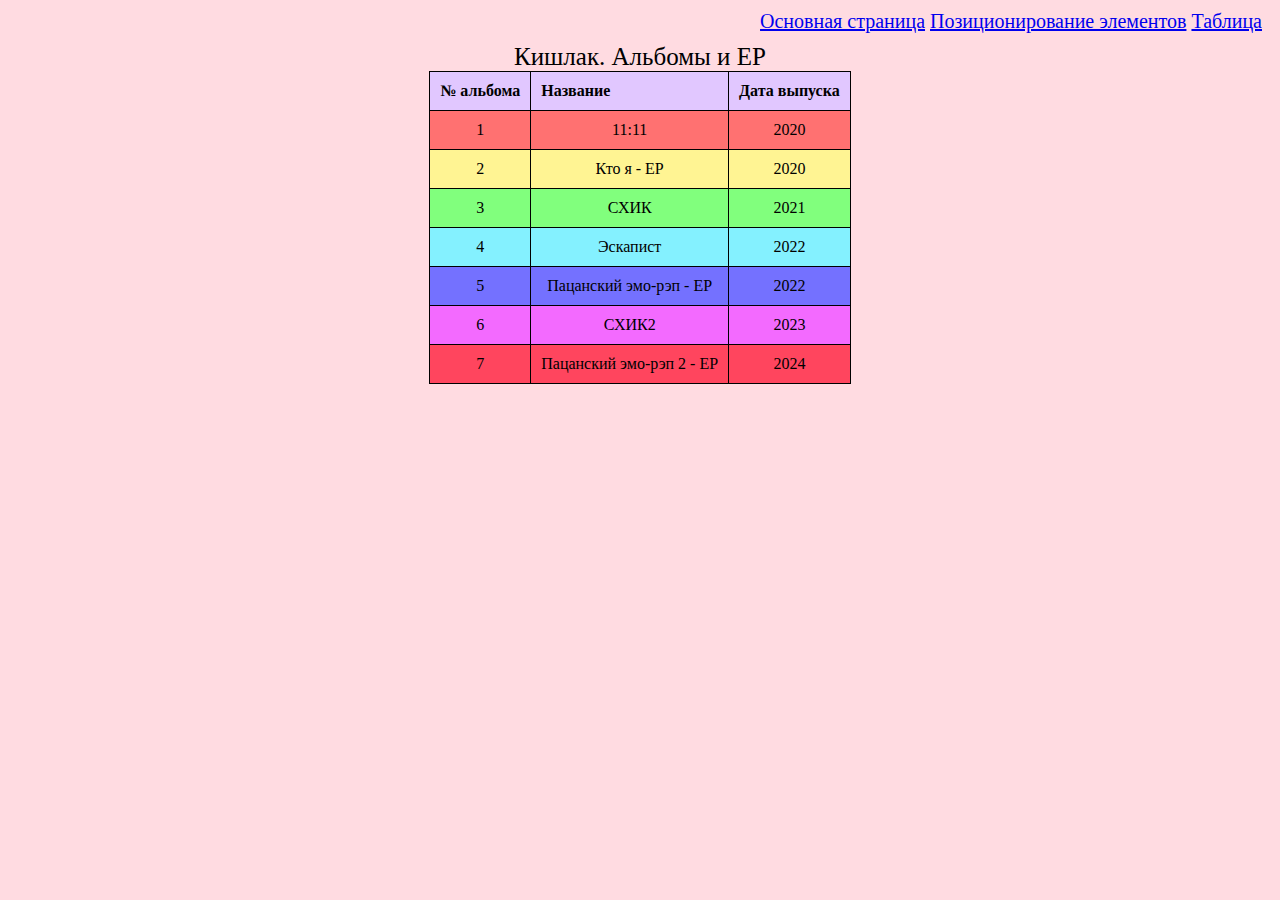
<file: Lab4/site/table.html>
<!DOCTYPE html>
<html lang="ru">

<head>
    <title>Таблицы</title>
    <div class="header">
        <a href="index.html">Основная страница</a>
        <a href="page2.html">Позиционирование элементов</a>
        <a href="table.html">Таблица</a>
    </div>
    <link rel="stylesheet" href="table.css">
</head>

<body>
    <table>
        <caption style="font-size: 25px">Кишлак. Альбомы и ЕР</caption>
        <thead>
            <tr>
                <th>№ альбома</th>
                <th>Название</th>
                <th>Дата выпуска</th>
            </tr>
        </thead>
        <tbody>
            <tr style="background-color: rgb(255, 113, 113)">
                <td>1</td>
                <td>11:11</td>
                <td>2020</td>
            </tr>
            <tr style="background-color: rgb(255, 244, 147);">
                <td>2</td>
                <td>Кто я - ЕР</td>
                <td>2020</td>
            </tr>
            <tr style="background-color: rgb(129, 255, 125);">
                <td>3</td>
                <td>СХИК</td>
                <td>2021</td>
            </tr>
            <tr style="background-color: rgb(132, 241, 255);">
                <td>4</td>
                <td>Эскапист</td>
                <td>2022</td>
            </tr>
            <tr style="background-color: rgb(116, 113, 255);">
                <td>5</td>
                <td>Пацанский эмо-рэп - ЕР</td>
                <td>2022</td>
            </tr>
            <tr style="background-color: rgb(243, 106, 255);">
                <td>6</td>
                <td>СХИК2</td>
                <td>2023</td>
            </tr>
            <tr style="background-color: rgb(255, 69, 94);">
                <td>7</td>
                <td>Пацанский эмо-рэп 2 - ЕР</td>
                <td>2024</td>
            </tr>
        </tbody>
    </table>
</body>

</html>
</file>
<file: style.css>
body {
    margin: 0;
    position: relative;
}

button.bio {
    margin-bottom: 60px;
    margin-left: 30px;
    margin-top: 10px;
}

.card {
    margin: 0px;
    width: 400px;
}

.carousel-item {
    align-items: center;
    display: flex;
    height: 100%;
    justify-content: center;
}

.carousel-item img {
    height: 100%;
    margin: auto;
    max-width: 100%;
}

.container {
    margin-bottom: 24px;
}

.ico {
    border-radius: 50%;
    height: 50px;
    margin-right: 10px;
    width: 50px;
}

h1, h2 {
    color: white;
    font-family: 'Segoe UI', Tahoma, Geneva, Verdana, sans-serif;
}

header {
    background-color: #ffa3d5;
    color: white;
    padding: 10px;
}

main {
    background: #ffa3d5;
    height: auto;
    margin-left: 6%;
    padding-bottom: 40px;
    position: relative;
    width: 94%;
}

.navbar-nav .nav-link {
    color: black;
    font-size: 20px;
}

p, ul, ol, li {
    font-size: 18px;
}

p.bio {
    color: black;
    margin-left: 35px;
    margin-right: 30px;
}

sidebar {
    background: #d1b4ec;
    height: 100%;
    left: 0;
    position: fixed;
    padding-top: 30px;
    top: 0;
    width: 6%;
    z-index: 1;
}
</file>
<file: style2.css>
body {
    margin: 0;
    position: relative;
}

.card-b{
	margin-bottom: 20px;
}

.cont{
	display: flex;
	justify-content: space-evenly;
}

.container{
	margin-bottom: 50px;
}

content{
	display: flex;
    flex-direction: row;
	justify-content: space-around;
	margin-bottom: 40px;
}

.ico {
    border-radius: 50%;
    height: 50px;
    margin-right: 10px;
    width: 50px;
}

h1, h2 {
    color: white;
    font-family: 'Segoe UI', Tahoma, Geneva, Verdana, sans-serif;
}

header {
    background-color: #ffa3d5;
    color: white;
    padding: 10px;
}

main{
    background: #faabd7;
	height: auto;
	margin-left: 6%;
    padding-bottom: 40px;
	position: relative;
    width: 94%;
}

.main_films{
	height: auto;
	margin-left: 0%;
    padding-top: 30px;
    width: 100%;
}

.navbar-nav .nav-link {
    color: black;
    font-size: 20px;
}

p, ul, ol, li {
    font-size: 18px;
}

.tabled, th{
    background: white;
	color: white;
}
</file>
<file: table.css>
body {
    background-color: rgb(255, 219, 225);
}

.form {
    background-color: rgb(225, 199, 255);
    border-radius: 15px;
    font-size: 20px;
    margin-left: auto;
    margin-right: auto;
    padding: 1%;
    text-align: left;
    width: 170px;
}

.header {
    font-size: 20px;
    margin: 10px;
    text-align: right;
}

table {
    border: 1px solid black;
    border-collapse: collapse;
    width: auto;
    margin: auto;
}

td {
    border: 1px solid black;
    padding: 10px;
    text-align: center;
}

th {
    background-color: rgb(225, 199, 255);
    border: 1px solid black;
    padding: 10px;
    text-align: left;
}
</file>
<file: Lab3/site/style.css>
.block {
    align-items: center;
    background-color: white;
    border-radius: 20px;
    display: flex;
    height: 200px;
    width: 200px;
}

.block-2 {
    background-color: white;
    border-radius: 20px;
    height: 200px;
    width: 200px;
}

.block-3 {
    background-color: white;
    border-radius: 20px;
    flex-shrink: 0;
    height: 205px;
    margin: 1px;
    min-width: 100px;
    width: 205px;
}

body {
    background-color: rgb(255, 219, 225);
}

.cat {
    height: 535px;
    width: 600px;
}

.cat-2 {
    bottom: 0px;
    height: 100px;
    position: fixed;
    right: 0px;
    width: 100px;
}

.container {
    background-color: rgba(213, 172, 252, 0.695);
    border-radius: 20px;
    display: flex;
    height: 300px;
    justify-content: center;
}

.container-2 {
    align-items: center;
    background-color: rgba(213, 172, 252, 0.695);
    border-radius: 20px;
    display: flex;
    height: 300px;
    justify-content: center;
}

.container-3 {
    background-color: rgba(213, 172, 252, 0.695);
    border: 2px solid black;
    border-radius: 20px;
    display: flex;
    flex-wrap: wrap;
    justify-content: space-between;
    width: auto;
}

.container-4 {
    background-color: rgb(255, 255, 255);
    border: 2px solid black;
    border-radius: 20px;
    display: flex;
    height: 400px;
    position: relative;
    width: 400px;
}

.content {
    display: flex;
    flex-direction: row;
    justify-content: space-around;
}

.content-left {
    background-color: pink;
    border: 5px;
    border-radius: 10px;
    margin-top: 10px;
    padding: 20px;
}

.content-right {
    background-color: black;
    border: 5px;
    border-radius: 5px;
    margin-top: 10px;
    padding: 10px;
}

h1 {
    color: #9a54f7;
    font-size: 35px;
    font-family: Segoe UI;
    margin-left: 20px;
    text-align: center;
}

h2 {
    color: #9a54f7;
    font-size: 20px;
    font-family: 'Segoe UI', Tahoma, Geneva, Verdana, sans-serif;
    margin-left: 10px;
}

.header {
    font-size: 20px;
    margin: 10px;
    text-align: right;
}

p {
    font-size: 15px;
    margin-left: 10px;
}

.square1 {
    border: 3px solid red;
    height: 100px;
    left: 50px;
    position: absolute;
    top: 50px;
    width: 100px;
}

.square2 {
    border: 3px solid blue;
    bottom: 175px;
    height: 100px;
    left: 125px;
    position: absolute;
    width: 100px;
}

.square3 {
    border: 3px solid green;
    bottom: 100px;
    height: 100px;
    position: absolute;
    right: 100px;
    width: 100px;
}
</file>
<file: Lab4/site/style.css>
.block {
    align-items: center;
    background-color: white;
    border-radius: 20px;
    display: flex;
    height: 200px;
    width: 200px;
}

.block-2 {
    background-color: white;
    border-radius: 20px;
    height: 200px;
    width: 200px;
}

.block-3 {
    background-color: white;
    border-radius: 20px;
    flex-shrink: 0;
    height: 205px;
    margin: 1px;
    min-width: 100px;
    width: 205px;
}

body {
    background-color: rgb(255, 219, 225);
}

.cat {
    height: 535px;
    width: 600px;
}

.cat-2 {
    bottom: 0px;
    height: 100px;
    position: fixed;
    right: 0px;
    width: 100px;
}

.container {
    background-color: rgba(213, 172, 252, 0.695);
    border-radius: 20px;
    display: flex;
    height: 300px;
    justify-content: center;
}

.container-2 {
    align-items: center;
    background-color: rgba(213, 172, 252, 0.695);
    border-radius: 20px;
    display: flex;
    height: 300px;
    justify-content: center;
}

.container-3 {
    background-color: rgba(213, 172, 252, 0.695);
    border: 2px solid black;
    border-radius: 20px;
    display: flex;
    flex-wrap: wrap;
    justify-content: space-between;
    width: auto;
}

.container-4 {
    background-color: rgb(255, 255, 255);
    border: 2px solid black;
    border-radius: 20px;
    display: flex;
    height: 400px;
    position: relative;
    width: 400px;
}

.content {
    display: flex;
    flex-direction: row;
    justify-content: space-around;
}

.content-left {
    background-color: pink;
    border: 5px;
    border-radius: 10px;
    margin-top: 10px;
    padding: 20px;
}

.content-right {
    background-color: black;
    border: 5px;
    border-radius: 5px;
    margin-top: 10px;
    padding: 10px;
}

h1 {
    color: #9a54f7;
    font-size: 35px;
    font-family: Segoe UI;
    margin-left: 20px;
    text-align: center;
}

h2 {
    color: #9a54f7;
    font-size: 20px;
    font-family: 'Segoe UI', Tahoma, Geneva, Verdana, sans-serif;
    margin-left: 10px;
}

.header {
    font-size: 20px;
    margin: 10px;
    text-align: right;
}

p {
    font-size: 15px;
    margin-left: 10px;
}

.square1 {
    border: 3px solid red;
    height: 100px;
    left: 50px;
    position: absolute;
    top: 50px;
    width: 100px;
}

.square2 {
    border: 3px solid blue;
    bottom: 175px;
    height: 100px;
    left: 125px;
    position: absolute;
    width: 100px;
}

.square3 {
    border: 3px solid green;
    bottom: 100px;
    height: 100px;
    position: absolute;
    right: 100px;
    width: 100px;
}
</file>
<file: Lab4/site/table.css>
body {
    background-color: rgb(255, 219, 225);
}

.header {
    font-size: 20px;
    margin: 10px;
    text-align: right;
}

table {
    border: 1px solid black;
    border-collapse: collapse;
    width: auto;
    margin: auto;
}

td {
    border: 1px solid black;
    padding: 10px;
    text-align: center;
}

th {
    background-color: rgb(225, 199, 255);
    border: 1px solid black;
    padding: 10px;
    text-align: left;
}
</file>
